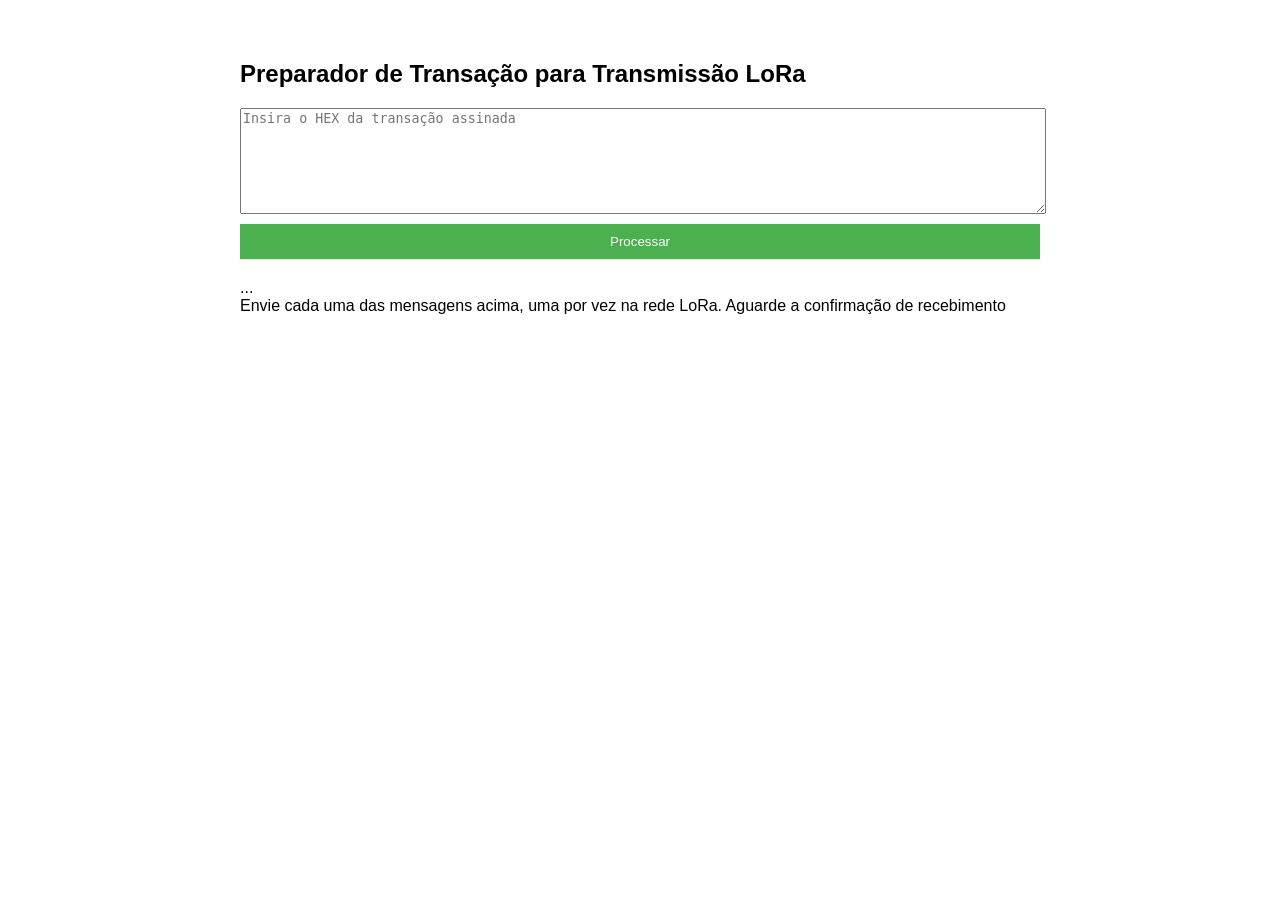
<file: Website/Dados/Web.Data/wwwroot/loratx.html>
﻿<!DOCTYPE html>
<html lang="pt-BR">
<head>
    <meta charset="UTF-8">
    <meta name="viewport" content="width=device-width, initial-scale=1.0">
    <title>Processador de Transação</title>

    <!-- ============================================================
         APARÊNCIA
         ============================================================ -->
    <style>
        /* --- Página --- */
        body {
            font-family: Arial, sans-serif;
            max-width: 800px;
            margin: 20px auto;
            padding: 20px;
        }

        /* --- Formulário --- */
        textarea, button {
            display: block;
            width: 100%;
            margin: 10px 0;
        }

        textarea {
            height: 100px;
        }

        button {
            padding: 10px;
            background-color: #4CAF50;
            color: white;
            border: none;
            cursor: pointer;
        }

            button:hover {
                background-color: #45a049;
            }

        /* --- Resultado --- */
        #output {
            margin-top: 20px;
        }

        .chunk {
            margin: 10px 0;
            word-break: break-all;
            border: 1px solid black;
            border-radius: 7px;
            padding: 3px;
        }

        .mensagem-erro {
            color: red;
        }
    </style>
</head>
<body>

    <!-- ============================================================
         ESTRUTURA
         ============================================================ -->
    <h2>Preparador de Transação para Transmissão LoRa</h2>
    <textarea id="inputTx" placeholder="Insira o HEX da transação assinada"></textarea>
    <button id="btnProcessar">Processar</button>
    <div id="output">...</div>
    <div>Envie cada uma das mensagens acima, uma por vez na rede LoRa. Aguarde a confirmação de recebimento</div>

    <!-- ============================================================
         COMPORTAMENTO
         ============================================================ -->
    <script>
        /* ============================================================
           CONSTANTES
           ============================================================ */
        const TAMANHO_ALVO_BASE64 = 200;  // Tamanho alvo em base64
        const HEX_POR_BASE64 = 3 / 4;     // 3 bytes HEX geram 4 caracteres base64
        const MAX_PARTES = 9;             // o cabeçalho BTX tem 1 dígito só para a parte

        /* ============================================================
           UTILITÁRIOS
           ============================================================ */
        // Função para converter HEX para string de bytes
        function hexToByteString(hex) {
            if (hex.length % 2 !== 0) {
                throw new Error('HEX inválido: comprimento deve ser par');
            }
            let byteString = '';
            for (let i = 0; i < hex.length; i += 2) {
                const byte = parseInt(hex.slice(i, i + 2), 16);
                if (isNaN(byte)) {
                    throw new Error('HEX inválido: contém caracteres não-hexadecimais');
                }
                byteString += String.fromCharCode(byte);
            }
            return byteString;
        }

        function tamanhoMaximoChunkHex() {
            return Math.floor(TAMANHO_ALVO_BASE64 * HEX_POR_BASE64 * 2); // ~300 caracteres HEX
        }

        /* ============================================================
           CÁLCULO
           ============================================================ */
        // Divide o HEX em partes de tamanho aproximadamente igual.
        // Devolve null quando a transação não cabe em MAX_PARTES mensagens.
        function dividirHex(input) {
            const totalHexLength = input.length;
            const numChunks = Math.max(1, Math.ceil(totalHexLength / tamanhoMaximoChunkHex()));

            if (numChunks > MAX_PARTES) return null;

            let hexChunkSize = Math.ceil(totalHexLength / numChunks);
            if (hexChunkSize % 2 === 1) {
                hexChunkSize += 1; // par, para nunca cortar um byte no meio
            }

            console.log(`CHUNKS: totalHexLength: ${totalHexLength}, numChunks: ${numChunks}, hexChunkSize: ${hexChunkSize}`);

            const chunks = [];
            for (let i = 0; i < totalHexLength; i += hexChunkSize) {
                chunks.push(input.slice(i, i + hexChunkSize));
            }
            return { chunks, numChunks };
        }

        /* ============================================================
           RENDER
           ============================================================ */
        function mostraErro(outputDiv, mensagem) {
            outputDiv.innerHTML = `<p class="mensagem-erro">${mensagem}</p>`;
        }

        function acrescentaErro(outputDiv, mensagem) {
            outputDiv.innerHTML += `<p class="mensagem-erro">${mensagem}</p>`;
        }

        function renderChunk(outputDiv, chunk, index, numChunks) {
            try {
                // Converter HEX para string de bytes
                const byteString = hexToByteString(chunk);
                // Codificar em base64
                const base64 = btoa(byteString);
                const chunkDiv = document.createElement('div');
                chunkDiv.className = 'chunk';
                // Formato BTXxy, onde x é a parte atual (index+1) e y é o total (numChunks)
                chunkDiv.textContent = `BTX${index + 1}${numChunks}${base64}`;
                outputDiv.appendChild(chunkDiv);

                console.log(`CHUNK: ${index + 1}/${numChunks} Len: ${chunk.length} Data: ${chunk}`);

            } catch (e) {
                acrescentaErro(outputDiv, `Erro ao processar chunk ${index + 1}: ${e.message}`);
            }
        }

        function processTransaction() {
            const input = document.getElementById('inputTx').value.trim();
            const outputDiv = document.getElementById('output');
            outputDiv.innerHTML = '';

            if (!input) {
                mostraErro(outputDiv, 'Por favor, insira uma transação válida.');
                return;
            }

            const divisao = dividirHex(input);
            if (divisao === null) {
                mostraErro(outputDiv, `Erro: A transação resulta em mais de ${MAX_PARTES} partes. Reduza o tamanho da transação.`);
                return;
            }

            // Codificar cada chunk em base64 individualmente
            divisao.chunks.forEach((chunk, index) => renderChunk(outputDiv, chunk, index, divisao.numChunks));
        }

        /* ============================================================
           EVENTOS / INIT
           ============================================================ */
        document.getElementById('btnProcessar').addEventListener('click', processTransaction);
    </script>
</body>
</html>
</file>
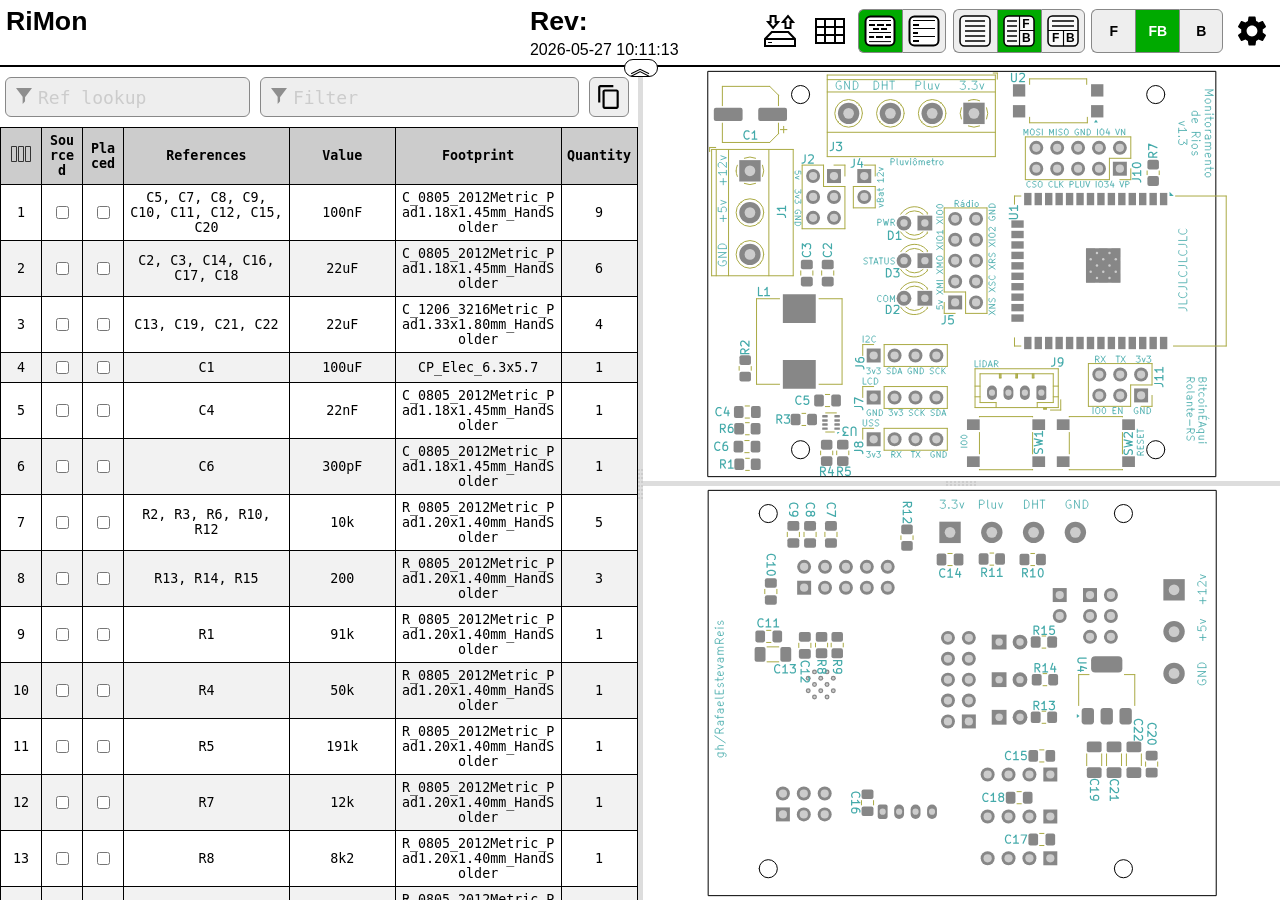
<file: Hardware/Estação/Placa Mãe/Dev_1.3/bom/ibom.html>
<!DOCTYPE html>
<html lang="en">

<head>
  <meta charset="UTF-8">
  <meta name="viewport" content="width=device-width, initial-scale=1.0">
  <title>Interactive BOM for KiCAD</title>
  <style type="text/css">
:root {
  --pcb-edge-color: black;
  --pad-color: #878787;
  --pad-hole-color: #CCCCCC;
  --pad-color-highlight: #D04040;
  --pad-color-highlight-both: #D0D040;
  --pad-color-highlight-marked: #44a344;
  --pin1-outline-color: #ffb629;
  --pin1-outline-color-highlight: #ffb629;
  --pin1-outline-color-highlight-both: #fcbb39;
  --pin1-outline-color-highlight-marked: #fdbe41;
  --silkscreen-edge-color: #aa4;
  --silkscreen-polygon-color: #4aa;
  --silkscreen-text-color: #4aa;
  --fabrication-edge-color: #907651;
  --fabrication-polygon-color: #907651;
  --fabrication-text-color: #a27c24;
  --track-color: #def5f1;
  --track-color-highlight: #D04040;
  --zone-color: #def5f1;
  --zone-color-highlight: #d0404080;
}

html,
body {
  margin: 0px;
  height: 100%;
  font-family: Verdana, sans-serif;
}

.dark.topmostdiv {
  --pcb-edge-color: #eee;
  --pad-color: #808080;
  --pin1-outline-color: #ffa800;
  --pin1-outline-color-highlight: #ccff00;
  --track-color: #42524f;
  --zone-color: #42524f;
  background-color: #252c30;
  color: #eee;
}

button {
  background-color: #eee;
  border: 1px solid #888;
  color: black;
  height: 44px;
  width: 44px;
  text-align: center;
  text-decoration: none;
  display: inline-block;
  font-size: 14px;
  font-weight: bolder;
}

.dark button {
  /* This will be inverted */
  background-color: #c3b7b5;
}

button.depressed {
  background-color: #0a0;
  color: white;
}

.dark button.depressed {
  /* This will be inverted */
  background-color: #b3b;
}

button:focus {
  outline: 0;
}

button#tb-btn {
  background-image: url("data:image/svg+xml,%3Csvg xmlns='http://www.w3.org/2000/svg' viewBox='0 0 8.47 8.47'%3E%3Crect transform='translate(0 -288.53)' ry='1.17' y='288.8' x='.27' height='7.94' width='7.94' fill='%23f9f9f9'/%3E%3Cg transform='translate(0 -288.53)'%3E%3Crect width='7.94' height='7.94' x='.27' y='288.8' ry='1.17' fill='none' stroke='%23000' stroke-width='.4' stroke-linejoin='round'/%3E%3Cpath d='M1.32 290.12h5.82M1.32 291.45h5.82' fill='none' stroke='%23000' stroke-width='.4'/%3E%3Cpath d='M4.37 292.5v4.23M.26 292.63H8.2' fill='none' stroke='%23000' stroke-width='.3'/%3E%3Ctext font-weight='700' font-size='3.17' font-family='sans-serif'%3E%3Ctspan x='1.35' y='295.73'%3EF%3C/tspan%3E%3Ctspan x='5.03' y='295.68'%3EB%3C/tspan%3E%3C/text%3E%3C/g%3E%3C/svg%3E%0A");
}

button#lr-btn {
  background-image: url("data:image/svg+xml,%3Csvg xmlns='http://www.w3.org/2000/svg' viewBox='0 0 8.47 8.47'%3E%3Crect transform='translate(0 -288.53)' ry='1.17' y='288.8' x='.27' height='7.94' width='7.94' fill='%23f9f9f9'/%3E%3Cg transform='translate(0 -288.53)'%3E%3Crect width='7.94' height='7.94' x='.27' y='288.8' ry='1.17' fill='none' stroke='%23000' stroke-width='.4' stroke-linejoin='round'/%3E%3Cpath d='M1.06 290.12H3.7m-2.64 1.33H3.7m-2.64 1.32H3.7m-2.64 1.3H3.7m-2.64 1.33H3.7' fill='none' stroke='%23000' stroke-width='.4'/%3E%3Cpath d='M4.37 288.8v7.94m0-4.11h3.96' fill='none' stroke='%23000' stroke-width='.3'/%3E%3Ctext font-weight='700' font-size='3.17' font-family='sans-serif'%3E%3Ctspan x='5.11' y='291.96'%3EF%3C/tspan%3E%3Ctspan x='5.03' y='295.68'%3EB%3C/tspan%3E%3C/text%3E%3C/g%3E%3C/svg%3E%0A");
}

button#bom-btn {
  background-image: url("data:image/svg+xml,%3Csvg xmlns='http://www.w3.org/2000/svg' viewBox='0 0 8.47 8.47'%3E%3Crect transform='translate(0 -288.53)' ry='1.17' y='288.8' x='.27' height='7.94' width='7.94' fill='%23f9f9f9'/%3E%3Cg transform='translate(0 -288.53)' fill='none' stroke='%23000' stroke-width='.4'%3E%3Crect width='7.94' height='7.94' x='.27' y='288.8' ry='1.17' stroke-linejoin='round'/%3E%3Cpath d='M1.59 290.12h5.29M1.59 291.45h5.33M1.59 292.75h5.33M1.59 294.09h5.33M1.59 295.41h5.33'/%3E%3C/g%3E%3C/svg%3E");
}

button#bom-grouped-btn {
  background-image: url("data:image/svg+xml,%3Csvg xmlns='http://www.w3.org/2000/svg' width='32' height='32'%3E%3Cg stroke='%23000' stroke-linejoin='round' class='layer'%3E%3Crect width='29' height='29' x='1.5' y='1.5' stroke-width='2' fill='%23fff' rx='5' ry='5'/%3E%3Cpath stroke-linecap='square' stroke-width='2' d='M6 10h4m4 0h5m4 0h3M6.1 22h3m3.9 0h5m4 0h4m-16-8h4m4 0h4'/%3E%3Cpath stroke-linecap='null' d='M5 17.5h22M5 26.6h22M5 5.5h22'/%3E%3C/g%3E%3C/svg%3E");
}

button#bom-ungrouped-btn {
  background-image: url("data:image/svg+xml,%3Csvg xmlns='http://www.w3.org/2000/svg' width='32' height='32'%3E%3Cg stroke='%23000' stroke-linejoin='round' class='layer'%3E%3Crect width='29' height='29' x='1.5' y='1.5' stroke-width='2' fill='%23fff' rx='5' ry='5'/%3E%3Cpath stroke-linecap='square' stroke-width='2' d='M6 10h4m-4 8h3m-3 8h4'/%3E%3Cpath stroke-linecap='null' d='M5 13.5h22m-22 8h22M5 5.5h22'/%3E%3C/g%3E%3C/svg%3E");
}

button#bom-netlist-btn {
  background-image: url("data:image/svg+xml,%3Csvg xmlns='http://www.w3.org/2000/svg' width='32' height='32'%3E%3Cg fill='none' stroke='%23000' class='layer'%3E%3Crect width='29' height='29' x='1.5' y='1.5' stroke-width='2' fill='%23fff' rx='5' ry='5'/%3E%3Cpath stroke-width='2' d='M6 26l6-6v-8m13.8-6.3l-6 6v8'/%3E%3Ccircle cx='11.8' cy='9.5' r='2.8' stroke-width='2'/%3E%3Ccircle cx='19.8' cy='22.8' r='2.8' stroke-width='2'/%3E%3C/g%3E%3C/svg%3E");
}

button#copy {
  background-image: url("data:image/svg+xml,%3Csvg height='48' viewBox='0 0 48 48' width='48' xmlns='http://www.w3.org/2000/svg'%3E%3Cpath d='M0 0h48v48h-48z' fill='none'/%3E%3Cpath d='M32 2h-24c-2.21 0-4 1.79-4 4v28h4v-28h24v-4zm6 8h-22c-2.21 0-4 1.79-4 4v28c0 2.21 1.79 4 4 4h22c2.21 0 4-1.79 4-4v-28c0-2.21-1.79-4-4-4zm0 32h-22v-28h22v28z'/%3E%3C/svg%3E");
  background-position: 6px 6px;
  background-repeat: no-repeat;
  background-size: 26px 26px;
  border-radius: 6px;
  height: 40px;
  width: 40px;
  margin: 10px 5px;
}

button#copy:active {
  box-shadow: inset 0px 0px 5px #6c6c6c;
}

textarea.clipboard-temp {
  position: fixed;
  top: 0;
  left: 0;
  width: 2em;
  height: 2em;
  padding: 0;
  border: None;
  outline: None;
  box-shadow: None;
  background: transparent;
}

.left-most-button {
  border-right: 0;
  border-top-left-radius: 6px;
  border-bottom-left-radius: 6px;
}

.middle-button {
  border-right: 0;
}

.right-most-button {
  border-top-right-radius: 6px;
  border-bottom-right-radius: 6px;
}

.button-container {
  font-size: 0;
  margin: 0.4rem 0.4rem 0.4rem 0;
}

.dark .button-container {
  filter: invert(1);
}

.button-container button {
  background-size: 32px 32px;
  background-position: 5px 5px;
  background-repeat: no-repeat;
}

@media print {
  .hideonprint {
    display: none;
  }
}

canvas {
  cursor: crosshair;
}

canvas:active {
  cursor: grabbing;
}

.fileinfo {
  width: 100%;
  max-width: 1000px;
  border: none;
  padding: 3px;
}

.fileinfo .title {
  font-size: 20pt;
  font-weight: bold;
}

.fileinfo td {
  overflow: hidden;
  white-space: nowrap;
  max-width: 1px;
  width: 50%;
  text-overflow: ellipsis;
}

.bom {
  border-collapse: collapse;
  font-family: Consolas, "DejaVu Sans Mono", Monaco, monospace;
  font-size: 10pt;
  table-layout: fixed;
  width: 100%;
  margin-top: 1px;
  position: relative;
}

.bom th,
.bom td {
  border: 1px solid black;
  padding: 5px;
  word-wrap: break-word;
  text-align: center;
  position: relative;
}

.dark .bom th,
.dark .bom td {
  border: 1px solid #777;
}

.bom th {
  background-color: #CCCCCC;
  background-clip: padding-box;
}

.dark .bom th {
  background-color: #3b4749;
}

.bom tr.highlighted:nth-child(n) {
  background-color: #cfc;
}

.dark .bom tr.highlighted:nth-child(n) {
  background-color: #226022;
}

.bom tr:nth-child(even) {
  background-color: #f2f2f2;
}

.dark .bom tr:nth-child(even) {
  background-color: #313b40;
}

.bom tr.checked {
  color: #1cb53d;
}

.dark .bom tr.checked {
  color: #2cce54;
}

.bom tr {
  transition: background-color 0.2s;
}

.bom .numCol {
  width: 30px;
}

.bom .value {
  width: 15%;
}

.bom .quantity {
  width: 65px;
}

.bom th .sortmark {
  position: absolute;
  right: 1px;
  top: 1px;
  margin-top: -5px;
  border-width: 5px;
  border-style: solid;
  border-color: transparent transparent #221 transparent;
  transform-origin: 50% 85%;
  transition: opacity 0.2s, transform 0.4s;
}

.dark .bom th .sortmark {
  filter: invert(1);
}

.bom th .sortmark.none {
  opacity: 0;
}

.bom th .sortmark.desc {
  transform: rotate(180deg);
}

.bom th:hover .sortmark.none {
  opacity: 0.5;
}

.bom .bom-checkbox {
  width: 30px;
  position: relative;
  user-select: none;
  -moz-user-select: none;
}

.bom .bom-checkbox:before {
  content: "";
  position: absolute;
  border-width: 15px;
  border-style: solid;
  border-color: #51829f transparent transparent transparent;
  visibility: hidden;
  top: -15px;
}

.bom .bom-checkbox:after {
  content: "Double click to set/unset all";
  position: absolute;
  color: white;
  top: -35px;
  left: -26px;
  background: #51829f;
  padding: 5px 15px;
  border-radius: 8px;
  white-space: nowrap;
  visibility: hidden;
}

.bom .bom-checkbox:hover:before,
.bom .bom-checkbox:hover:after {
  visibility: visible;
  transition: visibility 0.2s linear 1s;
}

.split {
  -webkit-box-sizing: border-box;
  -moz-box-sizing: border-box;
  box-sizing: border-box;
  overflow-y: auto;
  overflow-x: hidden;
  background-color: inherit;
}

.split.split-horizontal,
.gutter.gutter-horizontal {
  height: 100%;
  float: left;
}

.gutter {
  background-color: #ddd;
  background-repeat: no-repeat;
  background-position: 50%;
  transition: background-color 0.3s;
}

.dark .gutter {
  background-color: #777;
}

.gutter.gutter-horizontal {
  background-image: url('[data-uri]');
  cursor: ew-resize;
  width: 5px;
}

.gutter.gutter-vertical {
  background-image: url('[data-uri]');
  cursor: ns-resize;
  height: 5px;
}

.searchbox {
  float: left;
  height: 40px;
  margin: 10px 5px;
  padding: 12px 32px;
  font-family: Consolas, "DejaVu Sans Mono", Monaco, monospace;
  font-size: 18px;
  box-sizing: border-box;
  border: 1px solid #888;
  border-radius: 6px;
  outline: none;
  background-color: #eee;
  transition: background-color 0.2s, border 0.2s;
  background-image: url('[data-uri]');
  background-position: 10px 10px;
  background-repeat: no-repeat;
}

.dark .searchbox {
  background-color: #111;
  color: #eee;
}

.searchbox::placeholder {
  color: #ccc;
}

.dark .searchbox::placeholder {
  color: #666;
}

.filter {
  width: calc(60% - 64px);
}

.reflookup {
  width: calc(40% - 10px);
}

input[type=text]:focus {
  background-color: white;
  border: 1px solid #333;
}

.dark input[type=text]:focus {
  background-color: #333;
  border: 1px solid #ccc;
}

mark.highlight {
  background-color: #5050ff;
  color: #fff;
  padding: 2px;
  border-radius: 6px;
}

.dark mark.highlight {
  background-color: #76a6da;
  color: #111;
}

.menubtn {
  background-color: white;
  border: none;
  background-image: url("data:image/svg+xml,%3Csvg xmlns='http://www.w3.org/2000/svg' width='36' height='36' viewBox='0 0 20 20'%3E%3Cpath fill='none' d='M0 0h20v20H0V0z'/%3E%3Cpath d='M15.95 10.78c.03-.25.05-.51.05-.78s-.02-.53-.06-.78l1.69-1.32c.15-.12.19-.34.1-.51l-1.6-2.77c-.1-.18-.31-.24-.49-.18l-1.99.8c-.42-.32-.86-.58-1.35-.78L12 2.34c-.03-.2-.2-.34-.4-.34H8.4c-.2 0-.36.14-.39.34l-.3 2.12c-.49.2-.94.47-1.35.78l-1.99-.8c-.18-.07-.39 0-.49.18l-1.6 2.77c-.1.18-.06.39.1.51l1.69 1.32c-.04.25-.07.52-.07.78s.02.53.06.78L2.37 12.1c-.15.12-.19.34-.1.51l1.6 2.77c.1.18.31.24.49.18l1.99-.8c.42.32.86.58 1.35.78l.3 2.12c.04.2.2.34.4.34h3.2c.2 0 .37-.14.39-.34l.3-2.12c.49-.2.94-.47 1.35-.78l1.99.8c.18.07.39 0 .49-.18l1.6-2.77c.1-.18.06-.39-.1-.51l-1.67-1.32zM10 13c-1.65 0-3-1.35-3-3s1.35-3 3-3 3 1.35 3 3-1.35 3-3 3z'/%3E%3C/svg%3E%0A");
  background-position: center;
  background-repeat: no-repeat;
}

.statsbtn {
  background-color: white;
  border: none;
  background-image: url("data:image/svg+xml,%3Csvg width='36' height='36' xmlns='http://www.w3.org/2000/svg'%3E%3Cpath d='M4 6h28v24H4V6zm0 8h28v8H4m9-16v24h10V5.8' fill='none' stroke='%23000' stroke-width='2'/%3E%3C/svg%3E");
  background-position: center;
  background-repeat: no-repeat;
}

.iobtn {
  background-color: white;
  border: none;
  background-image: url("data:image/svg+xml,%3Csvg xmlns='http://www.w3.org/2000/svg' width='36' height='36'%3E%3Cpath fill='none' stroke='%23000' stroke-width='2' d='M3 33v-7l6.8-7h16.5l6.7 7v7H3zM3.2 26H33M21 9l5-5.9 5 6h-2.5V15h-5V9H21zm-4.9 0l-5 6-5-6h2.5V3h5v6h2.5z'/%3E%3Cpath fill='none' stroke='%23000' d='M6.1 29.5H10'/%3E%3C/svg%3E");
  background-position: center;
  background-repeat: no-repeat;
}

.visbtn {
  background-image: url("data:image/svg+xml,%3Csvg xmlns='http://www.w3.org/2000/svg' width='24' height='24'%3E%3Cpath fill='none' stroke='%23333' d='M2.5 4.5h5v15h-5zM9.5 4.5h5v15h-5zM16.5 4.5h5v15h-5z'/%3E%3C/svg%3E");
  background-position: center;
  background-repeat: no-repeat;
  padding: 15px;
}

#vismenu-content {
  left: 0px;
  font-family: Verdana, sans-serif;
}

.dark .statsbtn,
.dark .savebtn,
.dark .menubtn,
.dark .iobtn,
.dark .visbtn {
  filter: invert(1);
}

.flexbox {
  display: flex;
  align-items: center;
  justify-content: space-between;
  width: 100%;
}

.savebtn {
  background-color: #d6d6d6;
  width: auto;
  height: 30px;
  flex-grow: 1;
  margin: 5px;
  border-radius: 4px;
}

.savebtn:active {
  background-color: #0a0;
  color: white;
}

.dark .savebtn:active {
  /* This will be inverted */
  background-color: #b3b;
}

.stats {
  border-collapse: collapse;
  font-size: 12pt;
  table-layout: fixed;
  width: 100%;
  min-width: 450px;
}

.dark .stats td {
  border: 1px solid #bbb;
}

.stats td {
  border: 1px solid black;
  padding: 5px;
  word-wrap: break-word;
  text-align: center;
  position: relative;
}

#checkbox-stats div {
  position: absolute;
  left: 0;
  top: 0;
  height: 100%;
  width: 100%;
  display: flex;
  align-items: center;
  justify-content: center;
}

#checkbox-stats .bar {
  background-color: rgba(28, 251, 0, 0.6);
}

.menu {
  position: relative;
  display: inline-block;
  margin: 0.4rem 0.4rem 0.4rem 0;
}

.menu-content {
  font-size: 12pt !important;
  text-align: left !important;
  font-weight: normal !important;
  display: none;
  position: absolute;
  background-color: white;
  right: 0;
  min-width: 300px;
  box-shadow: 0px 8px 16px 0px rgba(0, 0, 0, 0.2);
  z-index: 100;
  padding: 8px;
}

.dark .menu-content {
  background-color: #111;
}

.menu:hover .menu-content {
  display: block;
}

.menu:hover .menubtn,
.menu:hover .iobtn,
.menu:hover .statsbtn {
  background-color: #eee;
}

.menu-label {
  display: inline-block;
  padding: 8px;
  border: 1px solid #ccc;
  border-top: 0;
  width: calc(100% - 18px);
}

.menu-label-top {
  border-top: 1px solid #ccc;
}

.menu-textbox {
  float: left;
  height: 24px;
  margin: 10px 5px;
  padding: 5px 5px;
  font-family: Consolas, "DejaVu Sans Mono", Monaco, monospace;
  font-size: 14px;
  box-sizing: border-box;
  border: 1px solid #888;
  border-radius: 4px;
  outline: none;
  background-color: #eee;
  transition: background-color 0.2s, border 0.2s;
  width: calc(100% - 10px);
}

.menu-textbox.invalid,
.dark .menu-textbox.invalid {
  color: red;
}

.dark .menu-textbox {
  background-color: #222;
  color: #eee;
}

.radio-container {
  margin: 4px;
}

.topmostdiv {
  display: flex;
  flex-direction: column;
  width: 100%;
  background-color: white;
  transition: background-color 0.3s;
  min-height: 100%;
}

#top {
  display: flex;
  flex-wrap: wrap;
  justify-content: flex-end;
  align-items: center;
}

#topdivider {
  border-bottom: 2px solid black;
  display: flex;
  justify-content: center;
  align-items: center;
}

.dark #topdivider {
  border-bottom: 2px solid #ccc;
}

#topdivider>div {
  position: relative;
}

#toptoggle {
  cursor: pointer;
  user-select: none;
  position: absolute;
  padding: 0.1rem 0.3rem;
  top: -0.4rem;
  left: -1rem;
  font-size: 1.4rem;
  line-height: 60%;
  border: 1px solid black;
  border-radius: 1rem;
  background-color: #fff;
  z-index: 100;
}

.flipped {
  transform: rotate(0.5turn);
}

.dark #toptoggle {
  border: 1px solid #fff;
  background-color: #222;
}

#fileinfodiv {
  flex: 20rem 1 0;
  overflow: auto;
}

#bomcontrols {
  display: flex;
  flex-direction: row-reverse;
}

#bomcontrols>* {
  flex-shrink: 0;
}

#dbg {
  display: block;
}

::-webkit-scrollbar {
  width: 8px;
}

::-webkit-scrollbar-track {
  background: #aaa;
}

::-webkit-scrollbar-thumb {
  background: #666;
  border-radius: 3px;
}

::-webkit-scrollbar-thumb:hover {
  background: #555;
}

.slider {
  -webkit-appearance: none;
  width: 100%;
  margin: 3px 0;
  padding: 0;
  outline: none;
  opacity: 0.7;
  -webkit-transition: .2s;
  transition: opacity .2s;
  border-radius: 3px;
}

.slider:hover {
  opacity: 1;
}

.slider:focus {
  outline: none;
}

.slider::-webkit-slider-runnable-track {
  -webkit-appearance: none;
  width: 100%;
  height: 8px;
  background: #d3d3d3;
  border-radius: 3px;
  border: none;
}

.slider::-webkit-slider-thumb {
  -webkit-appearance: none;
  width: 15px;
  height: 15px;
  border-radius: 50%;
  background: #0a0;
  cursor: pointer;
  margin-top: -4px;
}

.dark .slider::-webkit-slider-thumb {
  background: #3d3;
}

.slider::-moz-range-thumb {
  width: 15px;
  height: 15px;
  border-radius: 50%;
  background: #0a0;
  cursor: pointer;
}

.slider::-moz-range-track {
  height: 8px;
  background: #d3d3d3;
  border-radius: 3px;
}

.dark .slider::-moz-range-thumb {
  background: #3d3;
}

.slider::-ms-track {
  width: 100%;
  height: 8px;
  border-width: 3px 0;
  background: transparent;
  border-color: transparent;
  color: transparent;
  transition: opacity .2s;
}

.slider::-ms-fill-lower {
  background: #d3d3d3;
  border: none;
  border-radius: 3px;
}

.slider::-ms-fill-upper {
  background: #d3d3d3;
  border: none;
  border-radius: 3px;
}

.slider::-ms-thumb {
  width: 15px;
  height: 15px;
  border-radius: 50%;
  background: #0a0;
  cursor: pointer;
  margin: 0;
}

.shameless-plug {
  font-size: 0.8em;
  text-align: center;
  display: block;
}

a {
  color: #0278a4;
}

.dark a {
  color: #00b9fd;
}

#frontcanvas,
#backcanvas {
  touch-action: none;
}

.placeholder {
  border: 1px dashed #9f9fda !important;
  background-color: #edf2f7 !important;
}

.dragging {
  z-index: 999;
}

.dark .dragging>table>tbody>tr {
  background-color: #252c30;
}

.dark .placeholder {
  filter: invert(1);
}

.column-spacer {
  top: 0;
  left: 0;
  width: calc(100% - 4px);
  position: absolute;
  cursor: pointer;
  user-select: none;
  height: 100%;
}

.column-width-handle {
  top: 0;
  right: 0;
  width: 4px;
  position: absolute;
  cursor: col-resize;
  user-select: none;
  height: 100%;
}

.column-width-handle:hover {
  background-color: #4f99bd;
}

.help-link {
  border: 1px solid #0278a4;
  padding-inline: 0.3rem;
  border-radius: 3px;
  cursor: pointer;
}

.dark .help-link {
  border: 1px solid #00b9fd;
}

.bom-color {
  width: 20%;
}

.color-column input {
  width: 1.6rem;
  height: 1rem;
  border: 1px solid black;
  cursor: pointer;
  padding: 0;
}

/* removes default styling from input color element */
::-webkit-color-swatch {
  border: none;
}

::-webkit-color-swatch-wrapper {
  padding: 0;
}

::-moz-color-swatch,
::-moz-focus-inner {
  border: none;
}

::-moz-focus-inner {
  padding: 0;
}

  </style>
  <script type="text/javascript" >
///////////////////////////////////////////////
/*
  Split.js - v1.3.5
  MIT License
  https://github.com/nathancahill/Split.js
*/
!function(e,t){"object"==typeof exports&&"undefined"!=typeof module?module.exports=t():"function"==typeof define&&define.amd?define(t):e.Split=t()}(this,function(){"use strict";var e=window,t=e.document,n="addEventListener",i="removeEventListener",r="getBoundingClientRect",s=function(){return!1},o=e.attachEvent&&!e[n],a=["","-webkit-","-moz-","-o-"].filter(function(e){var n=t.createElement("div");return n.style.cssText="width:"+e+"calc(9px)",!!n.style.length}).shift()+"calc",l=function(e){return"string"==typeof e||e instanceof String?t.querySelector(e):e};return function(u,c){function z(e,t,n){var i=A(y,t,n);Object.keys(i).forEach(function(t){return e.style[t]=i[t]})}function h(e,t){var n=B(y,t);Object.keys(n).forEach(function(t){return e.style[t]=n[t]})}function f(e){var t=E[this.a],n=E[this.b],i=t.size+n.size;t.size=e/this.size*i,n.size=i-e/this.size*i,z(t.element,t.size,this.aGutterSize),z(n.element,n.size,this.bGutterSize)}function m(e){var t;this.dragging&&((t="touches"in e?e.touches[0][b]-this.start:e[b]-this.start)<=E[this.a].minSize+M+this.aGutterSize?t=E[this.a].minSize+this.aGutterSize:t>=this.size-(E[this.b].minSize+M+this.bGutterSize)&&(t=this.size-(E[this.b].minSize+this.bGutterSize)),f.call(this,t),c.onDrag&&c.onDrag())}function g(){var e=E[this.a].element,t=E[this.b].element;this.size=e[r]()[y]+t[r]()[y]+this.aGutterSize+this.bGutterSize,this.start=e[r]()[G]}function d(){var t=this,n=E[t.a].element,r=E[t.b].element;t.dragging&&c.onDragEnd&&c.onDragEnd(),t.dragging=!1,e[i]("mouseup",t.stop),e[i]("touchend",t.stop),e[i]("touchcancel",t.stop),t.parent[i]("mousemove",t.move),t.parent[i]("touchmove",t.move),delete t.stop,delete t.move,n[i]("selectstart",s),n[i]("dragstart",s),r[i]("selectstart",s),r[i]("dragstart",s),n.style.userSelect="",n.style.webkitUserSelect="",n.style.MozUserSelect="",n.style.pointerEvents="",r.style.userSelect="",r.style.webkitUserSelect="",r.style.MozUserSelect="",r.style.pointerEvents="",t.gutter.style.cursor="",t.parent.style.cursor=""}function S(t){var i=this,r=E[i.a].element,o=E[i.b].element;!i.dragging&&c.onDragStart&&c.onDragStart(),t.preventDefault(),i.dragging=!0,i.move=m.bind(i),i.stop=d.bind(i),e[n]("mouseup",i.stop),e[n]("touchend",i.stop),e[n]("touchcancel",i.stop),i.parent[n]("mousemove",i.move),i.parent[n]("touchmove",i.move),r[n]("selectstart",s),r[n]("dragstart",s),o[n]("selectstart",s),o[n]("dragstart",s),r.style.userSelect="none",r.style.webkitUserSelect="none",r.style.MozUserSelect="none",r.style.pointerEvents="none",o.style.userSelect="none",o.style.webkitUserSelect="none",o.style.MozUserSelect="none",o.style.pointerEvents="none",i.gutter.style.cursor=j,i.parent.style.cursor=j,g.call(i)}function v(e){e.forEach(function(t,n){if(n>0){var i=F[n-1],r=E[i.a],s=E[i.b];r.size=e[n-1],s.size=t,z(r.element,r.size,i.aGutterSize),z(s.element,s.size,i.bGutterSize)}})}function p(){F.forEach(function(e){e.parent.removeChild(e.gutter),E[e.a].element.style[y]="",E[e.b].element.style[y]=""})}void 0===c&&(c={});var y,b,G,E,w=l(u[0]).parentNode,D=e.getComputedStyle(w).flexDirection,U=c.sizes||u.map(function(){return 100/u.length}),k=void 0!==c.minSize?c.minSize:100,x=Array.isArray(k)?k:u.map(function(){return k}),L=void 0!==c.gutterSize?c.gutterSize:10,M=void 0!==c.snapOffset?c.snapOffset:30,O=c.direction||"horizontal",j=c.cursor||("horizontal"===O?"ew-resize":"ns-resize"),C=c.gutter||function(e,n){var i=t.createElement("div");return i.className="gutter gutter-"+n,i},A=c.elementStyle||function(e,t,n){var i={};return"string"==typeof t||t instanceof String?i[e]=t:i[e]=o?t+"%":a+"("+t+"% - "+n+"px)",i},B=c.gutterStyle||function(e,t){return n={},n[e]=t+"px",n;var n};"horizontal"===O?(y="width","clientWidth",b="clientX",G="left","paddingLeft"):"vertical"===O&&(y="height","clientHeight",b="clientY",G="top","paddingTop");var F=[];return E=u.map(function(e,t){var i,s={element:l(e),size:U[t],minSize:x[t]};if(t>0&&(i={a:t-1,b:t,dragging:!1,isFirst:1===t,isLast:t===u.length-1,direction:O,parent:w},i.aGutterSize=L,i.bGutterSize=L,i.isFirst&&(i.aGutterSize=L/2),i.isLast&&(i.bGutterSize=L/2),"row-reverse"===D||"column-reverse"===D)){var a=i.a;i.a=i.b,i.b=a}if(!o&&t>0){var c=C(t,O);h(c,L),c[n]("mousedown",S.bind(i)),c[n]("touchstart",S.bind(i)),w.insertBefore(c,s.element),i.gutter=c}0===t||t===u.length-1?z(s.element,s.size,L/2):z(s.element,s.size,L);var f=s.element[r]()[y];return f<s.minSize&&(s.minSize=f),t>0&&F.push(i),s}),o?{setSizes:v,destroy:p}:{setSizes:v,getSizes:function(){return E.map(function(e){return e.size})},collapse:function(e){if(e===F.length){var t=F[e-1];g.call(t),o||f.call(t,t.size-t.bGutterSize)}else{var n=F[e];g.call(n),o||f.call(n,n.aGutterSize)}},destroy:p}}});

///////////////////////////////////////////////

///////////////////////////////////////////////
// Copyright (c) 2013 Pieroxy <pieroxy@pieroxy.net>
// This work is free. You can redistribute it and/or modify it
// under the terms of the WTFPL, Version 2
// For more information see LICENSE.txt or http://www.wtfpl.net/
//
// For more information, the home page:
// http://pieroxy.net/blog/pages/lz-string/testing.html
//
// LZ-based compression algorithm, version 1.4.4
var LZString=function(){var o=String.fromCharCode,i={};var n={decompressFromBase64:function(o){return null==o?"":""==o?null:n._decompress(o.length,32,function(n){return function(o,n){if(!i[o]){i[o]={};for(var t=0;t<o.length;t++)i[o][o.charAt(t)]=t}return i[o][n]}("ABCDEFGHIJKLMNOPQRSTUVWXYZabcdefghijklmnopqrstuvwxyz0123456789+/=",o.charAt(n))})},_decompress:function(i,n,t){var r,e,a,s,p,u,l,f=[],c=4,d=4,h=3,v="",g=[],m={val:t(0),position:n,index:1};for(r=0;r<3;r+=1)f[r]=r;for(a=0,p=Math.pow(2,2),u=1;u!=p;)s=m.val&m.position,m.position>>=1,0==m.position&&(m.position=n,m.val=t(m.index++)),a|=(s>0?1:0)*u,u<<=1;switch(a){case 0:for(a=0,p=Math.pow(2,8),u=1;u!=p;)s=m.val&m.position,m.position>>=1,0==m.position&&(m.position=n,m.val=t(m.index++)),a|=(s>0?1:0)*u,u<<=1;l=o(a);break;case 1:for(a=0,p=Math.pow(2,16),u=1;u!=p;)s=m.val&m.position,m.position>>=1,0==m.position&&(m.position=n,m.val=t(m.index++)),a|=(s>0?1:0)*u,u<<=1;l=o(a);break;case 2:return""}for(f[3]=l,e=l,g.push(l);;){if(m.index>i)return"";for(a=0,p=Math.pow(2,h),u=1;u!=p;)s=m.val&m.position,m.position>>=1,0==m.position&&(m.position=n,m.val=t(m.index++)),a|=(s>0?1:0)*u,u<<=1;switch(l=a){case 0:for(a=0,p=Math.pow(2,8),u=1;u!=p;)s=m.val&m.position,m.position>>=1,0==m.position&&(m.position=n,m.val=t(m.index++)),a|=(s>0?1:0)*u,u<<=1;f[d++]=o(a),l=d-1,c--;break;case 1:for(a=0,p=Math.pow(2,16),u=1;u!=p;)s=m.val&m.position,m.position>>=1,0==m.position&&(m.position=n,m.val=t(m.index++)),a|=(s>0?1:0)*u,u<<=1;f[d++]=o(a),l=d-1,c--;break;case 2:return g.join("")}if(0==c&&(c=Math.pow(2,h),h++),f[l])v=f[l];else{if(l!==d)return null;v=e+e.charAt(0)}g.push(v),f[d++]=e+v.charAt(0),e=v,0==--c&&(c=Math.pow(2,h),h++)}}};return n}();"function"==typeof define&&define.amd?define(function(){return LZString}):"undefined"!=typeof module&&null!=module?module.exports=LZString:"undefined"!=typeof angular&&null!=angular&&angular.module("LZString",[]).factory("LZString",function(){return LZString});
///////////////////////////////////////////////

///////////////////////////////////////////////
/*!
 * PEP v0.4.3 | https://github.com/jquery/PEP
 * Copyright jQuery Foundation and other contributors | http://jquery.org/license
 */
!function(a,b){"object"==typeof exports&&"undefined"!=typeof module?module.exports=b():"function"==typeof define&&define.amd?define(b):a.PointerEventsPolyfill=b()}(this,function(){"use strict";function a(a,b){b=b||Object.create(null);var c=document.createEvent("Event");c.initEvent(a,b.bubbles||!1,b.cancelable||!1);
for(var d,e=2;e<m.length;e++)d=m[e],c[d]=b[d]||n[e];c.buttons=b.buttons||0;
var f=0;return f=b.pressure&&c.buttons?b.pressure:c.buttons?.5:0,c.x=c.clientX,c.y=c.clientY,c.pointerId=b.pointerId||0,c.width=b.width||0,c.height=b.height||0,c.pressure=f,c.tiltX=b.tiltX||0,c.tiltY=b.tiltY||0,c.twist=b.twist||0,c.tangentialPressure=b.tangentialPressure||0,c.pointerType=b.pointerType||"",c.hwTimestamp=b.hwTimestamp||0,c.isPrimary=b.isPrimary||!1,c}function b(){this.array=[],this.size=0}function c(a,b,c,d){this.addCallback=a.bind(d),this.removeCallback=b.bind(d),this.changedCallback=c.bind(d),A&&(this.observer=new A(this.mutationWatcher.bind(this)))}function d(a){return"body /shadow-deep/ "+e(a)}function e(a){return'[touch-action="'+a+'"]'}function f(a){return"{ -ms-touch-action: "+a+"; touch-action: "+a+"; }"}function g(){if(F){D.forEach(function(a){String(a)===a?(E+=e(a)+f(a)+"\n",G&&(E+=d(a)+f(a)+"\n")):(E+=a.selectors.map(e)+f(a.rule)+"\n",G&&(E+=a.selectors.map(d)+f(a.rule)+"\n"))});var a=document.createElement("style");a.textContent=E,document.head.appendChild(a)}}function h(){if(!window.PointerEvent){if(window.PointerEvent=a,window.navigator.msPointerEnabled){var b=window.navigator.msMaxTouchPoints;Object.defineProperty(window.navigator,"maxTouchPoints",{value:b,enumerable:!0}),u.registerSource("ms",_)}else Object.defineProperty(window.navigator,"maxTouchPoints",{value:0,enumerable:!0}),u.registerSource("mouse",N),void 0!==window.ontouchstart&&u.registerSource("touch",V);u.register(document)}}function i(a){if(!u.pointermap.has(a)){var b=new Error("InvalidPointerId");throw b.name="InvalidPointerId",b}}function j(a){for(var b=a.parentNode;b&&b!==a.ownerDocument;)b=b.parentNode;if(!b){var c=new Error("InvalidStateError");throw c.name="InvalidStateError",c}}function k(a){var b=u.pointermap.get(a);return 0!==b.buttons}function l(){window.Element&&!Element.prototype.setPointerCapture&&Object.defineProperties(Element.prototype,{setPointerCapture:{value:W},releasePointerCapture:{value:X},hasPointerCapture:{value:Y}})}
var m=["bubbles","cancelable","view","detail","screenX","screenY","clientX","clientY","ctrlKey","altKey","shiftKey","metaKey","button","relatedTarget","pageX","pageY"],n=[!1,!1,null,null,0,0,0,0,!1,!1,!1,!1,0,null,0,0],o=window.Map&&window.Map.prototype.forEach,p=o?Map:b;b.prototype={set:function(a,b){return void 0===b?this["delete"](a):(this.has(a)||this.size++,void(this.array[a]=b))},has:function(a){return void 0!==this.array[a]},"delete":function(a){this.has(a)&&(delete this.array[a],this.size--)},get:function(a){return this.array[a]},clear:function(){this.array.length=0,this.size=0},forEach:function(a,b){return this.array.forEach(function(c,d){a.call(b,c,d,this)},this)}};var q=["bubbles","cancelable","view","detail","screenX","screenY","clientX","clientY","ctrlKey","altKey","shiftKey","metaKey","button","relatedTarget","buttons","pointerId","width","height","pressure","tiltX","tiltY","pointerType","hwTimestamp","isPrimary","type","target","currentTarget","which","pageX","pageY","timeStamp"],r=[!1,!1,null,null,0,0,0,0,!1,!1,!1,!1,0,null,0,0,0,0,0,0,0,"",0,!1,"",null,null,0,0,0,0],s={pointerover:1,pointerout:1,pointerenter:1,pointerleave:1},t="undefined"!=typeof SVGElementInstance,u={pointermap:new p,eventMap:Object.create(null),captureInfo:Object.create(null),eventSources:Object.create(null),eventSourceList:[],registerSource:function(a,b){var c=b,d=c.events;d&&(d.forEach(function(a){c[a]&&(this.eventMap[a]=c[a].bind(c))},this),this.eventSources[a]=c,this.eventSourceList.push(c))},register:function(a){for(var b,c=this.eventSourceList.length,d=0;d<c&&(b=this.eventSourceList[d]);d++)
b.register.call(b,a)},unregister:function(a){for(var b,c=this.eventSourceList.length,d=0;d<c&&(b=this.eventSourceList[d]);d++)
b.unregister.call(b,a)},contains:function(a,b){try{return a.contains(b)}catch(c){return!1}},down:function(a){a.bubbles=!0,this.fireEvent("pointerdown",a)},move:function(a){a.bubbles=!0,this.fireEvent("pointermove",a)},up:function(a){a.bubbles=!0,this.fireEvent("pointerup",a)},enter:function(a){a.bubbles=!1,this.fireEvent("pointerenter",a)},leave:function(a){a.bubbles=!1,this.fireEvent("pointerleave",a)},over:function(a){a.bubbles=!0,this.fireEvent("pointerover",a)},out:function(a){a.bubbles=!0,this.fireEvent("pointerout",a)},cancel:function(a){a.bubbles=!0,this.fireEvent("pointercancel",a)},leaveOut:function(a){this.out(a),this.propagate(a,this.leave,!1)},enterOver:function(a){this.over(a),this.propagate(a,this.enter,!0)},eventHandler:function(a){if(!a._handledByPE){var b=a.type,c=this.eventMap&&this.eventMap[b];c&&c(a),a._handledByPE=!0}},listen:function(a,b){b.forEach(function(b){this.addEvent(a,b)},this)},unlisten:function(a,b){b.forEach(function(b){this.removeEvent(a,b)},this)},addEvent:function(a,b){a.addEventListener(b,this.boundHandler)},removeEvent:function(a,b){a.removeEventListener(b,this.boundHandler)},makeEvent:function(b,c){this.captureInfo[c.pointerId]&&(c.relatedTarget=null);var d=new a(b,c);return c.preventDefault&&(d.preventDefault=c.preventDefault),d._target=d._target||c.target,d},fireEvent:function(a,b){var c=this.makeEvent(a,b);return this.dispatchEvent(c)},cloneEvent:function(a){for(var b,c=Object.create(null),d=0;d<q.length;d++)b=q[d],c[b]=a[b]||r[d],!t||"target"!==b&&"relatedTarget"!==b||c[b]instanceof SVGElementInstance&&(c[b]=c[b].correspondingUseElement);return a.preventDefault&&(c.preventDefault=function(){a.preventDefault()}),c},getTarget:function(a){var b=this.captureInfo[a.pointerId];return b?a._target!==b&&a.type in s?void 0:b:a._target},propagate:function(a,b,c){for(var d=a.target,e=[];d!==document&&!d.contains(a.relatedTarget);) if(e.push(d),d=d.parentNode,!d)return;c&&e.reverse(),e.forEach(function(c){a.target=c,b.call(this,a)},this)},setCapture:function(b,c,d){this.captureInfo[b]&&this.releaseCapture(b,d),this.captureInfo[b]=c,this.implicitRelease=this.releaseCapture.bind(this,b,d),document.addEventListener("pointerup",this.implicitRelease),document.addEventListener("pointercancel",this.implicitRelease);var e=new a("gotpointercapture");e.pointerId=b,e._target=c,d||this.asyncDispatchEvent(e)},releaseCapture:function(b,c){var d=this.captureInfo[b];if(d){this.captureInfo[b]=void 0,document.removeEventListener("pointerup",this.implicitRelease),document.removeEventListener("pointercancel",this.implicitRelease);var e=new a("lostpointercapture");e.pointerId=b,e._target=d,c||this.asyncDispatchEvent(e)}},dispatchEvent:/*scope.external.dispatchEvent || */function(a){var b=this.getTarget(a);if(b)return b.dispatchEvent(a)},asyncDispatchEvent:function(a){requestAnimationFrame(this.dispatchEvent.bind(this,a))}};u.boundHandler=u.eventHandler.bind(u);var v={shadow:function(a){if(a)return a.shadowRoot||a.webkitShadowRoot},canTarget:function(a){return a&&Boolean(a.elementFromPoint)},targetingShadow:function(a){var b=this.shadow(a);if(this.canTarget(b))return b},olderShadow:function(a){var b=a.olderShadowRoot;if(!b){var c=a.querySelector("shadow");c&&(b=c.olderShadowRoot)}return b},allShadows:function(a){for(var b=[],c=this.shadow(a);c;)b.push(c),c=this.olderShadow(c);return b},searchRoot:function(a,b,c){if(a){var d,e,f=a.elementFromPoint(b,c);for(e=this.targetingShadow(f);e;){if(d=e.elementFromPoint(b,c)){var g=this.targetingShadow(d);return this.searchRoot(g,b,c)||d} e=this.olderShadow(e)} return f}},owner:function(a){
for(var b=a;b.parentNode;)b=b.parentNode;
return b.nodeType!==Node.DOCUMENT_NODE&&b.nodeType!==Node.DOCUMENT_FRAGMENT_NODE&&(b=document),b},findTarget:function(a){var b=a.clientX,c=a.clientY,d=this.owner(a.target);
return d.elementFromPoint(b,c)||(d=document),this.searchRoot(d,b,c)}},w=Array.prototype.forEach.call.bind(Array.prototype.forEach),x=Array.prototype.map.call.bind(Array.prototype.map),y=Array.prototype.slice.call.bind(Array.prototype.slice),z=Array.prototype.filter.call.bind(Array.prototype.filter),A=window.MutationObserver||window.WebKitMutationObserver,B="[touch-action]",C={subtree:!0,childList:!0,attributes:!0,attributeOldValue:!0,attributeFilter:["touch-action"]};c.prototype={watchSubtree:function(a){
//
this.observer&&v.canTarget(a)&&this.observer.observe(a,C)},enableOnSubtree:function(a){this.watchSubtree(a),a===document&&"complete"!==document.readyState?this.installOnLoad():this.installNewSubtree(a)},installNewSubtree:function(a){w(this.findElements(a),this.addElement,this)},findElements:function(a){return a.querySelectorAll?a.querySelectorAll(B):[]},removeElement:function(a){this.removeCallback(a)},addElement:function(a){this.addCallback(a)},elementChanged:function(a,b){this.changedCallback(a,b)},concatLists:function(a,b){return a.concat(y(b))},
installOnLoad:function(){document.addEventListener("readystatechange",function(){"complete"===document.readyState&&this.installNewSubtree(document)}.bind(this))},isElement:function(a){return a.nodeType===Node.ELEMENT_NODE},flattenMutationTree:function(a){
var b=x(a,this.findElements,this);
return b.push(z(a,this.isElement)),b.reduce(this.concatLists,[])},mutationWatcher:function(a){a.forEach(this.mutationHandler,this)},mutationHandler:function(a){if("childList"===a.type){var b=this.flattenMutationTree(a.addedNodes);b.forEach(this.addElement,this);var c=this.flattenMutationTree(a.removedNodes);c.forEach(this.removeElement,this)}else"attributes"===a.type&&this.elementChanged(a.target,a.oldValue)}};var D=["none","auto","pan-x","pan-y",{rule:"pan-x pan-y",selectors:["pan-x pan-y","pan-y pan-x"]}],E="",F=window.PointerEvent||window.MSPointerEvent,G=!window.ShadowDOMPolyfill&&document.head.createShadowRoot,H=u.pointermap,I=25,J=[1,4,2,8,16],K=!1;try{K=1===new MouseEvent("test",{buttons:1}).buttons}catch(L){}
var M,N={POINTER_ID:1,POINTER_TYPE:"mouse",events:["mousedown","mousemove","mouseup","mouseover","mouseout"],register:function(a){u.listen(a,this.events)},unregister:function(a){u.unlisten(a,this.events)},lastTouches:[],
isEventSimulatedFromTouch:function(a){for(var b,c=this.lastTouches,d=a.clientX,e=a.clientY,f=0,g=c.length;f<g&&(b=c[f]);f++){
var h=Math.abs(d-b.x),i=Math.abs(e-b.y);if(h<=I&&i<=I)return!0}},prepareEvent:function(a){var b=u.cloneEvent(a),c=b.preventDefault;return b.preventDefault=function(){a.preventDefault(),c()},b.pointerId=this.POINTER_ID,b.isPrimary=!0,b.pointerType=this.POINTER_TYPE,b},prepareButtonsForMove:function(a,b){var c=H.get(this.POINTER_ID);
0!==b.which&&c?a.buttons=c.buttons:a.buttons=0,b.buttons=a.buttons},mousedown:function(a){if(!this.isEventSimulatedFromTouch(a)){var b=H.get(this.POINTER_ID),c=this.prepareEvent(a);K||(c.buttons=J[c.button],b&&(c.buttons|=b.buttons),a.buttons=c.buttons),H.set(this.POINTER_ID,a),b&&0!==b.buttons?u.move(c):u.down(c)}},mousemove:function(a){if(!this.isEventSimulatedFromTouch(a)){var b=this.prepareEvent(a);K||this.prepareButtonsForMove(b,a),b.button=-1,H.set(this.POINTER_ID,a),u.move(b)}},mouseup:function(a){if(!this.isEventSimulatedFromTouch(a)){var b=H.get(this.POINTER_ID),c=this.prepareEvent(a);if(!K){var d=J[c.button];
c.buttons=b?b.buttons&~d:0,a.buttons=c.buttons}H.set(this.POINTER_ID,a),
c.buttons&=~J[c.button],0===c.buttons?u.up(c):u.move(c)}},mouseover:function(a){if(!this.isEventSimulatedFromTouch(a)){var b=this.prepareEvent(a);K||this.prepareButtonsForMove(b,a),b.button=-1,H.set(this.POINTER_ID,a),u.enterOver(b)}},mouseout:function(a){if(!this.isEventSimulatedFromTouch(a)){var b=this.prepareEvent(a);K||this.prepareButtonsForMove(b,a),b.button=-1,u.leaveOut(b)}},cancel:function(a){var b=this.prepareEvent(a);u.cancel(b),this.deactivateMouse()},deactivateMouse:function(){H["delete"](this.POINTER_ID)}},O=u.captureInfo,P=v.findTarget.bind(v),Q=v.allShadows.bind(v),R=u.pointermap,S=2500,T=200,U="touch-action",V={events:["touchstart","touchmove","touchend","touchcancel"],register:function(a){M.enableOnSubtree(a)},unregister:function(){},elementAdded:function(a){var b=a.getAttribute(U),c=this.touchActionToScrollType(b);c&&(a._scrollType=c,u.listen(a,this.events),
Q(a).forEach(function(a){a._scrollType=c,u.listen(a,this.events)},this))},elementRemoved:function(a){a._scrollType=void 0,u.unlisten(a,this.events),
Q(a).forEach(function(a){a._scrollType=void 0,u.unlisten(a,this.events)},this)},elementChanged:function(a,b){var c=a.getAttribute(U),d=this.touchActionToScrollType(c),e=this.touchActionToScrollType(b);
d&&e?(a._scrollType=d,Q(a).forEach(function(a){a._scrollType=d},this)):e?this.elementRemoved(a):d&&this.elementAdded(a)},scrollTypes:{EMITTER:"none",XSCROLLER:"pan-x",YSCROLLER:"pan-y",SCROLLER:/^(?:pan-x pan-y)|(?:pan-y pan-x)|auto$/},touchActionToScrollType:function(a){var b=a,c=this.scrollTypes;return"none"===b?"none":b===c.XSCROLLER?"X":b===c.YSCROLLER?"Y":c.SCROLLER.exec(b)?"XY":void 0},POINTER_TYPE:"touch",firstTouch:null,isPrimaryTouch:function(a){return this.firstTouch===a.identifier},setPrimaryTouch:function(a){
(0===R.size||1===R.size&&R.has(1))&&(this.firstTouch=a.identifier,this.firstXY={X:a.clientX,Y:a.clientY},this.scrolling=!1,this.cancelResetClickCount())},removePrimaryPointer:function(a){a.isPrimary&&(this.firstTouch=null,this.firstXY=null,this.resetClickCount())},clickCount:0,resetId:null,resetClickCount:function(){var a=function(){this.clickCount=0,this.resetId=null}.bind(this);this.resetId=setTimeout(a,T)},cancelResetClickCount:function(){this.resetId&&clearTimeout(this.resetId)},typeToButtons:function(a){var b=0;return"touchstart"!==a&&"touchmove"!==a||(b=1),b},touchToPointer:function(a){var b=this.currentTouchEvent,c=u.cloneEvent(a),d=c.pointerId=a.identifier+2;c.target=O[d]||P(c),c.bubbles=!0,c.cancelable=!0,c.detail=this.clickCount,c.button=0,c.buttons=this.typeToButtons(b.type),c.width=2*(a.radiusX||a.webkitRadiusX||0),c.height=2*(a.radiusY||a.webkitRadiusY||0),c.pressure=a.force||a.webkitForce||.5,c.isPrimary=this.isPrimaryTouch(a),c.pointerType=this.POINTER_TYPE,
c.altKey=b.altKey,c.ctrlKey=b.ctrlKey,c.metaKey=b.metaKey,c.shiftKey=b.shiftKey;
var e=this;return c.preventDefault=function(){e.scrolling=!1,e.firstXY=null,b.preventDefault()},c},processTouches:function(a,b){var c=a.changedTouches;this.currentTouchEvent=a;for(var d,e=0;e<c.length;e++)d=c[e],b.call(this,this.touchToPointer(d))},
shouldScroll:function(a){if(this.firstXY){var b,c=a.currentTarget._scrollType;if("none"===c)
b=!1;else if("XY"===c)
b=!0;else{var d=a.changedTouches[0],e=c,f="Y"===c?"X":"Y",g=Math.abs(d["client"+e]-this.firstXY[e]),h=Math.abs(d["client"+f]-this.firstXY[f]);
b=g>=h}return this.firstXY=null,b}},findTouch:function(a,b){for(var c,d=0,e=a.length;d<e&&(c=a[d]);d++)if(c.identifier===b)return!0},
vacuumTouches:function(a){var b=a.touches;
if(R.size>=b.length){var c=[];R.forEach(function(a,d){
if(1!==d&&!this.findTouch(b,d-2)){var e=a.out;c.push(e)}},this),c.forEach(this.cancelOut,this)}},touchstart:function(a){this.vacuumTouches(a),this.setPrimaryTouch(a.changedTouches[0]),this.dedupSynthMouse(a),this.scrolling||(this.clickCount++,this.processTouches(a,this.overDown))},overDown:function(a){R.set(a.pointerId,{target:a.target,out:a,outTarget:a.target}),u.enterOver(a),u.down(a)},touchmove:function(a){this.scrolling||(this.shouldScroll(a)?(this.scrolling=!0,this.touchcancel(a)):(a.preventDefault(),this.processTouches(a,this.moveOverOut)))},moveOverOut:function(a){var b=a,c=R.get(b.pointerId);
if(c){var d=c.out,e=c.outTarget;u.move(b),d&&e!==b.target&&(d.relatedTarget=b.target,b.relatedTarget=e,
d.target=e,b.target?(u.leaveOut(d),u.enterOver(b)):(
b.target=e,b.relatedTarget=null,this.cancelOut(b))),c.out=b,c.outTarget=b.target}},touchend:function(a){this.dedupSynthMouse(a),this.processTouches(a,this.upOut)},upOut:function(a){this.scrolling||(u.up(a),u.leaveOut(a)),this.cleanUpPointer(a)},touchcancel:function(a){this.processTouches(a,this.cancelOut)},cancelOut:function(a){u.cancel(a),u.leaveOut(a),this.cleanUpPointer(a)},cleanUpPointer:function(a){R["delete"](a.pointerId),this.removePrimaryPointer(a)},
dedupSynthMouse:function(a){var b=N.lastTouches,c=a.changedTouches[0];
if(this.isPrimaryTouch(c)){
var d={x:c.clientX,y:c.clientY};b.push(d);var e=function(a,b){var c=a.indexOf(b);c>-1&&a.splice(c,1)}.bind(null,b,d);setTimeout(e,S)}}};M=new c(V.elementAdded,V.elementRemoved,V.elementChanged,V);var W,X,Y,Z=u.pointermap,$=window.MSPointerEvent&&"number"==typeof window.MSPointerEvent.MSPOINTER_TYPE_MOUSE,_={events:["MSPointerDown","MSPointerMove","MSPointerUp","MSPointerOut","MSPointerOver","MSPointerCancel","MSGotPointerCapture","MSLostPointerCapture"],register:function(a){u.listen(a,this.events)},unregister:function(a){u.unlisten(a,this.events)},POINTER_TYPES:["","unavailable","touch","pen","mouse"],prepareEvent:function(a){var b=a;return $&&(b=u.cloneEvent(a),b.pointerType=this.POINTER_TYPES[a.pointerType]),b},cleanup:function(a){Z["delete"](a)},MSPointerDown:function(a){Z.set(a.pointerId,a);var b=this.prepareEvent(a);u.down(b)},MSPointerMove:function(a){var b=this.prepareEvent(a);u.move(b)},MSPointerUp:function(a){var b=this.prepareEvent(a);u.up(b),this.cleanup(a.pointerId)},MSPointerOut:function(a){var b=this.prepareEvent(a);u.leaveOut(b)},MSPointerOver:function(a){var b=this.prepareEvent(a);u.enterOver(b)},MSPointerCancel:function(a){var b=this.prepareEvent(a);u.cancel(b),this.cleanup(a.pointerId)},MSLostPointerCapture:function(a){var b=u.makeEvent("lostpointercapture",a);u.dispatchEvent(b)},MSGotPointerCapture:function(a){var b=u.makeEvent("gotpointercapture",a);u.dispatchEvent(b)}},aa=window.navigator;aa.msPointerEnabled?(W=function(a){i(a),j(this),k(a)&&(u.setCapture(a,this,!0),this.msSetPointerCapture(a))},X=function(a){i(a),u.releaseCapture(a,!0),this.msReleasePointerCapture(a)}):(W=function(a){i(a),j(this),k(a)&&u.setCapture(a,this)},X=function(a){i(a),u.releaseCapture(a)}),Y=function(a){return!!u.captureInfo[a]},g(),h(),l();var ba={dispatcher:u,Installer:c,PointerEvent:a,PointerMap:p,targetFinding:v};return ba});

///////////////////////////////////////////////

///////////////////////////////////////////////
var config = {"dark_mode": false, "show_pads": true, "show_fabrication": false, "show_silkscreen": true, "highlight_pin1": "none", "redraw_on_drag": true, "board_rotation": 0, "checkboxes": "Sourced,Placed", "bom_view": "left-right", "layer_view": "FB", "offset_back_rotation": false, "kicad_text_formatting": true, "mark_when_checked": "", "fields": ["Value", "Footprint"]}
///////////////////////////////////////////////

///////////////////////////////////////////////
var pcbdata = JSON.parse(LZString.decompressFromBase64("[base64]/MJbE+JJ+ZP07wgSTyw2moFgQIA1rBHC4wGA2jhQAAxcxWQoERzmohwaZlbL0gBuUBsEm1bAAskE6DEhLxWcxNL9nhQggAZSPR2MRBiKKgiZRBCP0J4xuPZkJ55M0NNF/i8MhkBi8eM5iup9OUBhCRbN8sUMh0WLVoTlAe8Xg0HvCVlrIdk/g0fhkSdrfNVoLDirzxeT/h0Vezkqj8eTshhMIxhjVqMdrtZui/GP8K+hOsNpsJ8pJttF56Z+P3z993TM8KHPOh/wfARnz7egSiEE8zwvaDdAXJcy1CPdK2Qrc0JzFcsPTGD73g9CaCEadeGfECwMnZR+0HdNf1LFtMILdcqAoI8J3Q1s1zIjiyFgkiWKA/jqKEbIeL7Acn3Y2NO27HjBMEuhZyYrMc0Wc9eEvOTeC0Y90LCEp6Nk/ixwM7icwEKC5JLDSQiUCi1JKBS71+Q8Sj0WdxMkgC4Ns/iiLgiDAIIoKuNCkovz44cDjcqLH1nGgmHPPyPPvbz2JjetGxPcilko7K7mIycbLM4cuyEydjNM2ccrfSctKQ9iUtAiTaOU+hkuTW9aOkhiIss2jWJoQtMXE8CjP4ZygkxBt2qmnMdgowtqEPAyWA/aLRImpYaO2mLqz2xaRtE9ajy2kTKzW3MSpCw7zru6qeNG6tqAssduP8o6gg+/SvrOm6gnkSb+rqkGBNgqzyzeyGF0zSTru/eQGoYfhwZk6tUa81CmoKmdIa0Tbl08rKaHkPdEZqu4VOxjNWSRkIdEyih6eJscrpCRdgm6yHyJwhDtN0inc1fdHEsC+QEcZqLftFigUO3R7wtB/aRElsztFcvrtrJtnIfk3XrM4ryDYVpXcOZ029ELQQNs5uXRPty6ge/QR4t1n7ndWBLXtXO3Qlx5XvfCwQZsF/2w6oMha2Y2HRJCEyXpbAazJCU5TtIgmipRe8/bw/XqxCKn4/ZWm+bz+yypt82S51xScx5umggz9WlscxCdOL8oVIe/ykqCQRY7/FX3aDyPQ6CEBRUhN0PS9WAfQ1EBYEDYNQxACMrlCIQGwHZhwgUN8wlUzth34PfNHAvRaBm0Cz67T8wnRpdb9jvRT7TJ+JJERXD+oAuCoX8FK5k7KIFgR9FCNlPtvTENkhDblvkAh+395oyX/sg++ICn71k3G/aglZ6BkG/utXQIgb6EN3KcR+61+yvwAU8GBdASGdjoYwJB1BKCLFPKQucFDD5shMq5HB80yD4MEQoNYi4whoJjhgyBbJoG8FEU8WsiC35KJPo/eBigliKKkQIXhoCliKAPkfYRNC5Ev3vpArhFAeGyJMejCodimEqJYdY5M9FGG6EYKonSp5MGELmp40BCDOF32AXQbe1AhBpXMUo6RxjlBYgpok4+zC+HnhoMAyRyicEfVckY/JySnGpKTPtfJGJDysIqWESgGTokpI+g0zilCY78E/rQ4soFQKMP7F5MJFTimRK6Q0wp7Iux5NvnociLTaCx10AQ0IZjhmAIFv02+AgKDxJ6XvBpkSdCt3KXEhJHSdgxkmfEiS5jqAv2Mus3Mp5Y4rIcbuBZZEzYRFvkQp5wQ9CRJQZMs8dY7lRNQWwp4bTwV/LINvIR44BFQO0d/RFZFwXApiZ2Nk3DP75NRTimO7ytmAOwY/eQ0D+zwXfl0yFMZaCxFeYwrF39pZMqQVo5h29tBhBUVsrlHi2XQv5T8sl0Tt7230gcH5SSjHlMEI2XJArMlCs7IILsVxNGqpwR7bMmgaVypkd/D2tNtWaFycMj2Ah8UWIfik61dKxWdO6SahYwQVmDI+W6lK2Y9yMPGaeR+GqyJ7wDbskyCqYjRWpQGtZdTFW5MUIwnZey3XyjzCmysDrPwYlJeyS+arEG5plYwh5tT02skzb8hcLCo1BFcm80JCbo1gppeK+lGqLL5tZeq2gNr81wslTHaB/qsHRO/knBxyyWXksnQoAc1aQklTqRncRMyqH+MfiXPcsbtnMNXTEXdY77GOPnYoEoMyhHiKsZ2DOi6x1GpSVOg4nKdXBpHfvQ1763V6HVeaspbqBDxJVZY3VTxgglPfg4iZQHINHIPUBy+VTfnUPA3+jRvjm1uobF+2dEqG0LFue2ji2HCMxl2Ss3tuSYi/io3OwjjZGBNpXdWX0JQ7hrF8Whs+NHooVBWWEAFxi+PxP0iR1NIDRN8pPaEcIQa2OfgE5IjaxDFMsk402CxN6pO+n0smqBgHCNaBygSrJ5G2qPp/YRu4xHSnysUxTBp5qalhJo05+sAb5O6bukwWTgbYGEYEI2c1hKaPBbrPhyFKUFBdIM4KqTWQ4v0YIzFziZwtMJd49EdLegtMdsS+yU8BmCvZaeGQMcLG1NBGiOERWGJuNburLV+sYbb5CdeU4mLSg/75bUbswrPXRB9YC2VxcShtWqbc7V/RDXtMiLK3WSr9njU1aKy/UL5m0t0Ay2ZjxhYoyVf7BOFFW3Duvjm6Vwsw5RDKoxuO6LlVFycRO6Vnq+ldBYdY+xF7uVGu3qCroQFKbEM/aB596DZ6fsYj+/NgHcU1iiHu0+rrT3Gknay7OW7m49tSeHOjMCGPDGrf4tmPQDYVM6d4xuec0qBkwZEzT9Jr33Gn1YaT9GfZsioaa+xAnIgWdwqxw4nHD3At3G2POCHH1QcS9OFL5H77rsx1yqIFlWlGcYQqxTyHsG5q0cvdL4ljjxqdM0Eb6j1AOF/1x7xwBisr5RfF/c47EPMd/SK3m+7b2gjXrpYrgpvG/fA7F3QGeVQ57uk9N6UkfpV7rxDN8cM2Z4GMEwyn0jogQFMG2JnK6mJkxZ7PkEeRr7cLwMvsEJxOfDw2PL2orsxia8TYPhnqIzxs/UAuCUtvhewk59OHn5s81X6d9z/o5s60ul1rTAPgyysB+gQrdmOhe9W8D8XKtmvO2GEr6PVc4vmJdwsIX1bqm2f4H1f/nv1+W/U//sn1Ix58K9971rOv+BVf++EJWtfnPi61Uc9fxEEMYM9xwg0X8c9BIJEM9C9IVThcwI4/8C9zds8lEyIe8S9gMq9Z82Q8108sDK8m82Rf5r5h9VkO9i8SCeEF8j8+9WEEDEEzZ88R0ZEqDEDmDH8vIPlq9qDDlcIu8l9+8SDOwyCb9N9iCYgDgCCz8D9cDyh6Bd9/9z9i8uFxwDgrou8JDq8uE7sBCn9akIxGxj4QNNDYtOtZ9KZGk/[base64]/[base64]/yoh6tAKDChyox5wlBnTuCZ9nz4KZDKSJy4KmBOJhJ5pOJvVgKohQKS8Mz8zDs71/U289A8jnzpEjziiBx4zPyWRxMciqiML+0zgNIK9G9LyowV0EidI1h2L+L68hMBiPyOL8VYCBjeLSMfScKRjBzGKOIBA6LM9IU/zxwxwEi2y4LghhiViWF+Thwl9vz/Dl89wOIdt+ywLIy4pRAyy/SJzKoVxHzfybtFZMDPC7LYtsEPSkTnKpETj9CYTqtLKExpziKrTRT8diI0jlyYqgr1yC1viDVfK8kxyXj8yPLkkBywqXLngdLOTLL6AqzYDiqTLrKiyVTLLTKdKZLjLURdk3L/SL4lgDLDj+TMQtBGwWrArTx+DWLKCuraNerWyKqmrhiSLw8KR55o8l5Y9vAE9N5A54ljIgh/wJoVFWQzJ7ZuCdJNr5FjIdhVqzxXJvou8ONzx2dQZThzr/xLrFg956Zy0NqLVVlFxRAXrkx9JQCMQINwCutQZawSpDqdJereNtAgcDr3q+VjqtZUR1rvotr4b6YlB1Cpp/rwaBBIaY5ng5AwaKYcCh5yh9q/JKjPrzY9qukYbRAFArq95Cx1j8auN3rlAnqbq8aJJWb/qNNrrTqkb/xhx6xAbqwNUzq3r/r2brqXq7rJbMRpbnrIZXrvphaKsq9VryISJLLsbdwxbcwJbVagisj9a1r7q0r6BUaSarh+4XKTaSaWFX0tpLKJJKb9bF0Ca0rYgRBsx9amAmM/qbtL5GARZ7YZptbKpX4vqSaOMnahbcwVj9bL0aa/J7KrbRYKtub3xaqdh+xzZ1iYxQa0qhM4IHE0bilYh464adr6ZL5bamEIb6YdAU747dbcadgMaq7tqdhvqA6q7cl2bZbBa0rQI3bla5aja95S6+JQYfrK6vbg7swmaubPa/zisca0aWbs6yKIaBbza/zjIObTbDb/xrwX4N7x7h617z69bL796oxD7+a77Jaowp7B7n7vpoh17L496X6FBu6EaVbT7/[base64]/[base64]/[base64]/XxxA24I7yn5Fwp2WADWzqpWY5R3TWfWC35p+39X3Xqt22CjvXd5nWrcNp6XatbXrki2z3UQV1YkIMUpD2676VqAwWeSnXn2Y4KZrXd3hkhEmBHWv6facEhFUI63WQPE6kQPPrTXX6rqUk/[base64]/W9Gd3tXTP5FBILPAOjXDOdIBWRPhUdOSl32cFKVuGJOn34uYgvjH2hM92ZOK2N3TweVP3p0Ig8OUvjrYvY2tOgi+VIvJPAti10ZRAiP2XFVdwCXz2CNi0gcfEiuP1YhxOXOVXvPsV2uulOvWvO1Yt6uNP5WauOnlA7Oyui0Zu/OXPRucFmZpxH2L3t0nhxws9lub293uY6HH3Y4C3uYUpsu+2Ai71QhzuB2uPhlDulONPVXVvtvSrCuVWGkGL51MwCWoxiI23Fu5vo15kwhCwyhNjS0uv1NFhSvNO1UaNfdYuVvsVwsBwWvqveMyhZS/vaB82RNsf2o5PM23NsfxFZWk2sOaM8sK35ufNWtZjoe1tGZjPKeSdogTJEOaOiXl8YtNBoO+u8e2cussgmUNvUtogQMLvkuytjIL3Bf9PCt5wxWkvNuDt2QL0LO6feMH7NfCuUflcTIJJ/OZesdYgqk4vqcYgpyTeMu3NKprn/UDWgOre95XxBf7v2dKptd03cw4PUcDaH34JLPhX2I60w0TPNcZILfteDwlBk0mf+JDwCuFeVOixwWWKQ+Adrw9x8VmP/fnxqU8+oxPfC+1hM/Qv4cRwU+zW7evfe5je9uZfldzxEOmxLfjpPw3Dg+UfZxL5mv2+VXx2A+Js8tBeWQTlO/L0dBfeXveMkWUoDhB/tge2p+dBM1XOG21/u/Bfclhep/F+uNBWSf2ckXoo+xU+qfha38j/Y+7IQJl/FerezxPrg+2fNdW+Khl/5OjL9cdhggneJfOGm5j1IAC3+8PcXCgUVj+c6wZ4ETArUWC7d8+UOCXAIEkbgCWOEyW6JBgr6Y93oxYCmL7yf74CjOefA3r7mjSv8FexHCgZlFjQd8KBhAsgXgIoEOIZ+TfOvtWDZC6A/o+vf1jwS4Ea8d+S7K7osCEEb8gBEHQQTwKh79cBsQeEYuwMJbdtvujAusMXxB7UUxBdAwAZoNPCosigEDDFtgF9BLVYGK1WIi/y2TcwL0bYYwlYJ+RJwGk51QItwk+aHwnBN6NcFiWGwhRFw9NdJLJCxKaktMGcXJCVB+ImQdIHUfwSHVrC6QsSRnGIeWFsHeD7YIQjwc8ljpHFq+/DfwZbTkCuCHE7g/ITYjeb2DOKmQxYOjB0gMlOIawPwTYK8E/EDg9AY8P4OAxCAWhnORwQ3XiHdDbUng86kYQzgiB9G/g43i4PQjgJxhTQ4YVySiA1ZQhYCZoQsJTx5QOhZOcoeHApiiFMhnQn4mCWsGrJVhOYZPnkLmF2Ck4SQ7nMzEvhdDphYw7sB0Ipi6AKAIw2gJzgv4TDUhUpASNENuEnCph1kK4oeEyGTD6GvwDIf4KiCrD/I0IlIV4P5JQilhmQ1kHCN+C+CaUGcDjL9QrKMwAmmQhtBEO2g3CiRuInhiiMJH+D0RUw+EaiP8HEjVGH4eoRcKBE4MIexQ9oXcKuAVkTixwrSm8IrKIIeuvQuGoUI/AijZhWIGoekwh49DwRGxEJpyLaEnZewgQisqyMaErC6R4zJ4b0IhFoNseHGEoeqLxEfhoyzKCYUqPzLY9QR2ImUf0ItH2jMh4otxtjz3hWjmYrwrKABFjCqj9h9wismBGlGwjdRVlBoQ6LDGQjVgAYxkeEOVH/C9hNIq4A8L9GeikEYQ7IbWV7gAjMh0YtBhzzJE/CkRW5KIcmPLA2ieyg7HrpAjNE8MuQJo7kTqJwaS91hyww0dWKlEHBwRbAhsZ8MGGMoX4bjXsgqJhGpCcx/I3oQUJHGxjTRCdDUVuS1E3xERdI1ck8LrEtjCxgjOMfWLsbRBLRpxfITvlnGHj7slwqpn+W7GbiDhz5CSAyIvESV5cxwgsRJXLHJCG8aYoAQ+L6FvM/yBIjYR0xPFFR/xxYvcU+MqEli6Rr9dseCN+F3jdwUuXsYuL/[base64]/BbokCQlPnGCjfRwtCiVZLTHhS8x44uEcFKykXiDBc1SBotQDDmCcWRhIpqcEUiuQbul8WfMqBprKwOpXSJNN4L2gd54w/U5XnYPgSIIe8/UhcA8KwJTsHo/U83FlBNIshOWo0g8b6kJirTDwYjDqXAPNHzSDgi0nLLHDmmTTdOaEDqQ/Fwkl5QU8SDaVZQ7oJCC8eaE6YshXxFQS80hbEo9I0IkjvpbFP6YoEOmtShMWYDqV2C6kbM2pEMrkCoidGAyRpE/aNPaUPyrByIhkDqd21BlWVjpJEbGdMgmmCNMZ3EQmYNO6mrJdp74bGQ0l+pGELo+Mx6QpGBH25MZW0cmfMP/xTS+ptWcad4Ktw8yrpWQImVUxzz3SX4j0g6QxAQKHhjpZM1cnTNiAMyBIfYDWCjIGmsybuasqaJzLsHXodZj0zWWxAQK59ppIsimdmAVB8p4kkkPWWLLZA/SdARs/mfISdkcyLZXM3FGxTtmez9ZI6DvL7IgyfT5ClAdmUbOWkGwECH8SLBrNmmBFWQu00AmNMtnGEAezsjWa7JqILSFZnUuaajDWkSwNZkc/IgcENaPTxwIc2Ijk3LkoyWZJstWIHKNnxzYiX0SlrnONneD1iEaDOSnOBEux5Zzc6GcEKTkRykcUc+2JQFrkdTK5EoxIYbJRnSygh6Q0eSjL7DDyB57cx6TdJWndzw5a8nbIjPkBRBV5HU2lnPMuCXS/pisAGdrH3lnyQZMsxubbMelQz85NjJuSjK0DPTAiTDc/o9PvBozf5Qs5mUrKCHHzC5ycv2V3JdTmzB2qcyeQvNpkVZYgtUowQtUxZmCN4zU08EwkvSIJt5mqVkCmFwVngMQyaReSwntIkLrZ5C4WdtxqSXhcFOkfBVApHT1CnwuC++N/[base64]/KfFaTJjgiseVWLjl8wdJbirKXIqmAdK25QnziQNgKVMqsxbcFyVoq4ifi+YAcveGCLwWnEEVacu4T0qgVCfBWhqoXD5L6whwU1tK12RDtAVsQX3B9ykLk4vlnqvbhMp2BPLFVCfGbEJwdUQqOBQnQFY0v1bFLA1qq/zukrGiZLgVdojEA0tSXiIGFcimzn0pUQucyg4QMNeCoqBjKygQaWsMMs/ZRArge3JNbCqeBCUj+7GFcG4raVFKCFWapNRmqyX+CK1KiHtTYo6EfKog+S9pQQuylnK21ja/lARNhHpquFeFSgJkKNUOqFw58FdTiqmWSKhJPA47AmoLVSIXgqkFNQZhCBGqG1jqlmJkPvDliD1XSPtvyqrVXqzVD66VMFjQXosMFJgleDA2wXwMsKKld/M2CER7hsSaYRWAc10DngQNUiWGRBsARORmIWifGQhrx76QKcVsjMPEjQ1aBgNWGqmDhsA2KByIyG4+KhuI2UtW4sG/[base64]/[base64]/[base64]/3UPv72FqVdNu5QPNoAgNJR9R6CnQBD6T17IN8SJ3e2Uzjy7ANa+unUuMM1VM49/ejnprt+1j6/IkvE/X3vP0Fok5keqbVeIy06aj89+1+o/uh19a0ID+tWTtvppd7/ul+mvf3qH5gt6NH+4Bk5tF3Ebjt/4L+gAZx34b2y6NW2WLo00wHV2gc4ze7q3Kxwk5Je3ff+JV3s7h9wBusEQaAMxA4D9yHnV/p6x36u9+OTXa7sur0HxtzGOg8QfKzyy2tqB4CvvtAMz64KVO87cwY4OVaB1gB1OmSDanp61dn+/HEIYV2lhwqjBzvcPoIZyamDgjFg1RzrA27A9/e9QyAZS3r6TKj+hLUVsso6HND0WtLcXRa3p6z9VdDQ+Yde3F0NDnmghuQnoCwbCN1OpFvJjepQEqdHh9kF4bc3Z6C8YRx/CLqE2RHK8S0ZjWdog1QDNiZmpbcqH0h/KDN/uopoqVi2+HkjMQKIwRqp2FGmMWRrDX7r11MBpWLCFxWka901HygAR2LdOHW0OJmjeR6IyVuVWhH4jsG45EtqUZit0tSR3o+oS/5Jb8tF8OozDQQIx7+d/[base64]/gqOrapdvRygIqdFNgmOjl6VUwtoFPmmITcp/PeaaBNC6GT7czzXyyRPC7CDCp2Ux6fZmun/6O2TYz6fP7snmT9OuXTqfOPendG0h3k+6c6S4HBToZ9CG0YjO1GKscxnEUYehNonZTmZ3Q4KeOMdNnDBZpE9bGkN+m9GuZg5hgfGOam8ICh8E5adT0JnszhZmxt/vxMwnvD6EU4wCsbOY0ygze9uZ2ZzPdmm9xZ1sxcYFJU7htKpgc1IaEzp6CTyx/yBObTO/HVzWZm4ySiij2HYznJ6c5QX3NjnBza5hxjuclHWn1ztNCHjObeOOnQoxJkBNCeNMHmPIYLP0xafnM97oofh0mpaeHIaH6tk5g83xRa2/aljHx58p7v4AhHRzmNQDkeaaOVmxziF6oh0ZQuY1/9u013SkbuM0GuwhR9JBUdQlAXCjGKqC6hPAvHmsLvsMSmUaeN/U+KZF2k+mb8iv61ZsRzo5RewvMY3jmpxAzOfFMQnNKhmnrTKbHM59MZS5rs5jXkNIWsTIlm7FxpksTGeaN2DLdKZ+O01KoLFl80mZdp6Wz+AFjS5xfvPKps6yl6S/[base64]/q51bwKRolaszcPhtfVQh14WxkN4VdblkpJfQGDVmqyHokrX9m3hX6htdZAfWTmDNB6zDnKR1LNwHMpRCKN9rVN1a8Qja/eBt6DMr4r1kgr9kvKOQ4IRdN68yzzo9Mi131+UKsHhvVNYBBMx2WHMmv2NpUMN/G8EC2s9N2qGNx2X2BlrVNz6eNzG8emialXaryNoGyNd3Dc3/6a+Tm6zfnpvXfrONEq4tdGlW4Jr21wc8dbJmf4trkt/m51aVtDt2rCt6W4NbdUnNLrGmTa48U1vTWDbIBRgMbdqvdUzrskC6+tYNvXXDrqzO63cY4z00YcBsWZq/E9qu3xbo6k5l9dFtItQUft2ZgDftuPWPbIN+6/[base64]/Y1zre2z7rdv++3dFssN+b8Zc9arbJnb337/d2q2vaAddKQHyclysvYbs53v7YCCeyrYHt8UybDzXMFrZRmOrHiOD2q1/[base64]/7eQduOwntkUO09TccBPBIt9uli7e8dH2ob8dix8aIEcI207bjvQDDgsbZ2Mb5a0RzjY+bJzy1TNmMKXYXvlqyb6TZmIo/uV2OGnoRjB806qeCORbFT+RGY6atQO8nRj/pwPceZ9PgHEj+5dE8asLWBnVyia47fof3UBl+BZMGQ7GUxMhrCzzh3M82ccOtbscYlFOQ/tS2DnU888GD2GdLOPYVT457M41RzXSDI976wc5Wd03gnLnS4omRxv7PFUIo6KLfbueDt+bELVZoo4OdD2Bwnj4PogyGuuODnEkCZnUk3tXPi7RG22zBoOe7J5Qkdo9Kw4OcJO5bzR6a/i7+eCPVHYywQIff+cs33n+Lx62I414SPMXPVzmyc+udHOSrMj01sfN+wMvunLnCBYi7gdjLtA8z4V5Cp8JCunnldeRTTfzB03L7Ar1Fx/cpukr2UXzom+tdlfHoq7RT7w7K5udwvj5zjje4s5FeMpEynLyJ7guuvUuZnxL060c/FdvKsH2lOm9a8dnHpWn/9o/qTdhdE3p7LrrF6yEKdaOg3oKGJ1Hd2C4Lonkbo9aDRjc9W1wF1sF36+UBQuXXWN82w47GUiEJmpr7Z3gQmsZubXpL3x/dZtf0uknX9ytzDkJd33o3Rboa3s+JcfQmH3d2Z22/lDJvkXYyuJLy+ddkreXLbpZ2In9f2vR3Kucd7w8neEVKs7rpl/AjOsf2fXvKqZMC9LuBvBIQROt8/YwfbvY3SLh5RW4LwRuj3yqhNxNCrd62wXE0Mt3ra1dLunXObyFZUSldHXiXY75QHlfqmYLGp/64q17SIdvXTwotIDwPdRgYhmbtVd58xQNql1SpHERV3B4FzQeTKkTuD6IB9rpN0PEzuq9iTQ9If2n+HjtpDZg+5P8boH4mpYcDeUeJI81i+IjZpm4p6Pt9Syg63vu4o+U1H4WnE7g/4Kbr0UgZ/x/HCEeTuA1rD4J/Y98e6rqHpWux+ScczUYcvXZI1VrQC2viDHzpAPe4GkfEq6nk67mCg+M1wPtV7FZ9TQagsB760DRBiEaruEzP3VizxlOE8VADmFnxquJ7VuNr+r8ZG7MB8vy+fEqKiPDwXg7YuPTP3nyTxF/Y+ue+Wvnzz654vingn7kX6B/62OoXO1JwHjcLZ8Q9efqH7n6lPZ+A+fk8vLnre05+K9CfcHRR/q/FOjC1fovDXkL2zZL7heGvDn4Rz58ygVe1H6/TKCV74fNfEqXX3OdmFLo4fUueHjnrZ+yqEOKPtj7j4k4tqufy19Hx5zrWA/rf27fnl8Kw+afLfLPn7fe7N+g59fuvE3+VzV7UcjfopMnyXsZ9yn7eTHzyY6g5OLB8OyIu3/T6597Ibe9vWqAx29+nCjfynr8p76N+A9cg3CXkIb444UAshrvsX4l0g8m/w/1nGvSbxd7Jm+gkfqzm75j7k+Xl/PqPoz09Sy+k+UXu4Cn1D+JeUv28m3jS0y8pf4/EqQPo/iI3O+rf6fQbfq89/Q4ovtN94Z7yDRhvMvuf0njF6z9Lo4+PnKVed4T8hXhxjPJPk79C4y+g+0qYv0lcPGW+IfBfmPgT3a7iizOk44X57xz/b56/wCiH6ys8/DgpelgdP6n6r8S/EvtAw3SF0r/l+ct9K7vlF8b868/PSa9X9n0x/l8EeiNJVRT/L99xa+SqcTl50qiUAY/IVXH233L9wWw9/faXzN/r6z8Z/c/KPpZ0okZ/B+HXsWdu9M6p99uFfuj2v5CvM/0IwfTLwBMt/m9W+OVByEN799bfwfG8wX/Z2cnRt7edfNKkH0JgylJ/2/4BebwV45XNUW/Pv+YJp4b/q+OVA3k3y99JUvtjPH3w3039RCj++/Szl9nL2CDh/cn8wGn631b/POPosP572N45Vr+a/jX2d07+O8v/t3t/9N17XB9t3Lf0t8w3IAJT9EPQunF89Sav0SofqZ5wmhFgXv2LpH3cuGOpjvS+Gv9oAt12ilY/MAMz97vDF0C8RfLPyPx9/EgM18p/AgOD4t2fAIU8a3daAt9EqDAIJo5VWzym8JkYPnWhRPf/1qprXLgKeoPvSAN38qvbN0Mt93BgP597/GVxoD9KF3zGUj8L/x/djBUwX/cirZPCwI08EOC2puyG/AeRr8f6hkx4CdBGyJ3qQSB4pZ8C6DrxDqMwOJpm8RMmsD3iMfG7wQ4BFRKILA8fH0CuAzcgHw9A52hlsBBREm0pP9OJDupv8BvhjI6aRvC3xLA3fEiDC0C/AwgOGc3EQI7yLAivw/Au6ExJ78dPEiDQgyAnVUcyawMjQwg0eiFI4g1II+gsdU4lMDig/IM/[base64]/[base64]/knIkdIC0MEYlKbiX0o9Q4UNIoAaWOU5CNKB+mqE9QhENgogNJfjBpK5dii/I9Q+cFSo/[base64]/qHqjLCbguckeNG0asMBCLw0mnXCoIg/CUDv1FQPjwmpADTppm4DqF/88EHBnuRaYTCOVJZRfknb9znc1XGw6RYiIelt3VuHIjG1EX1fdLGOET39p9agNiwUJF9mkg8obd1FZVJF9mUh8I63nSlkgjCL2VbVRiN0Z6ENdwphfJISMwgQoA90Zg3GR/zojzVCNjYkKIwrgIj4hfkm4EYwWLgUC4RHSKCCVIhSJAldPZSO3cYtLSUdkCobsG3dPROkTwJ/lAVlEiHIhxhIiLIrsHplNAQyL0jUQayR2wsQdyP0jXI/lV8iyInBjwJXFDSL8i0xMvxDdoousEEiAolxHBlzVfSGkiAo/xEoiEAgyIoMjI7d3KJYowKOyiNefyJ8jnIlSnsltIqcFSiqI8+FFISCWSJYjuI5kUeAso6KPCi0GSmCijzVaiPoZuooKJijRSSlDwiRI/1jhEXjcyOCiIo1dhDdF2I/HPAio4SNIitAXCQCjycdaSADdlNxhs4OItd1Ui/xGzj4ixoqSNUkWPOaPNVLInhkmjfpOyOwiuoyxn0oxo+yJwYBokqKujpnVwiTAwRLCImiVKafWdVnkIiS+iAY3qOCA6RFIm0omOaVlpxro/[base64]/8qYk2LmgpY36LpERYkmPGjzqRCIKtVAiwQQIq8KWPxtFFW6UdkX4daWptiIeQnZpfpamyXx/ZJIlSiQ4pGnkJUSbTQ2shIaOI4xg4t6yhlEZZjWQxYbL6D5hZZEQAji3rBSG9jurHbHalQNDGnkIdqB6TpY5MJ2gTjckLGRfZRCbaSUQdAWOMrjK5Q6Ucii4iGSKQo4wYJFw64p0OBEfYpshpkCOAOjdkXkDqFbjM47FGjlfYvaW7jgRSlETj+4zMEXj/6RWEWlR4w6XGs/gu2Xris6QInDj2pexB7i05XcFzjTrU+J3iPY5OIXAj5deJbj2bMnWMINMJOMZtT4rj2Hi440OO8EbOedj6lPXZ+Nmt04z2LvjyhNpXPji46NA/[base64]/1hkTQoVNjvwVccUlCgtaQAnWhjIMoNPMLgwfGaJrE/[base64]/eVIPsITA/xORSpwFig/BQk3/hRIyQzpO5g60KkNoxCqT/[base64]/VPjJTzJkP9TwU71L9440gUilDbRWjFRSB4JIhjSpCTOAcgVcTcgTJ2UnMCCRqKVMmlT4+VQWLSAtBVJlS/hJQEqEnk4VI9Tzk5mHBYuU8nhbTldcSh+SG05aGfxq8b0jFSulfhOzSi2I8gkSdA6xOihMCCdI0pY0ggmHSlKHMTpJNUt1IrJY4QpIcSAkislLJpktxInJC1Kok1T90tNMEoHUsNMjJxmYFAcTdpA9I15gqUKAUgwqUJ3DomU/[base64]/JW0oSg9Cvyf9NiALKLMKlw80zDNkpfYzND4Sjwg+iMzpUvlJdC40i5NrD5MmqBHTBwjENtT5vCBHAyQsi2gco30pLNqoqqWRJQyhyRyU4wvM7pPm8/lDJIAy5yLhlOD3k+MNKylCKJILSCGb2mmSn07LKhhRyKdJPJKqTdKEzwKeyjKo4s0b08pcMg/E88rgMxPYwlM7qh0hz0opSk5LKOrF2TsU/[base64]/3HbIsFINEGk5zD4bHkbBOeLLS9yOQGaHcR/chrTlpL4Q+A5525BiGE1A8+7Av0rkYQ329vcqICOCX4WbTjzD4drzczrDUViPEv6c/jeYCtOmWihI88SMaQstEN2C4y8pTlTEstafRY0a8g1GslhNTjHnYa8vsAryGtfShU0y88RCuJztbgV9RlALPNJoc8rLQjY2EUfN4FmHbvKUBe83cCkJhEITUdky8LTH/18nHTWRs2jUfKNJIwSvI6xDJEtmeIEdPtgqxS8xfNiBN8hTUyh7sf7lyQNiNDUzzF8mfPN1k8oPOzzvGG3UnyR8xfJURdhITRfZ1CD/OhQACm3TbyKsUfP/ydIFfMWR8wH5EworWLfM04p8xfP7y1gQfJQLf8jcGjzT9OAoXz8cGVFnzhNN/Dw1D4fHENYsoT3OAL7sCgrGF3hNTRoLyCmxjQ5qdIfPEZIELhlYKbdZ/K4KnMAPMPl+tS+FOVOcBw22490PgvENY8wQrfglGP3MoAA8pguEK4Bfgoa1KsMdEkKLnYTR/zIEM/nHyGtHQsPgimRPJ4KlC6ViIK2CypXQ4fkcwrCc38+iG4IjCkwliBVdd/PuxuqOlD3An8swrTzgLIAruAg8ugkdVT8hwqPF4ERczbBi88/K0xdEM5J61mNXmF0KWC1QpILKWRvPnBkiqQtXzlkGIpDyFCufPgKnC6AsiL2C1AqCKu87QuHy3ES9H0LW8+fNOBGEHTlxEstCAr6xX8+vLSLvhcJPoKD8xIsYQSNFwu91oi/oosKb8xwtvgmiimG8KAi73DHzvGaYpTzyiziAzylC+5A4RCYSoo4Ky0dYr7NUinfPawdilorXyy0OfSyL8Chov3Q4iifKqK40JAuuKti9+ELy/CtwskQVCs4tIKBAV4tOLLCnvIuLfNUQvuLUC7gR2wNsQEt/ySCW2TIgWi+otlQl8sNlm1QixXDeK385/[base64]/Uu1LLNPLC1K5S8bNDzNi1Ap5dgi6EsKK5SiJOgQTSo2Puw9qD1UxKIyuYueK8Sh9XJwKi/wpTzJdAAujLD4UkltKxio8WtRXdP9msKMynUsQRMCj4pjLvvYssDKF83Ms9LMy50prLQCmAsrKLi0pgDKGtUssLL0CovJIIBSjsqeLaSqljBEH1csqiBv8m4omFISn/WfzywCcplKci8EQnKmyg0WgiDCsco6ZHnX0t/zh0gEsVKLi5mHkL4i55HDL9hCIsAKXijoRPLRyrYq7UcDe1RXKryiHnzNY8pgqzUCSpkoa1ikHOMPVXy1wrxKXyzwtPLM8rNRXD0yrNUIFhS73KzUQyhsGzKmOQtU7zJrKIplJD1WvJSsA9Q/MXZseCIoPKG8wWMwrdhA8taLkK5vNgLXSrNUTKEK0opHzIKxWFDK7yqfK1ZJil0phK9uakp+LjirVm/KOinfI4r/y3ouryeK/J1PKXkJCo4rGSn8rzymOLIBVKQKosRmhby6gpFLqK7xGAtuqBwjmwCTa/MA0i408OEKB0PcD9NbkOaGYK9Kp/[base64]/TbSrmxGbbxA2ra4pgGqRRCi6oqrZkZcou1nql9leqrcZ6rwITy3DW7Y/gI+GmrT8lQXCBJERKqTzsSPYjBqaK3C1XYUq6GpurwquiF2QwavsqaNNqtLUBroq26uih7qo+FarIiz/Fxq3EZav5Ddjb6rkw7yDozmrucP+IGytKimtJrnzK3H+qDEZDHXB6NL7lBqj4JmtPz/EMNkkR4+CsoZrzKonF5rOa/sG5q6asmtGqdK1wnsqIvRquKrtS8GvcqKsGDTlKgaoiz8rucAuTCqOjYKrxq9auvKRq+wFGs1rsaoasRwVatGupr7xHXHlr0quGsmrQYUYqtr4q0V2XzCjCKvNrPfTSoNq7qyUt3gT87WqSTda4Ov3zfLDyo1q/a7CnItlar0sZKuLS6pOxXasqusrRa7UoRiv8xyozCTse4n3LyqzOofViMFvNlq5sUkgVrYapqvzqBIOSvT0XwzqofUHCdavaqdawspbriChat3RCy9eWaLkLDBIhxK6p2o8qQ8DVEtqOjBwgpgtMe4l+r0awOsLLuq/IoNrlqzGoLrBqjo2Wrrah9QJquLGmsLKta8avtrucYeocrN6vKt7qby3YsqhGAD5Uqro813Qfpp0dwrURBKzsx9o76iYqNKX8TiFCNX0AZF/g/bX+qWB/[base64]/RqIbYRERsCrGGu5m1Ld6rhuEa5S7thSLaGxXHFq/[base64]/mk7lOaBm2izW0vmkZTHB3m1djExsWwlrSoLTFKFSacWiFsspS6AyDRbZSWFo3A8jIqMRbWW/HFbZTmmFtmakfexSibwWypvREOa7JqUpZm9lteacmgVv/MmWqJpubaLHrAmZ/G5CL/Vds9XnPzvvARma4U8Z8HSjDW5xlh4jOdXlUjrGY1u/[base64]/[base64]/YQCi6sNUqljjs/ALSCEh4zaN087eceN3ig3bSnATFkbLtIVQu3+JlF0uxtUy6EuiBDki2lQrS+lkbFhK4VLtBITTjKImzka6jCARoK7IuxBLzokukLvi6QTILpdcOsd+RDpNovrrXiNEWLi66TZZhNujxuihN0Z6u1rpsh6tewWbi5I+bpgUdSJLum6YFYrFK6jO/uULjaox2RS7IhQbpjcQ3LONm7jwGN1y6EhG7ti6zgI7vC6XXHQHK6sSHONsjqul7VcE549vmW7747bqq70O+IV87AmrhL2zTsx3O714JfbNJytyGcS+kFaeXM/[base64]/anLLFZenPqD6yhcfvKwYewtQj6c8GfsMgY+5fu+z+4Q9NOFEUMPq57EE+Pr17M+36nB7CrV2IQDjet2OkTiZA7Iri3+onut5HcoAinoTZc3rD63Y1EhWkrcBHrdjXVOPvb6Eu9/sl79UTAkdk4B5HLByNIRmxp6R2BPsYJ9ScoQUDX+kQnn6FolXIQI5rW6SIHEB2JIxzT+6CjfAyBmlr9iD+6oW2kGA1fqAItKGWS7wB+vfGjItZW/vCZKgtPt/6v+/6BP6c44OIP6NMZkXFlBe2AcEH6c6hgEGtZQ/[base64]/of0Q6HmCDIenTICyCpaH8bWOg0wIhuof6G1pGofKGl/SYcWYmh5yTusDYMWzCYyhoImDp6hxFCWxUh9QkVgIwTG3nAahrkBCxvfMWymH2+C/Q+xlhpAfCGtWRWDRNGrGIYzCahvSkeIHhJ4fXB2+IOhbIShxDgKGNwRlPeHGbfIchVCC4OiBHMh7SBc4bsO6lAhWhxoehGpCMRNaH/2Goe+GwTPOKX5/higx+GRhyrC+GkR6lH6HVh0EbcjgEOYaphERoeDzAKRl4fy4DUYkZSgChuCneJFwfofxHBeQ4cKrqbQ4YJHa4JxDOH5hxEYYk2RnkduGL4M2oHB9h95U+HzVfNnEwMh2If2jakUUcxs/h+iPxYiRvIa3k7InUi8LqbaockjHiOEc9iERiyMVJ9R5ONRHlR18i6GsR+iIRjXkdke2HzRr9EZGxhjyPqEBRv9iFHdRlmAhGjFSkaoiQWy0ZA4mR+iMjRlkZ0cGGg7YmAgb8bDuiP4BNU4MVHnh9vnuQvyb0eV1ZRw1TwoTRt60TH0x32CzwMhjbELRu/dTVDGkPRgAKHdgoJCzGXiKEbJU5AVUZEJtNIsazpWx/+nBZu/KvHzH+++Po7HKxgMZJGOVeKBLGRh84cX88xrMcDGahtYvwR3R2seV0UxvEZdHH/O6yzG2h+cbK7yRz2OtHX/dDJfxBRoMbMHP4VMZzGzx/sYeVTxrECaCLx24Z9img6UZvGah3NWkgIRpUZdd74LUY+HHxvGi9HSx2sCP5tOBGWvGyxmoZGiy5DIfqwPRylGsyShw0aVdb6mkf3H2x5CfMyIRkLBAn/6TzK6GycSCcei+wJcYldn4c8cnHfR3FBZhrxucYB6g4D8aCH3ckIdKS/[base64]/[base64]/[base64]/8/[base64]/Z9uavnH5gDs9mWAb2cGQo5kykdmlACOfjnq8AhhI1VTFOeNbvBCRiljg89jQYJYFmIVWZ55r6XAWT5iHirR9RmhgwKnZ4PKo1dlWfB6aHCSBBHmcZkTrbn7sPufO4iF3uA3j75zuZVkZ5zsC3mv5+5AgX4IT+ZoW98PLFyQMYLhZDneNWvF/nlE4iFS66F2ObuEAYfYPXAyCKBYcpiuhue5xEwFhG+mlFueZQh9B2RfMRMF+VLLjn5/BdrnJJ4Inzn8F0efcDeFryFYXuF8WQ4XrFxQGEnmFhhe3nFpuxYEXICBUDsXg8hMFqhAidRe8X7wWqDWJj4bEmUWH5mxeVLQll+evnrtGpGdl3FyIWfn3F4Je8YoMahZDn4UjBKXBklnUI0Ib4dJezSYC+rGiXH5v3qrn958Jd9mN9fvO8M/5sRerFc+F+Tjnv2kCUYcA5lOahl8i/XvJx+F6Uk5gVyaMHZqs5hBerEG5/JYXRE5eMiLEqqrOZkzKRJhDyXZl8FOVktySxbfgCl6sQ8RRMpufMWtyIpdfUa51KHSYDxP6DNUclg+jgFa1F2fTMWYfMMuXnF/[base64]/FqQm1AhWRlk2KJX5VnxZi9E0W5ClWhVnRiDXRV5vXzJEFRDkRX0YHRhRWnV3ZceBGkMSm9XqYrlcxrVVr6O7Zy1wFcNLlV4temdrUBwl6W8adFZNiRV0+ZcWTYqtbMV8VziFtn/[base64]/XY4MDd/royYbG1sAN3QEIaMuATddt4N4Td6NF1o9oNsNNndfQ2DFdTcjDoKn9aQ2DbFDbQbH1tTfQRo+GDbU2EVFmAP0rNpxQIZjNtddU2nFaVjl4gG/jc83tgItmAsTKBGGTlzsFSFd1HJITBEUjYvYjs2nFM+ho3Ytq6R5bKwHTQi30vXrx/Wpgwzd0s8wQ9bx4PxzByU2ZLYjZplveWnGp1+O0QCS3QNqQro2U8QrcpYPS5jY7oIZHLb5KJN1xRQdKBETdg3F7acBlap13rfi3CSjrak3DwdDpi3PGoWxplQt1Yk43b1oARS3368hB03xt/rY5K0NrLbtkVWC4AfXd1kRQy2b1obZEmmto7bU3aOWqAYKztpxSyBdtndY836FK9ZoaH5tTZyxhuZYp/Xgttx0O20t77fuHfZ67aulBzGTakLnNoHdPXIi37f8chNtdYM27ZD0RcRwt/Lbw27RFSDy2StvJy0B+6ijY+xwd6LYXnf66fHq37lCzd+1DsFjfzUSd12kVqH6STYIVodwqDfWXtpxQh50aSIt83wdt/[base64]/uYmbsTnIoUcwQBVx7haF+DGH0IXQ4wH6aA5Dt16uLvJLxFAfsFoh11Bgm6otD6pNpZ+6/bMcPlwcIBcKb5qQi+JcIFX2hVaFqD1MauTcvg/[base64]/AYts2PBb2J15PDEEgkTGhs9gD+mDFYgj/6i6RacfOkqUPVN0O00zILjzNV3qRWGX2KBIwcOpMOOOooFj8A818qN9wQQBhDD/6jLlH8igTSgAlWk/P59RsQRQg76ik5orK4HSLIU/qCaBJPBBHwfZUbw75BlOoNvUPrS59igWvINzeaC+SHhbQSWRa1T4N/gdTbQQ7Zl1fU8xOKBWEMmNTArU8EFE5aFWsDYUtzr/YiTw6mV5yJsQWxO5wndxckbTw+np2OTzvI4xt2wk5xPajQqCxP+eQsIvgBpSAx1O5kCOiKxXwTmg9PKmuk4FOnTnE40s0doM4tOeaANr/2fT8Nsis8T14RtOIzz/QCtYD0s+dOaKUU4UFbTv07AsWT80/JTt6T4Vv3aBY0+dpX9CA9oFdT7Wm7PW6sQTCZrw1CWvhyYbTjLOkra08hhkz4BjX0LmKI5iONAX4/6Oqju45SPtj67iHYMjrMhEBXjyg/3idz28zoAvj7o5XP1jzg/XOHjuUD3gE6eCHRAIeU+H3Obz3sHvOPwDFFPPlj885uPLzgE5GPNgW8+3P0QV/RPPwT5kEAuUapUEfVPzgJrhPIQNY5/Ohjng//OtzyC6ibPqZ84AvXznc485QL4o6WPYL784GPfzrY8CAILt8/Wj+wTC49wa1HC/9Y8Lj4C6Ovzq44qPiLpC/uPATzYB7baLh8+EAGLnI4PPVkCi8fOGLhQ7POWLv45IvkLzc+4uWF4C4Np+L6Y8EueL0wKfOYT8S9WPrjti82PpL5EEPP0QI6MUvjj2S4ovcLmC6UO4jlQ6Qi1D4IYC7UYQJD+ADnMFlhF8iBy8XZTk4hr+TJZd3fUEMl2iLH4S9z5ijnj5IBGXV/dgcDhpgU8FjT3vCDVVcFQ0WtXhcchv5LMDUxeX3HGF51bWivlfcuGQbgU0K8XZhdNzjrnjCFmACvw4XIfsE9lcfc8vXLzXnl9nLhxYWFsrhq98u7icn3N5Wrzy9ZTqrl8FqvedPZQ8uXL8I5Bhim8K+spTU87lPDwXELCYSOr0GuD2HcIQEXOwAJA+XOJL1c/+PSL5kH/EI8og738mjsC6BOS+Pa9X8lgcy8uPNL1i7XO/zzc92v7z8FxjBqL+6+kP1iKIAuufjja8GA3AW65mPQnf1CIORlQ64QPeQfEA0AVcLY6GARgKkAABaSGAlg2Acg6hvRgHABhvi0AhXwuLjz66uuHAPwEcBfrna/+uHroG9VA+QAkBb2ZQZG9hvz4YlCOOqbngBhv3TlQDEvmLnG7qA8bgm6BOib6Q5JvEgUG/VAKbxkHpucAJm7pvhgFG9kAd4ZdUxvYT7845vtrrm6spib3YmBvoj/m4JBPMaS+FvsAdG4xhEbsQ+1v4bvW8YuCLiy9mp0FKBiROgm5PDqs1ST7HuVir2fNtuABNxwCYcq229HmWduInOp6h1mJ8P4nB3Fkhnbmw5J2Tuapzg91+YrDyc/25Ydnp38AmWaGWQFbzqtOc4U9scU6d4cg9KMNxxjlOwaIfRVaWXH0/Yk7tcHw8DkSnYqVAcks8o80p+nYqV/m8O7esZEII4qV9ES0qbvPb8HZ/jNhz9lswenN26ygQPQZFetBzFFoucO7/2/uVDsllgyHm7ppU+FfqWO5pT6jK5TPag7ymDeXSVLpTGbdIWTyw9Td9SktH7L0jQPusiLk5TvwU2PY6YA6Je8zAyTcZRvv87oOEMmTlM++f24PeClNZz1c3CPuMvUxtV2d7p+7nuD7qu8gNg7r+9gU87j+9Emenae5EAVrta9kAiLm64VvNgGIdLzZARe1hYWYai/QemwTB7Ip6ABcA+u4L+I82upLji5QuurduwyOsHsTE4hcHy4nwfpFGAo8YSH5Q4tvET9Q4A1RYeyv/ucezStFgkUD0YEf6T0WDpQo7u4YL7K4N69VMtWL4ktL3Ovh5DUMIZllzgXYZLFpm/dHQEDhlH2NXc8xHjR/4f6aR1Xq0lHq/IT4J9NR6xOLH/R5p8qYemFEy4acYbQ4CTkEo+NiDiKXphUp11RYrGVAn14fbHzIVwxq7wJ80eYRe5nDveH//[base64]/RXhBB9iO2bi8/YuNzsi6RY/QI+DaFqLp+H8qiD1ci0B2Hr68QudLyh5kvuqe85pFPno664uAX6Q4+feAL5+uefnq884v9cAG/kfgX/W+OPXnv0ERfIX9S9ZuxQa662vdLyg5s5AXz1wxfkX+58qVIgIl6hfsXyS9ufrzri4JfyXuZmouxBPa6BfiXk26xvSHhC+0vYXlC+ZfAXyVLZeBLuUAlwAb1l8pf4LrS5Qe8X4V/peiDta0FelLmV93hwX05TZeWbwi++fuXzm7pflX959VemXwhBVfT4NV6YuNX824RPMWK28h7CwRp0SjcIR2TJCLdiHnoACY7wcdedNF9LPbvB+4b5h29laH8GN4w7X/ZldO16C0kDdPWx4tAXDAGNhuHR+DeAYaN/V73XyA5DfE3qAl42CfdvYTftDl3Cx0DO1N5zfLK38B7g44KluiNY3uuEu5zaA/vnA08FN51hFowwYzfgLSN9DeM8DQkHIU37N5Cosd3Ytbe03z/DYRL97t/qIoNk0ZRBS3ynZNIpeTfarfAjZKuDp63nFD1Pt8GUkuf1r6F61fUHtbBkwGj0FgYOSXyg9XIHNUE4JxxXsh5uffnu5/xe1cqE+g0mX2axBPphcIHPeuXqV7+fkQR94+Oz3kF53eT3594Pf2X2W81f3369+Ffr7p95oYN0pl+PfIP/d9ffJX3F4/fKDiD73fOkQD6FeuL1D/mP73zF7NeqX8h5pe4XlEAfY73l99/fmX1Uxw/yPmW40uCPy955eZL7D61NQIJl+Y/fdGj6A+6PiV5xeKHsD6w+2z7984/MPmOl3AhPwD/Vezb+E/ysuH2y8A8cclxQ3ULVngWGuccjAj+ol4h+DempK8/OdpXCfUhDmdP53P/B2k9GEM+4tQqBM/+iMz4HnrBk04Ci2cfw+lzxMYRU5WxwL/lznFPvU4Cj0W/IoU/wabz+9lrU4vAPFRof8AnO4IWz+bp7P5rSMyB5mPUs+LVulj+Vc56w+M+kv6JDemH6aL+dpTP1T5VYRaP4CiaVPkOZVYbYO8Fi/L0HeePhdP8L4eVNJ/7i6htaLjwMgEhMrxzYrPoNBcVz5v5R4ULVoxQa/nJZZD0+5wKr/PmXPyWkpQ3CTK8Owwvi1avhYTHr5y+6viZV0AevpIkp3fVxb79QDmDr+U+DP6r8dozAur5K/qvtL6K+tvrOLK/MoCr5RVdAdd6QeQPpD/4/pc8/j1vYaO9DkPf36OebodzjxJmhSDvD6k+eP6l6vfaXnb+EaoL8onrTqLzQBGJPsdEH++Q3c96svLb7h+Kt5FU2B6w5zh5GNL5FGoTvA+ZYoVgtBFGmwu/X9QfBIRSf5sOdpJeXH6p/UYFjh5o6fyn8FUs8ez97ITIPktlcrwyWl7JR6GcEx+4bbz5ywsfhVSsojeKnqKwabE9WlheftHrrBG0Nn8IlafovXmL5FG2mDDVlvQGqq11Gn7QM6UaqriUu0GaE2+Wf0EvBdWNrcltkLfyeVhYELPHiL4SFakKJopfmVA9KS9sn9V/O8xspL3FyR1vbJFfvH/WJ/fu8BVZwabqE9/9fj5cQhKVFXAdDvoGCTkU7fvZBx/Wfl50QkGzg2nT+Tf38znPUwA53e57P/7lj/nf/tCGzE//+hTwT1a1Ar+0DHrGaLC/9n9V/C0dX9z+zfnfrx/1Y72md6IMYbCYUU/8Zs2l+/3RRFoLUNAyD+Gfz9mj/2yVv5cc/f8kkJ+aW3EQe+GAZB+e/wfipWhUTNHc6yAIuTC4GUZNgbF3+q/oo64+sXkH8I+wfuF63+MVSLfkvrmM/8w/D/qXAekH/k4hR/OHy1/R/[base64]/4EA0u7CA/+5ncN4QCjPQHz3FnJZPPgH+MTtTf3erjkAg5gqA1+5LtXQGqvdJ4P3Re4cAnHiJXa+6uAjQEzZU+4OAxAH8A8HZwPGAHCAf24uAyI6JAVa5XPej4wvbV4aAu+oEPBZZsPX95MA+IFI+etg4PIH6XXaIFbvaV6tHX3LMPcbasPYh7fffIG0Pfzx6jT/[base64]/UbYFZxaVhGhckFrAjPD1AypoLApnreHDM7K6HAz2HGr5tNTEG4DLkF/A6DSWHVkEHmbeztA2hZ1YRkGQgjUG3MTMDz0GDygg25hgaOU6WGHJjlCO5o4gz4HSg1f7r/Pj7g/No6rLDD6KvVo6t6E/6cfST5ZAy/4MfWIGOg8KhkAWH71HdEAzYBD68fIj4oXMY6nHWf7Og447And0ESfU17A/C94xA7d6Rgnc6vSWH5PHYMGogUMGg/Rj65HLMEUnIy4QnOY5Fg3MFX/fME7Xd45QXBh6/vOMHZgj0GJgr0GbZGT7f/[base64]/QcsE+g7d5YQulANHWrDToAiEFoHCGq5HX5HATIHY3bIGgfcH47wTnI0HPCFMQw943nQiFcQ+9I8Q8/74fb0Epg3IE03TiFUQxbpCQkT4UQ+iE45RiGkQsSHIfCQ4ewFwrSHbiHUXX+qHyASHPEISGegliGiQnIEqQzYC6ARlBEQzSG/vMyHVVc4AKQmiHMQzl6IfDCEoXayHqQgo7UQ/CFWQvhQj5dyHSQpSENAJoAtANoDjAaYA9AcoB9AcoDvAbW69ANgABQyYBEAUKGzAf2gjEHyFzTS7bHAZMApQgSFJ3HiGmQjeapQ9QyUADKE5YIzoaQoIhFQt4AcPKoErPH/5bwPFSOMbz4wpfw6CKdqiS0VZh60Brp5obOiDmOtB4/d5T6YBTIFEC35zJVP7EpDqFIDfeDfQZ6ziifJRhMItakiPzDTqa8jjIE8BGKKYogqBCiOtE2AuXbPxtQIr54QCZgF/CaHj/UiDvqKtQoQUaEtgCyAYlZhTEwbQ6wwYrBU/VrpdQkaCPQh1StQmGBiwcTBx/MVjY/UiAeMNYCAqOOB5/IyDdKWX7/JEGFN6XqHwoB3bgQycBJEXRTLQraFRJP5S4qe2ANQmtL1gVGFoQzd5sQm/6PnJMCQfUYSxwA/6OQClRmKU95v4JSHGQl75b/G2Slg2fQ6cUmG93LcBHncqFn/AyGkPVH6yfJiYAaLf4BbXCD/cbyLMOQ/7fyTYyxsTvLHjTBbFlQWFqIB/JyKIswyw5sDk7eWEkKRWFBHOH4D0ffLjKFLbokWDiK/BWGLIMNimMEv7TAtWFQwE4Fw/W+rrVK5QXgck5Ww4WHVKbmB5gWWGS5QYoDKK4xVfZWF+8A2Hmw/sAeIPWF48OkF+wsWGBw1SjJwOJQy7Y2Fk5S+CiZNxQdMXWFk5cOGJOcZQCwsnLYQ88apwpWGLzTDiotHWHrgdEiGONYHi7aOF+zGNDP7fZRhbK6BcgR5DeQVXbPYFd41ws2Eewl2E05cuGl3aWEaw2rB1gfZ78w7OE45N2F6AHGGsQjf6cXZZwbUAo7wIc/KA/XiFmAceGnHTHrEIL760fC/7JgmmGb/cZjjHSeHlYBEK4PTeELwhAQsIZeHCQpMHcwtsG8wwDxb/Koi1qI+DFJIO6j3IziClS1DRDUFy7YI+Ad0Ya4VKUQgbYV4q6cPH5qAytRuNcuCHgc2GA5HSpD5KvBMKAwEC1J56QYLwpXKE7hS1IozHYcJStpRCSwlK2TPUD2FlyAGpcIKrYF/bmDz5S7BHsSK4v/QBEpodmjt3X0AIuErAFoYLCVDV+Fj8drB/whhEKAmAoUIhxBUIhe5pXbZBPsPsyQyOmQbUd+EsIl+HlYdBG/w+hH7DY/SClEREoyXGBloWRHp3chGzIAqDiGSu5EIlnB50OK6h3cRHvwJMBXAYeFGQvGH/nfH7HgbAArzS+AH/eCZ7HRfKLRamHGI7Y6mImxFLxIQBWI/+g2IwLz2I0eFUPHPj6KQF7tQ1xEgvJxGRAAJFeI5yGbncbaCTdqCRAFxFuIpVAxI0w5hI8MERItWg2InnJIoBV7HHSJFUKGDTmI0JEOQu0HJIwICL2esBpIu6AZI3B6pIyIAP0K4BJI6/[base64]/[base64]/ACKH9AIwDRQ8YCBQqYDmAJKFFgNWTuo2EzHAGsC1qctEyYPtGv0SC4ZFIdGsALi6fkYBblo3tGVQyy5f/[base64]/aHi0MsBP3DxjrgenS/wAEEp3Dw707IEhCYt5h1WGQRTvHjEXoqjGSKN9HsYiLx1WOGgEYoEjtyfuoqYkLyBGYXSKEPmAqY6jFvo9dHr3az5OYNdGD3XEzBadEhnoujGYeddRkQenSHouTFxNRjE3o+jFfopXTGYw1H5o8JHFI5RLHYd76lXaqqw/UFzm7Bo6iubkCVooxEFo6ZH+YjxgfHW+pP/[base64]/B+fH7EEYzjHNcGnrvYprEoefe6RCCK58oE9bAPH4jXMIHEbYg1ERAxB5r/SZFJomY4nXN86u2IJDPXLHG0PZ/[base64]/F7hZZZ13Q/GGTbzFOQqZFAncwpogSuLe0Z67/[base64]/Awzf0LqoE0ZscEjQRhaZTeE/tDt2cmi6MNJjbWOJD8obz54hXXopsJTj2fPIn7PVJAE4S064nXxRQPUomKKe4GhrVU7tsYwmxE0th8IPQmenV4RZPaomHDWwkuEqpgNEuhiigq9RmE1okXNOdoe2bIntUeM4NCZp5EoYYnx0Own6jPomSgyMBG/GYmNE4Bjn4BCHXofoluWZIkIoblI4nT8imEqFCzEsFaLKFNgvNMP4a8Avo22c3oYMSv7RCcibZsHIn9nOomCQb/FMEyQkewDqC8XD86/vOdgU4H4l7ncQkVgz4k6lNmGICZ65fEv0DvnIEma4pME+Y3/EsEqEk7nEC6QksElQXINC8Eu67Ikgy70XNEmGtXEkeHLEkzHHEnoXKi5/EhQLQkyi45ojl6FIjHFWo/1hUk485RojBjgktS5wkvNE/[base64]/Mk9k/3Ftk30H9k+AmJkpLFZI6ki1kz9FDkzMkjk1MFjku971ktpEKfVMmzklskik6T6/[base64]/KJgCY4ui0Ur5T/ktKguKOK4RKECmzNINBYI8axQUtmihoSP6U4oSkcnKJg8UijD/hDk4eHQVScUx8nsUqjG5bbSk7Q7QDoxTb49SL+D0Us6hFElDFrfd3Znk1oGaoRb7WUsinhNe9FbKaFCXbckHBEKf4MUzb76HXdBWKdwh+nJSbdfDiliw+YEgwbuAa/VSlG0SSlT/OCkXfB54eUoJTiUpyngU6Mkgk2MkQ8YbAMwlqaHHWeGH/[base64]/U1r4/EUU4V3OKyRfMGl4IWbE58OL7w4+anpeRZgfKBGlbozBxDEa7qTU+/EuUNExg0ysAV3OKAmiFoQPwOu6dUj6l+5L8mL2d6khzKVAAYzBzhCHITkY0FANbNEypUsiGM4k67vfCpTXkPHHNGLmkwpE17lkhNExkjml802h4UNInHCEzmni0ojz04n67bvJnFc0j2boEmXEu4ihwm4j3Go3I25i3TWnYANG4aoP3Hzk6F524ign/XJWnl/Z3EC3DWkS3JXFBMHWk2083HDk42ny0xnFm02h7K0y2nk3a2lUgc3Gq43Wk6o5m5G06IEm0vglu0zB4e0vm7s48G6a3P57a3L3EW4n3EhdJQkLo5qnInPbLPZC/balYOAhzDOkXMbUriwd+6/ZP3JKKYMrncEq7/XRHaFlAKDBAlsivqMOh2HRAHe0dhEPqbOmQEDngyoMA7NGBunS5EzR50yRpbgcz5DZHhH2EEI65zImid0+4Dj4nHKESaqpZ1c+C2fYulaYHwhFKWz7gyV5RylGJqZXRWSZ0uUo8wbb445c+gco4MrPYMeYz0n/bdWTTZqfSuRj7LumqfJLDlbKukD0geZG8YGkt044HFzDunKNTpDGmNmnKQ2mFNMEE4JlJF5VUtB4AMvYDDwVkDFU0Y5cgJRSDo64DffLkADI8tHLIKBmtHfn6AMo/ApQWH69kWsDuo++CoM5xj3DapFGeTJG5HRySPPRr7Ck7j4k4xEm3MfrTmI2NhEE5LFKMA6oMM9HoEMxghaAd1Gt8TMFiwDxH9ESWnykislck7MnzGDWDloyMK8M3xR4Ms5Eck4RkfE1MGUuN/6L5YZqw/SlwHUNhmdsDhkq+TnGL5ThFqMl8BogRfKQYAhmnkDB5jo+BnCE/n78MlBnAk9mkQE1chUfDIqSMusGrkWBnOM2RlCM4WlpUxnFyFIxnWk0hk7XJRjJgYhlaMuxl/[base64]/4N56x003HvlEE4J003EExEcDhMkOl3XC5mRAK5me08G6KgB5m60uG4RMe2mw3LtQfMl2kQEi5kWmH5lxETxKq3G5kEgO5nQMSm6m4mG6QVY25+0m2lLATpAQss5mM46FlvPYQphOafh/M13ErQXmDe0ngBngd5ne4x5kRMZ5lO04OmQs3XGEs/B7EsljT1gMlmrkOSpIMwFk202LygsngA8gxllB00SGSgOkDi4uH51EcxG/MyOmy48lmG03JnfPCVm+giIiXMuFncsgtDhM1VkK0wzIassJxasgFlMstFiB4vZHKk02wdaEX7Rgfqk+2FGoWibdaPDC+DURVX57gW1nOs8GLO0GFK2s/kFvCbqE2sz+GnZHKEOJXjbt3ZwnxCKaEkMjz6WsxaKBpRlAMUZYa5GailQA4L7RDcNkEY2fRy8SoZBs8HF+iOdbZsoJLXkwnhafaIYes+CnFsv5T7DXRADUf1lusz+FxIKaRtQgNkXohgLNUdKAa8UGmVxIeDA0j8C+xcfFueB4iMUzNlQ0wAkOsez7GieGn/rRtmRs19ILzNzyLKDNnt0hSD1DcAbBsrcg4oNb6AEyyJL/dGIrsyxg96Xv51si9ELRerho9I9kFskLysYs0L6Y6tnM09dkgYfgC/0pJlUPcA4huNmEmiXB67HVrAAE/yDpoppliktB6vs+/5LiTQCfsm7jfsk/6F4RqmqHc1ktU9QKKSHemZ4srGRtY/b5ie8SF0/HANCEunSkFPFOtGxDsqLtRfcc+bJkM1QTPeXClfDCCOUsjml4voHJwCRoJw0SboyEu4yuPHw0cqdrRCG+GeCekGLRV+k8iTYiUyCbi7ADoSV4IeEo4qIHRY2ZmtHW+b4PQVisfb77Sc0AlypDhkKcog5gWZZlpHR/wyctTnKc3MSKc4BCw/[base64]/A5Hmc8nuqAg0nlkdaeottZXnfA4JmO82nmLAm3nXhKXkuFbBYSjDynwdAwn0g43mTtQXkuSJ9nNM0Y5BgnunrAb75ug3yE6kDhlR8mhiG4QMFSEKSEJ8/9nnctMHx8mPnCE6sHR89ZHKsmZm0M7PnZMSxnWc0vkH03PleM0zk+cwsGY9cvnEE/[base64]/U8AEMpu5mIuzlECgblUCwgUUCkgV7HMgU0CuH6/SIg6uEcgWZ82hl8AugWucjJlEsaQ7acrgVOcngVMCoQWrkkvikC8QU187zlSs7HjOVcxH0C776SCmxFKCrznF8pzmsC3gWfwWH4qCjzmNgovnt8zQV6C1TnEJXQUfc167bkaDnWXYHnW3PbJxQJO46bTSjQIIIQOC5fL1/SMZoLA2j0FA35zQEOaR0OwoT/F/gBHAmIGgk5bmrZPmqLck6B/FwXEcwNoK/YIU7fGmi5s2rB+C6r4YBIdkF5IJBfSQQysFP5ouC9earATfL5CiIXnsPIXAUWIU7fAOimgktjH4IIQl8KIW0WRZRYwaXJ/tP+gHZXxbS5ZIXF/KQiqLXOYZCzb4qsaeq68soWZC3YjZC/oUgpFv5pC3OZtChIXkLBoXBFCf6VCuH7c0POl7LFYV8URwXzC+oVFCm1KpC/uY4C87lMApMAfHGTaTk3I6zeWyFqA4oHqCowXtkw0gPAWDi3CivnY8eiFXiPYj+QiYA1okKH1o8KE/[base64]/MHMVRoIBAyQNMX91M0WqURMWRgB0XEi8PHe8jbBHCjvmsxN853SQybPXJsUfHGp6mM9sXzHD7AXCna6V1ZsXvKXQBdi/[base64]/8VISzcWOcn8VYSmCW9iw5l/iwiXXi5CXkQuCgfigCW0QkiVOEMiW4SiCXi4vFFUS2CUYSjFEsSoiXkSyCU4FNCX0S6zlPgjiV8Ss8UKM7iVkgRCWcStpGdg2iWcaU8WhcxiU7MugjiSviWyQxSXYS9CUVM3Ci8SuCVLI3BCCS2SWGCrcVOc9tgsS9SV/EshBKS/SVt8wyU/i8yXYSiSX8S1SWkSyyUD8+SXsQtmR3i+yWyQxZ6vi+yXCSkWlMS9yWgnTsVmSjGQeSoSVyS88XkQvAgfi9cVsS9QlYeD45DWMCXwkyKWQS6KVriuLpxS7gQxSzKUVM9KWJSr8WSS7KUZSpKV5SojwFS7SUovYqUdiwqUyCjQU/i7Ti5IoyC1S2SH3ODKVLTCpneStSXKSpZGHikKAwS0yUMS1KVMSrqXHinCX8S0aV0S5yVzi4aU7M1cUNHCaCtiusGLilsXTSx8WzS9iHzSnsU9SlF6TSk4zhSgyV4Sh1FbSsjE7Ssi57SmcUVMk6WfiyqVkXa6WLStaXgSjaWYQtqUfHDqV/E16VjS5SnWCtH45YtIFbgf+4vsLHQwC09yVWI/zrokGWCMZfkcqAaRd5X0kjGeYA4GY9mdSf+5KIHJq8AzBmaPOcF1cCjq+ku+IvgiGXvDTGWAyvHiVqerR4yrGVd4dGWlslGWfgg1CaYtWhzWH5QOMRCSJs7ix1+ITGWjaVg5MRK6AIOTQvwBsVVk1fz5zcxGGU1W7P/NYqZzcxEF1VW5+SnxkmQm/wgQBJEdgA/7n+KWVpA+8SoMkFRKy0WUN0VWVyJMQBelbMBayz1xSy4MrJgA/6my84CL2TWVcShWXrEEWXmy8WUugwK7qym2XGyu2X8fZZzATaQ6ksfplzwnjpq4Ig6nuKhnrSkSUKykuA+yog60A/[base64]/Ntx7yp2X6ygJSGy7uSHyw6WuSm/6nyq+XEoReXTIh+VlA34gUC1+X7y9+VBItWXWyg+WnM2IEVKdLBUaaQ6hOb4Jcs+Vlq0m/QgK93ES3ELC0sl5m60t5kLMuqXMs/Fni4oBUiy2g7bytnEKsnllUsjQAB6IVkaAeBZ4swBX/[base64]/NziBfT3AGUkHh3gSKISnS9T6IC74KgSWp3koJDzQumhc1YP53QBwhvhbxXRKsJhtIa4KZsZqG4mePgXUV+oefDxV/BJMKU1BrnZKv6EBRWvBzc2Vws9b6Boyu9CCqF4j2fKwbroKf63gLX6ZRepiDgFqEbxXL5uRStmF/MpVWfKJVT/N8ArQzlahKmGER7X3ohK1lEvOGHou4cZV0JZDDonXeC+KapSrik6F00faoF/dYhO9FUJ40OM6Cy9skqiHf6I/Pnx7w2CLH/A5XaaCgV7K4DkhNZ4BHKyIhv/[base64]/yL4rxV5quno7awdV2uEOmZixbWequzAoqrFglNH9V49I1qsK2piSqq+Whq2K+c+n8qo63zIEJT+V9KuvQ2HgjmNyw+2vNAGkZigHWpSxhi/jG7W2K055gNBKWlKzkK6Epfm/8wa8QKuyWhpAmFxdD9y4EA6WqEA+8h9PrVfS3eWNHg5oJqr6FwlOvgEOGRVnQumy2JAOq3i2WWdjBzVFKiWWdQuRWGhB1wqq0IKQyHWWCq0So5JHHVhiyOWS6ozVeapiWvy1hSMONjVElC1VKqwVVz5CBV3a1TVHoRPVTcyMW+YT9yIK0XVYK16oWK0HWV4gJVUq2xW/+niQ3NVDVHyx3Vh6t5VOYn2I9Wz3VW5EPpt6uxWkvBfVKareWH2yBIDoV24WapsWwuh7V/ytfmQJGDV2QBJW4mOxVwa3LVEJB3V/[base64]/mUi2/ktCxA1xGrkwCi3814Mgek8C1NVIWop8tGsyu4C3kgh6vLmvvLiIo/[base64]/iCytfumyjHUGxEsBgym8UpCm35qu2+1Uut++2usYUwerV1nKly4eKhcKiVxIxnymj1cZ03BfyjHASupD11BBFEU/[base64]/1iCE/1RzwDUu+op1IeqjyiwmTUYBq11aah+1wuvlm0qB8U4OuQqcNBuhizz/1GFUfUlakRhNiFmeEBrY6mP2wo+rhbUV4UB1eur6e2ijgNn2r7Uyer1U8BuHU2ZCYUuuqjuk6jP1hBr3A3hjye86h+1S/[base64]//1+yONE3Zq+i+4iOXeIxNEg0LxA1hE+n1QrhULwlpw+yFO1QqJOXRBiOWKNAFSQ0uEFyNYiii0e/E2MdogGCRhrXx+uWSNv2i4QxhtMYOSm0oIRXqN6JEiNB+nN6//[base64]/mhuWm636I8JqZ0NJpPWUJrCNEJp0iIuCTyr/2fWGxvnWxxoqMCBLroIRQJNBYzaNkmiFNHnHUQQlT6NL2Ouo+kDCNaRvxsQ1k2NMxuTkCoAKgStGVNG1gqNaGnCN0prd4p+SyIdp348K+BM2FeiZsFdwnOTABNNGY1hBlHhlNp+WUYvjzwFZxtPKDpt6xqpqrQmhj00/OrZNSaARKYpsWSLM32NJGwOuK+BZNwxqEQHESy0FhrwBEZuX8qJsRNdsj/[base64]/NZZqLsz5usMQprvN45vrN5dgFF15tWNfJtPNgZsLN35oZFmqiZ0BC1zsQVEQtNOiXN4Ft2NgBtzNf2pModdBfNCgKvszkgH4aGknNXW17F7xQhNnwOkmWhTgt1W3iYqXk9yFJukUxRumNA5pEUFFrfymZq62DFuIKMJtwtAZr4tF5pC2/htothFpEUVUC1GPZvG2QNioK7FsMU0kEVqI5u51oJqTyZFtJ1rfFPyBRtesqM00txmnY0Hsj7YbvCTyIDSgssOsGQmhlMtX1N4tb+TXNB20zo79100jJukUklot2dFokttMDct9QT5NjXweN+JurNMltrN9hSFNWigstzZpONHUlUtfpoCt64irQ55t8NJGxgZo8yu2/FrYUbZtItqWjStTkW1N8prPkdHAfNEJp5yYAhvNwxqStZwGPNuslCcQ7Cj28ltbuapvPN3Fsx2+qB/0j5tsc1xrUtmVpzuMpoWNRZoaZbvHCtfJvLU7VqrNJAIwgzVpGtJGz1EcVoGtotiqtlGE0MnJtdu2VqQtB5qkBy1vQtNpqW8bvGito1t3NXFpiNh/2GtWxpaNqu2SNYlsatTlzONp+UWtl1vUQvRrWNpziOtYFut2K+FFGz1vrggSx/KUpuWcDlrYt4ltut6HBKtWur18/VpwtTHA+tWvg7NEDzqMWtAytXAIGUrlq0tc5pOUiNsXNsIJ+tDxp/[base64]/[base64]/2jkE8oFDp/uHrw72JDTgErdXb2+Ck72aJWV5PcAiSmWB1KAIInej9FpqhDljZPcH5Qi6HxKKdFne7HBLpRbhyhd+1do2qHIUoeTzgi/CERjkQjZPcF9wEEMBqNyGskKIHyGCFDBqWdBFgoB21QaQ2k6DDu1QTDp72U6CN4TjTodgnSWQ1/I84Pt2H25ju1KSnHpOLDoX2X9IUdlABcdrDs7puWAi8ujq8dWdUPkQTrCE59ANKPDreYSjpqwqdUEdJtTzg0iRvh41hyhNr1cdQ5UMd8+2n2D6kCd7OGsd+jubq3EXzeOnBodzdUABVnQP2y6jfUYAJRAiih6oZ/L8BVnVPgsLFAFoBS5OE7354nBsQ1XgJRAopisW5TsUBnDrKdlLmKd9bxCduTrCdruigOi+2idRjuJQ1/Mx0Qjqs6/TpjKV+TaqnTp64N8EQYMjuadi6HXpiqD/al+3qduT0OdnkUv2VTsgQOzsUdW+xGdFBjUdVnT0da+wSdOjuMd7+0MdOytiBVB0IOxB1PgtYLaR3ztShrO0gCBDMkOqUKEOfzr9RpkICR/CtPWLwoc5ipLcVT2uR0ejEWdXNA+p/9hvpkGErZXJH9h6kIfUmdA+peLqE5zNGYp4RyeoKTvRdNNN9gTWJbpzw2XkQcLMxLdIZ532ITofrMLKbUga5KLvZdXe0EoOQgHoTLo9gXPOJpwbKHKFvPauMGB4RlDADhhwmJgQnOldOLuMIArvzUBLqJ5KV3AIR7VVdMsOCWmLo7KaroGxGDC/phLr8uqlFnpD6itks1I8u4/[base64]/d4FpfdfyUzgQ2MHssKL+MMRI5kLqgFRbbo+UEMn5B98H0G0Nlesp2WlRocnjsKHpCBc3Ng9jFNdsWLnWpSmHvxmOTqVfiwmJBMg/dI3P/dqMMwtIJUm5oGjg9z7vA98xgmwq21/dy3MYI2xK7ZTHu7KLdwWyf7odesJjHsg1lmppNgCU8HrugJkH9kvrtW2RTDjOTCzuJKFqA9yOUg9gHqY9fMsE94FtmkU9K+qX/Frsd8F0i2/RA9vWILwv8AYInA1Jm4FutC/XJrwKnt02O3EyuXASq+UHpHQHBpiSX1k6sDAWbocfTI9h5qRR/[base64]/[base64]/+Dag1klvOEgKLS3RW0Rt50dodwFMYAvW6U56GtSb5EQEpor18+qBF9iRJmY4cDRMU7xls7eqAwd9wpIKvsOsQZkLe8vuTF3vv0IUvtzF23F/[base64]/v0cybiT92hwUp2HvT9cfqJMsAmTFtAI3912mb9M/tVe/PqoxAMPnQbhDn9lgnkgrhJLgr2NMYGtrWh56CNClvJv9u3NvOE/qb9AanPQkXzmMcvwrUQAeMtY2iZQ+/qt0F/Dk1W/s/9FlpX9qfvnQRvsnaEimn9BPp2ZjUqhOzCBeFXkvokUJ0OQGQK4V/krmlBzBwDHiDwDOkpEYhAZHg/ztQVbyuIdHyqm5NhLiY/[base64]/IvkDMAulIExLmImgZmBQQY1huETIpvAdcDQMpsWnAd3IogZlkI8z0YTb39EaANWASgdZmspBWkagZN5/fSbOTALiwlsM6D5918DhRsRQ7Zw8Dhpp8m7gfsDRQaC4YgZcDwQdXxcMsNIngb3wILTaqJwrZUwJkIQ+QY4BPQZoxkG3K2iALLAXvN2DqhRSxq/opITNlDyKWJadk7WKDbVQ+y8yBcNlQWewNdJ04tYrwRWu1VyAZg6DAgdbqJwfCJjmlaD2AMR8OgcqM1hw4wmAc3+sMDzJX9A+U9Adu5kIYaONcxUYHPq2ZETLp9LvShDpeGIDFfPRDCIe7JSQNwlXPo+V/EFb+892jIiTod4NCHBtQvGVwJIYPuc1hG2/aPoRJynpDb5UZD+gJGIS2PTaOvx91qm3yK6fBtoR/GUS42IPAWaUXY1avJDVf2Ht4oZ0dGlmuoJykVIGzsjoYZAPuvIfNgFIdb156jviQHXVDMrjbg22OVwIJW/Ng5mZBVvA4QfxoxVmpT5w4NFzxYKW2xB4Bn49AImWhG3Yg9lROBX8NeBXWADatrGF2LIfNgcVk4RPTkU0lobZDXt0qsCPEEMTIcmcYrEUe/ocNNQCqk04hn5D3oficQrD5DG4FFD8TjrCsUC74Zlvb0woatDK+EqtL2zTDLMvNDu60TDsoaND663a2/[base64]/[base64]/O1aNaAtaJQAoUIbRAIqihwItbR8UMShrRwaFekd4icIp2+jxEdxQLgxFI6MSjfRgyjI4Cyjm+BxFRDt+lFrPb22dTEmlwRSNYCvW9cqgHAw2nb0cPoUJ/[base64]/Vz6ddIM1i1sKkKmIl6jjk0SiQmg+js0bsilJyuAgcD7qYVw8SoMbbgWoq+j3VxJoy1XTxb0d9mVB374BHKDsoMe3x6YvNUkMcv2Q0ejchUzhj6jphQLEVm4rqm0jLkKhEqlMU566jY+mnHix7BO5jnsvB+LDu0gcx0EUOCt/DmoYtQn4fNVWXoH5iEYtZXaMdUqmsPkOjt9C8VVCcYKC9ac+m8asAOGqVED/[base64]/ktYqjyy/PXSZVyugDTPko1Yg2gs0adyyjAXmfvXapVkHGYJmGzSOEla99hrc4HInkQL1JhysENax3el3j/Ru8OTn1n0z2DmMOAPf5LIhWpiOS3ja8d9gjFJSxWREtKWZCvYXRoZMX/A+EfIqnedce3juUdvjK8aP5PZgvAouWPgUCesgJCdgTq8YYIzsPuYwCf/[base64]/[base64]/qHkG0oXWD2gX4XgW06Q9j4Vn9jvwCdj5sEvCIcdmWtsZVTFBgeIMa1k4cqfheUMglT+qFP40YCLjusaA6HhQdTTcwFTnfBtoSTxfjVcdNwiEDawdcedTEuGZiuT2sTcsk74o9E2BqeQ1TrIdNTQiI54xqf1TCIvSeyaczTgadI01/JPjmqfheNPgnUcadbDxyIrjsqakwlaYMwF+nUQZkF9TkcZwZbvCzTQacLT9VjNqnfFKoOaYdmmce7TomhOwfaYPB+uETTr6hx6lpstTQgnqMqeVmk6tU744abfg9acKoC6cWiS6erT8/AboYhvLTdqeboWRmTTFqa1TzVHXpGab1T8qek0N8FPTaAnwEnKfjyXYOLTHKeA0qeTDjgqddT66adTUmEFktcf2sK6d5TT6ZbT86d5TJ4TvTWLi7THuFjoZJlTy1oRHTEuDmQvJygzAaf1we6YkaE6bAzqAgm87KlnTGAUTDBqYjTP6cQQDceRAC/GbjzRlbjFH2IzsLL0Y8dm7jISBIzR3FhDSyJ7a1qUoz0k3hdWSdcVbKYsE3WDGEpIahB2p35+Ep1furIALj/[base64]/MZWH6zvYcOWNYa6z2ho3DGqLLjRBQ7DaWeaziWZgKhGcoO8goeusEYZ9TL1Wzlgv0oyP0FjxHyFha2cAjNAqLAaeG2z34cqpCLtZT48dxYqCf3RlvSWms8dGuHfT9QmohgT1vyBw8CdzooKPezUCcATdCeezPiY/AnZPDxo/VPjQOfPjdvRF8+o0fjXhNCgTkGMTMOdvjfonUQb8Yhz0CbyMh8eYTLIhEQ8KZ3j/2ffOIbhQT68e+zTeg+z2aSXjjUITov2c5ET2YJzILTsYk8f9ZrQkwTpEDnjHfTJz+Iifj7OaITFCcCQ3Of4TLjELCg5g5zqpCAToUCo0s1KYT6wqX0LyG/jN8acFfcydd0wjM+J5ipzH1OwTCyXa0H1M9hUSivIZOeWzox3FNaWPjSySeSxCSbqpYKUyThispTh7qNzDMPXEpufPd5uZP+11HK958Mq9HuDbkVIY0Yn+z38rLDQRYj3P8nl3lD9wx72QefZDS+DED3Fxqjr92eCIsAE0EyH11RnjCqPbTSgmfBLgWlG/[base64]/[base64]/[base64]/2WL/[base64]/AaKfWZGBu2a4FLadKhVE5MxdRx2Kd1xLsD/ggDN3dbYqDY2JCdRNpb2zfBMtL9XASRcvFtLSSXjsbpe6Ro8fxFHyoPsyTlJN3kX0xiJl1kyngRi7w2GMlycw8AVAFGUZZbubVK5qNMrRMuslxQyvEkxphl6hmprxOMAvza10M1ND7AgxN2GuUtWJ7hYGcXsCkG/N1XWRq0Q2vAzusM8kYRHT42y3AZgabuOZfeGh2C8UKps6Qd1VrLUMoTLC6CTLLDySUM6yPQ/iAFGnZdBUJ6xAwizD7LapEtOKd2DL2KGbLd9mWx5WBrLLDy7LsOMLLoZP7LTigLoalT7LzuRbulxFaEvAMnLcYdnqg9TnLq5a3xYCBSVc5YgI/eINoEZb7LuUG3N4tFfLaQMrLV0nucD5bSBx5f3LEGGjqNMsArv5ZfLizBVJe5fArMm1xqR5ZHL6xpjQ8yCPLW5dG5U7DnZcFFvLcQNjLj5e6U6xtTYU4LSBvHD+NKQn/[base64]/gzw0BeIWA+RYI0NqCKTdJtnpJRkBzEzUGLlRjogPy0+BoXtlktcWhzLzDiLPCwRiD8cqrBCbK08nhKrH8ZCQwRfyrcicAQ/iHhTeFo09cuWkLFtAss/Glowv2btFy8atwmVb288TEQTQA1ATmHKfdr+EzYgMI+WcVbQGQ1ajx52CqrtUw5LfFE0eGVd+z21cmDKVaqWn5HiMFJEUIACey+BVbR9rVfWr9VbiIEReA1YMpN9Whnk8oX1KrGYzYsmyx4GIvrniYydqwGhegoKmm0Rs/3+rj+B4QXLsD+X1eV9C1daWyujerovVAT64hhTRJHGr5GQGryNd+zPORELvVYRrAorUx2RPkL95D0TZhDBrXSxh8rSb3wgNZRTdJm+rTZF+rd0Cxr4sg8qf4l7IaNe4GO0CmWUyCRrbNd0LgfwisZhHW6MXgPEkNZ4WteH7E1CEeSB/QwSs+WBrkXtZmy1RCYQtY2rTfRirr1Y/jeBFuQ1YjSgFeM2rVSxZr6VZ1rHNZ5ltfoSrDSzYssWmir+4iKM5Ndlk8tYGWYwPBxktaKeptYs9ItbML1vySr0Rj8qHNcdMg1bMmZADsrRkBBkMSanwjudyO1wkps2Eq8gVuey9NcsPdSDnfjd7z7AsP3Dr4SfmMSdd9LQ/[base64]/jgrrP0fhSdyngBd9ZfrJgKfrtdCXr3ubkmQNCVMAPsIRXOEc6zRg32G3uUm8Y19xhexDzd9e4E5lMnre9aJjR0TR2jXqmkMTraUfSEycTnnHxYgh3rR3t44StFwbNlLccLMiCdcDbcpM+dWmucHIb9+IJh23yIbjlNzrlim5Oh5PicTdbEE69awbiDaTOE9Zrr+9fRU/ozYbICKNu0DaYb0xeiOsxdfD9wtiBnjrKpAEdW+TL1JIwdAphpSvOuTpc3OsjbSxCNunAijbpNfMe0bajYJDYVb+lsAqRwcTAGw+mPQF64f2yicktGbxEjDETDSgTt3sbGsP0OYKF/5ZzQN5zXDgrleJ4oFnWgL7wwqsPdb06SJFLuK2JN5LDDLkt9w9NBjCibT9wt97oqbxTZfZQXHHg6ATafuf8FGD9bR8bo/PvNmnVA8ktT4xeTYWYTjYFGWd1GDVtkeQmdyqahRvi8g5GP5NTeBMd7jibEOIDDnxGPwEGI3uDjcQdU7F9uNKUmDoky4rrTdGDnAypYS9yx0hRpPx1FeGxCaWZItjeqb7UEdN/+HmbT9zvub5BQg792AFxTekodMgFGLjcLevK30qEePnwmfqkQyvFLu+zYD98mBUQ+w0ubj+D1MlQy6bkwYebT91ggZgbYGvTfibyZu+rHTbCbcRCHYANeubYQADrIHjkurQphDULso8YLam5qmECjGBc3+RV2bF0IdeEkLa6sV4VxDCMQ8r9BbHj/pa+q4ZqOokdSsjyAJIFmlXnZiaa5NlSCdu/[base64]/WG/NgbfPu1LYHLVW39JibaArRraOb/rYXLrJlYKabKVbddw1Q/GAMr7rcErePDCqTrbgBzqTpbBtgTE+bd1bTtxNbWbYbw7t2VIGGmfLddHPuEbY/LR7A7bsbfArwGHduqbfArcQiAFg7bEr8yDQLppfE5XlYwVBeF8rELaORHEAxbsLdMj4jPBbKLbA5q7ZhbuBYzrTAb+lvOKPxHcxVj2pxt1/Kf7TRMEfxycdb4Cz30zwqfjjnNDSesy3NjuNANQiqdMO8adOe3LYDjD6YJeLRqNTZ6e5OYcm9jeadYExiiER5qcDjMp0jQKrqVT77bEEqU0jjkCajTP1X9uweTvbgghBKwqfoOoqbg7c0HTjzAJgzvYLsBp8yPby9Aw7dabfbrYbKIKHcQZ//lFgD7dTyIBF/T+7Zfus6ZTj17bZmY6FQzfIZ/bn9WHTa7VWArbbLy0Gf47eyCSeXHfNgqs2bT+nsAz2ggvbDHZpoij2Q7VaY/TCgng7ZaYo7fEEI7YnfvTrIYOmvaZE016YA72d1zT/7Y4bKyhQzOnYk7ZT147GncEE/uBPTG6bs7gKAc7jHcU71nZLpAGcTD+Ov3T4ncEEbSDwzwnZoAAdfdOr2nLR9GchbIXfZZw8eoz6jeRA+HXZZfcf8rcXcUELGZHjRjYYLHyo4hAAlvVEgJ24gEIctCmvYDJkBJRnluTQ1y3PgMzFo49CCrVI6Ar+fyOy7C6qcDCELwc0bCzmGiGHMyKL7N1/NvMDoW2sNSJeQ8q1y7uKPJ2ECHGWQ3cfgLI2WwweRUDCxJz4IuDjjz2FcJg8e8NMaya75SGW79lRTVFXd6JcUAa7ZeRm721l271XazmdWDaQJXb27z6crAEXk7BpXffTV3YhRmSTz+B6fPoh1kMy+NClWmge19NEn0o981O7p+c7BXXa0wqQtN+63fy6/fBry+0FNFVXeYwfeVqgX3YWAx3ZfyeCGTFLXfB7l+RUgzXdYywYRUZOJDPBUyAG7u+UW7o4MLtN8NfoRPbhRbyzfgr9Fx7i4Nu7ZeXc+S/Fp7F3bJ7zYSC76BZCTkEv+4MEHdRGBCyItEOTbsLLOkRpAqZ1oP4ZvPZ/DskNF7gvdq5JxcIuuIoBAEgEQALgHdAIYAIAIUYdAIAGdA3QG3JmdcMNn+en2WrDQblpUyhExJUeU8nqYnmn17y4OPeOTFqjbTmt7zklt7Xb3XofAgRkoEODedxLGUM2DXwd0dTsyEINYXOD128b02IR/[base64]/oAkA7gCnbOXpku1JB8hHQjzoWkL0we/dbSogA+u5pdAju/cEOr4O75+B16chspP7/fNjw5/bhe7eyqI9/ev7h/cFsV/bBQj/cxYz/fZjX/ZVeP/d0b1KG/7B/eYhhUeFAxtw9zKIE5gHWGQqzdFed1ZhvkdaiIe9YHSdcA/60WrEHwQzbzg73SwHHMxqM+b1Wi8A8gqLChidL/uC4+j2pQ24Ks6qRA5AZFSxhCnTFg+1AQH8/bv2zLAaKZFUQHvdYCG8+WQqTA5AOpGELoy/d6ctA972FGA39ZA+Yo8ztBVKA+wHw4jXmVnRIHWA6ycC4OUH+A/0eQWaQHmA/0efYCmCj7MgH7uZB5UTUX4GsPDgKOXhTjshQj1SVcTl5EAQNg/hhv8ay8IhDwjWpmyuYLVkjR7sO92zUcHZGNQxvg4kjKJBWauqzEw16PmuvjFXteiHpMU12hzTcTVT9OkRp+ZA6Nrsfp0c8fSYugy/[base64]/7W04LQ4Cikw8n9T8YWazw6JMW6LDwRgHX7m/bmL07Ze+mPXCx/aBv7aRxHYtkN2OZ/fhbdPoVoHYp8jMI4KOcv1/7ATX/7h7rBHUJ3nAsBKoJkYMhHHPYgJyoC7JGI7rB+I9hHOI+kbCtOJHQUrhHuYBJHEA/nRGXaQjScAv2J2jurAueP2Suijec/NxdG+ydMihAGjIqSLYlvNJITGFZIl23CHlJQxdjOwfR4o72xQEkFFb2m7p/kDR2V0B8I3dL7SfQ7SHYlANRRg93JJg5iw/jHgporkXxnsZxofp0NHVX3V4PtFzZs9TKxeo9pgF32tH+9cpmnrLq+ZHfZw1pLXZbUUfx6vEBor1IYYro9NaVeF9HVHf3rN9Q9HDo6JjoY9zZwY+RxbAB+HW/djrZF0gcwlwKULzyTHdFzIUpI/mL5ELTHuJIzHFHyoQplxTHtI9xHmBYLHbMLzHkkpzHvbLlJBkJRHelzpN6Y7lJInyYze12rHzKeCT0QOMV4uK7RrY5o8DF0RZ4Nz007CLkZ2o9TpyLpiwQNl9HdSgvxMWCFsalKhENo9itz3vhEi4/vFPNGnHi2FUUU72lIhk18zNYxox3MB3xY2H3HuiWCwnI5iwGRu3HBaGg0vsd7FwJi6UIogXmMWF2N90IEg1IJmzg0hrSnCP65s47tHuiTlc7OEQZv1DzSxvpwbZVtepqcEjbZccnHpjB46rbegnduTzSNCGjZv4+dHyub7uH4/[base64]/MPIcYcxyO0F4BmZTgBGRjNWlQ2hnvHozA0zYBn4Rbru5hVYrEeMBnmHuTgQzbRbMmFmxC/CHL0lb+dxnoUIRM/N8RZqRYwXDnZ56gRkfmxAgOEkK5dM/fdZM8lqtza1CC5a4YHlWWGozrfN4C3U0ezZUocAMqo94g8bQlBbuQdC/LKM75n5hEIrAM/Sir1kIKGM7xngnaIr1M6hnqIEjbmDhxnNM9JoRZqVn6g6YB4s5c2/5BggTM+FnvcDPL7M4dY/Ov+4hdE2btM7gBds5SV1s4n46OvbMjM4G5WqEGpHs7Ae56hs60ihsQIM40Bxs6ukhxNFn5s5buZPeKVhXIDnMlqooPgbvgwxudn34N4rEaDlOZ8hSrHAMe5lxsnlTZHjGRs+ZnFcjnigTaFnbOuhQ+c4/5oc6UcEZbX7a07+H2/eKRs1gKBX9GbijD3okLc4AmSI99AdY+mRzc7flOEhBHfSP7n4dK7nmY/+HCLY7nA8sHn7c/A4A87bnxY7JHJip2n888VgYHPbwq8+7nCgF+nVixMbVGOVU2s6BwMArTqthnUr/CSfucAiR0FZb7iK/JYKV88Uk3bAvn0hHS2+NGJVUmPTMRFv58jd1cIVGn8qGss4wc7Olg7yH3suDWDnsnkrwI+Q1llyHzGlONhEF1KqguM/GsX/C62X894BypSoU9FtfnJmO7Y98+jQj89pxeRmq2NRhyb6C6nk2s8gSfTc6rHICIrR84LnCXA1UYc/ouhs/oXV8+Or585Q8TNjVwLDx2zjzdIafzpEU+bhMx5wVKhgc+8NdcxTuPpGcqgc7mifTdaEnHXG2fiE7el62jIfqukUii/0x+8/[base64]/KXCZUjC9ADrnvw6kbWY8glSLHZZ5tofe23AZeCMHHnjc4ZJGDzuG3TOlJ5jPWXi8+WX3Y/+gKr18UUaP2XZfSrlT/ahHvLzaUay+WNGy9C7MhzuXf/YeXMlyeXKisOXALouXeryuXpy8H5u7YtZvPphTbTvXU3KLR8TLrXQL8Gf9ZkaYR05RkQh1iKZco/yEHyNhgTmE4kUK6eRO6HRwVQgO+4PCx8sK6Tn+9YfABJEJXNn2JXAuDCa+QnS55GDg9aS9xX7OFBcBK6KdsPC6w1COqqbTsCQ09YpXUNTBL6/EgbdZHZX1ov6ps46ZX7+wZXoaLSX409XrKaPRXmZSq5UWcWhA+y5aqma0+aLo8OYE8RX1/JxEvHF9jwX1ieAkXobiq5/hEwi1BM2ZxXZq/J8dK42UEq9FXOlQdXuE+XZ3NRm4lcGP0FzA7EVq+Z4KkjokjGnobdTkjAQkiKU0vpkzGql+aCZT59IsFm8lK+bqGq8qzYnp325fBQnFsk6ukztK5a2ATZFdTJXNk4uRfpb3bm8Mnu4mK1L21mi5Ja7o6QoN59LG1PRxzwBB4vqqg8w9wwJtXF9/Nn79L4HzDt53+UlsIr2dyMUwnkCRBq2gJK5sDx8lANW042W/AYKTJBC2hI0OjpQWJxqxI3QxFgC6/1MVa+5Gja8kBlbq7XFa41hXHiNBNa5LXS8WlBP3CbX6JC3WLevnQPBCneqMEIECK+Owhga+NQoMR4yqkn9tmE/2qzD8QaAaIwH64WA3LerkZa8UwnCMR5t699hhGGuoOJmVig52LXgw5Me6+Zg3Uw/OovDr1EId23XGzpHmiRta6/a+MwX6/cGNPkUdn6+rNIJmXXxK8DUe6+in9hN3XpzZPCYj0wWLQMc0U4XnQZG8Lev1HszCG/0IrG8Wrba8uBfOU+LHtkNIW6/Hal6+u4zG/WbrOqY3ta/rwLa+19Am4qbqj0jFdwh43iDumz13B7XNGNTwnIeu4KCiWbGm7Y3iPnHXym+yz7G+V9d674gxm7AIGpTgOq08WXHY7OXmBYPEm7cJnPMdSj28KuoOy4THR70+837x2wGaPQ4C0rJn7m42nwrxv23m+OzDm6Jhg5cC3IEeI++k/83bm4o+sW7Gl3kSi38sswLiW65MPm4o+IW9PemW+enOvdBXMA8mkDHtZmfCyJjRW8QTGDZjCdqf/42GKOisAhFgBeBRX8ftawm6YCKr5JBMpW49T+YC/JHW/6Jt0HQ4iCapUg3o5T8K9I6vW+W5PbTa3kvKG3+9ezzwAkc0nW/wE3W+gxTfVaxUBa0+K1bw009Z4SUNUGC+LC+TuDaO5b/ohC+9f765s0+MnW6DOnoj4p426QbQMRu3IHGG33ZSnoV0FW3XncoEd7Nqm09bO3uTT23ExJcXSEfGYRy3WCk0JqDQgmXHSA1LYUQeHEEO7IThLaQcuFOSixDX0x1sELrmUR6wQgOAlFXP2sNiH0DOsC8Vs0k/g0O+B31wSdJ4dyLpiO5lsQlASEUAL+ou2keB/1w6UE+NqQhdMHM/S1yV0/B+Dz1gaD1gU8Sus4B+ubK3Ylg7cBsIRzCImj1bXSnlSdO67B7twR3y4/p3ic5h3hYV2CjKi65NjD0prQ72Qjdz3KOdYmH/fHzGh3AobdNCxc1dyIB/c2uCJu8gMH2TvQOVb13zRNVyNQgrxEw613jQY4N0uZV30xJSxt4BBzCu7mk3O6d3ZCDzG+wfzW0u853s+TN3dyhGCfO77MFO+XHZ/F/jvAZJ3FJ0V+gkGJ3iO9Q97dzl3npzVJmO+boQ7Nk9uO+8BUKtaBhO4N3Kt2opxHojhe3KT3tVBT3jgKV3KZzr3UQbd3IOdN89u9j3kZzh3FrbJhTwfjo4EI4DRnjAbI9Dr3Cy/Wn0W4jBSWAR+2viwZygsylO53CkssfuXJY4dBk+7qpug2fl0DNiwU++myM+7y3dm4dBfFHa08+5u4G+/ijc+4OVLjL33E87p9h++336++wZW+7X3J+/HniLt3nFrNYFOUHV0IwQeINPWzjSyAyV+KkgIJfE/36wRrGLhxx6vG1APRSi3p1ZmUgzIR2U5QjL6qJGVOgSBGF/RHuGNIINjWcXXErtGCJx2Fx6WM2qEfhPwPv+9oimEC6CKzU8+S/daBRnEsOf+51+8B+iunnyGYZ/rpoYB6UH09JAPh1CFUaB9BVcB/hC0B6+kQtcPorQKvC5EwU+7SEgXWNEEPnny2dztD2gdCdkPtb3kPKUKjm4BcXQKh5pshwOEPsdG4PqB5C+lHMQg3B/sxBh5Ug4NGMPlB9aF2diPJqRMsOfCkX43B7bSbXwvp/[base64]/0xD5Wn0kbIeQXCLaPXrJsYHcMIcGR/iPLR5nzQcQUyqR9ERDaCKPmbM2PXP2KWvbM62oiNjohSvmPJ6iiS73dcSBUBFhDx9SmYx5H+U9zwigx7hsyw1+APXVkSvR6AFkoSKPJsE6P1R/2PzR8p++wzqcjx51CrP2acmdFUnWR9NJvMwuPTemePAo3A158QWSqR6kRAapBKUUFpgrXJhPbx/fOVWwnbIADjHDc4831VKSYT0/vI+pCblIdB/ZjDnRgKW47lY8LpPP7LK8bJ6CRXJ5P+Hqg59vc76Rxw3pP3S15PyZNFP3J/qsQp6+XS8ptd0p6xcGEvHhYp55Psp4LXqhzf3HufdD2J+AY89Mv8h/weQBv2NMDiEjhN3FG7ep61QBp7O4Fp4erzelYRM7E27dp+Ug1x4B+uuc/znMFYRkg2Z+KVFHoRx/DiS/1E0eSgazAZ4N+QnQFG7GE0wBv1rQ//gqUZISaPqyzNaZx5toYQt84Ov1ARiXQd+J9NNPkzlHofpxwPLp6kBRp+dPl/[base64]/IovvWOUvuM6a4+s9wvhs9YvJs+iEZs4jxjF5Nn9F/ZnliHdnVMGRnel8YXll8DOEePMvusnhW3M9Bnd6B9nzF55n/Dkcv/F/zG1l+mpbrLfnvl5ctXRHEXDyOQB/+iln6zOTnSM7svwAqDT9CjaEQb1ivM65nkJc/Znxl5QLJc9EvcALzndb0Qv2V4oMtc+s3Y+9S3EIYTonc5nnJQKCI5V4XnV+92XAzLKvm89qZw1WnnNV6EZwp7yBVV5ava88qvLOUavwK7qvHV96vX8oqvyZN7ABQOForV9rHtk/C5Wp5MH1u+HEBMhwKq9X2DcyCRpFC8bpKJaIXN842v5i7SB+cHd71u9Wv6NKwXwe4sghW0sXiAMsQf85tlAC+q5SpnkXoC7L3NA8gXNsugXRgIwgcC8K2t17cBiHpQXF140B6HDIXe15OvAN82v6NJEQau7OSuC+IXkmMNIGC/IX7C5OFCyq62m4HzjAN+RvUWzevbgOlRjC/8YuM7W4u18KBLyGcDBN9YXzkhtQ2N/hvoi5jn6N7hoIlp0X9Q0O40Khm2pViUX3QdNgpYAUX6140Bz196pFXFoHKWLBvOlYxngt8JvbC8HI4F5MHEw78HHJxzyzTRUYTJ3MhqpypWOylsJ9dUiHdw9iaLLHImTw5lvALwAygQ8mBuInGHvYKu07Hm8Q79xVvbg/Y8i1Q1vCt7HMEo16jIw8lBn8AuY1UTCHeTTlvht873PvPDuut4kjbLQAKtw49vTYQtvzTWN43INxTNkNSa9t7JadhUvIaModYlf1dv0teaRd/ySstt9yHG6WFOcmQmjWd4xUrFIUIww6EiDrFNB/ngNvQkR2HcxPoK9g/KwIRzmJ6t9yHMM0dNJVC9vyQTusEIPso3jDQYISENwllg4I1dwmHcw7+B2t5NG0t4Dv5d8L3494OJ2rHpOQ979TKFHjv7t9kjqEgHyRUXeHd4hrv3t/LOls6yeVKxXvFDjKHErVVv9fzDvMd84jHgujvarUY0TgoLyV96KViyhBzX9DPvyQWzv7p9nv0OfmRHh0isycD3vvERXp6xM3y6+Ju4WQ6BWuIhqHdd43MfFDbvdNGbv3nwzYGBTTE9yD6UPQvaJUD2N3k2VbO1VWVv7fgXvYD8HvtQ5nvvt+AfG9//EQd9mHeD7vv4QNjH9c6WX1+4jB8I5rOQ89aOaI+zB5JNqvNJ5Yf1I6guKoG++jD+jC3V44fQW64f/A7YfkLY5OLJ/kQ7J9RDfBIpH2BnEfcj4kf0j4PdEJyoJSj74f3D7fJsvZ7n019177+8ZHMMePVFKmETZM+lzLlCTvhwm5HcIMbQJVwgZTBBTOKChFHNw/7oqo/WZ6o+Loxj/dS7ZgzZ/HS1Qfwiw53lNyE5Qn9nS3qbCwWF15a5XtFblg+QVwmBHPbO8s406jkIT+vJbDT7v/j4aDlxK+49WMl37j4Ponj7+En8ELC76wFzHYFt3tOwdTdaSsfwFDDI7olMfIOcEMiT/xETI+if+Q8qflMbCfqS7rShez+B5wmCfGRM73O0E0mOT58fgECGfNTCHZsVBXp/j4wQ/d/lwlHsif8T40sd/xcn/oz+BrQn3pyT6IpNNiCEtM6u9bkkvpwz8loj6wFzhT8qaGXBKf3T7hBjj4qP7T9qo2z6afhj5KonCMTEbI/jo29ul9xaSqf4VEDUMsmodVYr73YB48Tpz/jogz/9rv084zbezbEeifWNiA68XmULaGGc6AkkGCu257B2rKQIOsv2lRfLd1R3AsBTe/fGxfjajrovvfxfTikjlcQiH7iUV1kEDKtkPWixfJbdhfmL7KeJ5Yl+uV8yhlL7vLaA8gMbL6M6LeK+hwc5N7s0ibsVQ8zo1faI8OJuFfCF8yhS/BPDXaEqQEGlHEcVY5fMOC5fdPwisd5dNgrL6hflxsQ1O1AWj03m/NFg+kgor+YwfxtKY0tHlfC6C4Td5ZvQmcAtftSDdD1L9tfwbyTajbbmQMGDxf5rFrbP4z5tHvZAI9L4as0zqZfJbfSQhl8L7nr95fBRF/AQ/ZJfo5Ztfe9sL7fr9jfWWwj7Qb9HLGr6geYb/pzpJuVfKb5df1rb5fJozWjnbFDbg+8lfe/w0L05Zhtxr5tko5d0i/L61fGc/UUns/hfrSVFshpV2kC/YUufJpD+NL5cdMb5exUmjJ0Cb7RfJBHeIhb+OGbFk/WAb4tfJr4sccDf7bM75rfccVx2QmgbfXJs5ftL8+Eir89iY7+p0bjIuMycV3fFr6RQf2s9cyL+Pf+8GXfybYtf/b4VNlXAjMdL65Nbr7OM2cctMIHmC2q77Bmp75VwJdGn7q7Ass8CUHf9DvGQcYd0IunHhjqb8w2iptj7kH7g2NRnscmb9A/LL4zf63gA/rZpXfdr+LfP7sZQ57+ShFqG3NHVdw/mUOso35qHa17+Sht75WGlqG6jsH7c8G76H70r97DqqYHoFr8Y/4no4NHqD7fib8wcz773ftH/AW06HO0ovCtfaQI3fN7+4/e18ktgb8o/14EHfB+kffhOqFYY0a7fotglYlSGjfEn+0X8H/O0O8bRfuvEE/eL80/ds7NQHr6zfSOrXwdczL7aH7W2km19eaGSiRin8tQnb6Ywts7KPEl+I/S78MUtn5o/CL8YX5FEs/qr58tnqY9QFr72QQX8UHmb10/5c7E/vr7RfXICk/pn5vzg7DJYOn7NwrZfbpTn4tfLn5EjTA5b7TcZh1dThLon77aQXQI6ksdHc/r7+51/n6E/tH/i/Jn4o/mn5EcRH8q/28hsSnb5K/wOoi/NX8Q4MOsVkmMiy/+mFzxfX+pc7UbnccMiEE8UES/H+eQ/wH8a/OH5wkXH7RfbO7lfsX9XzBOCDeiH8yzvcE5d20bG/G3rk/A34rf2gKNbFr56/luurUhFZN7ZziTzuX8/f7L7kjO34a/S39iw2EPE/z37rf47486RYZDfRdsTj0MtzrC7+ShZ340jE34Q/5b/51QO4M/zr72/AP8XeHvfDfrtww/q39DDu740/WMv9nHb8M/6P5m/p3+Dc0uxe/G36i/qEeAlQzcyh/b6cuipt2K/PyKe8vg+/fH7Y/je3g/2KGHf/90pgCX+R/PYNB/NH9nfeym29J3+ShPP+/GYe0ZfJH85/LCnd78L//YBHOtkmMhq/TI25tni2nQNH7Eo990V/tA+5fR+5SUsv4vfcj3bU6Ije/qMvom1F7J/3H7xU3n51/3LgJ/jL5PfRtuC/6A+df0yF9cdv+k/CP5tcLG2Jfpv+vQj35Z/n4OffEbzkwWb/mAsL8Dfeb6LG4v71f9r8kLiEB8bmUPw/vMvV3Mf5rh0ZE388oD1f5P47iIl6e/JMuj/OkFH31J+EfyKKQIZUNUUzD8L/ZsCkhJf+UfJBbL/8kIc3rOOs5ZkM2QFf5yYVf9wFmUPBwxf5b/fxMwrFkIIEW89s39D40bb217/lf68hfNJzlnqf7/7V5ca3BAn/HBtL/v9Q7/uEL7/rf/O5jf/L/y/9H/bSMX/lEM3/Xf6Ef4+40bBbZH/+/4b/x/9shdf6n/uj4K3uo4aF0+1E/B39daTwiItVeGmb6fDcyXWwpUhFZ7jXF6TQ6g6T4VrAmzln2g0Dphvf+FZZM/jG0XF6eQDBmcNJWLO0iuOx+hrvAWzoiKA+uiYZ3/[base64]/EKOI5D06B1g2R76AfSYNgGJHt/cVgGtyBSogvznqLwBigHfQubCaJjrqMIBkCJpHhl4QlB+AXIBqKaoMJ4B7Wxxns3oK7yiuFNMrp6qAVqYyoY9niYB9sIF0EYBU9xRARLo/4L/wpmihuDWAf4BcQGmAbzo/gHQnjFYh5CIYlQo9QyhOKlA0GLOpI9CJQHWpGUBZGJb1kAqHgFkYt6GR54+ARWeIpgfIMSez9yLKOUBcMp79IVASuitsMJizQxTXPToy0jKYuMBOyh5AXUBq8pQqr4cC6Ax6JUMIjhFsEroUwHHjGsBGKhzAUei2wFbQhIBewGBATeusgH1ikVe+f6H/uYAONqSyOliAKBMnrLAtwEkwv1enD7XAUySRsLKnvXANwFGHHcBzwEF/h1IgSzQkjocPwGSntAkbwEeoOqeS84YKo2IXwFZkEMwzMIAgeCScIHArq/u0A4mDu6GR8a7mKGg1x6vIOuOWQFnHtxGf1DsYH7oAQE+8KaCRIEunnlSA9JywNowHsJUcOM0D4B9KKAiJYD2wmoCB2RQIkJcDxA7gJWojhoewuAgRpJNwDQg6bgtwvEB1kBw2ITatIG8cJlkV4RQQJSBvgF8JIcAJIGvgJby29zEgdceBIE1QI2gpZ5xnjiBmR5/OjPw/p4YgUZANNi9WEAqpEbokNqQBfQRnkh458CEgfTQxIElAVm0vKTBYJseo7D8gYqkeFCVAacohoHFpI8Qu4BcAQ+6sOr9wlGw9op9lo9ykwYd4G7eClpBgasANw5akmJKkwbHSHDKUlRoUo/gMGAXoogytrqP4Ncw0watzE8W0Rgx4uPcqEr8BmmBqwHxgeDyMYFJgXaBcm6zcCsGLvSlwpj0ZIQGVjAyxCAsEJLk/pL/eG7ywoL88EAKsHwuGptGfR7e9rKYqlQTenGBJp7okIVM3jDLDO14kvIZ2H0OoYFtsvXgiYGtcloo/cLKkFaSUhZ9ENmBzgbP3lrytPQzDhrIi0TdmFgQBYFxgTJgfYFywu7cHYG/GIQQV97/[base64]/Tq6MRQKkioIosMwnQjsDMOp1oiQWAQU0zsgc5gQN5YEE569x7K6Fcg44Hk3trCzSjqoBqKZHriQafiDRQakGJBoCLe6iwQh0KR/F08RDz8ipB6+kEIUJJBGkGHRn7CdhL8ig4WdFKx+gjI5BDfuk7CRWCOqIuBCkHeAQYS9eDkqC0qtALqQftkXgGq7DryrIpweuyB4mBBQcKCekHmwi4oU0heBqTM+kFhiMxAjxjDDh7C9kFxMNlBDWbRQcFBYnpWgfb0ckElQZGA/oF6tNbsNyDdrEtgO0Jw6DL8ICwYJIkeVqS/WPhqvUEWAfuaedIiorXW+LgslPwsw8B78JoapJDrUDV2pdCiUl1B2/IuzDkMTrpd5sT8nKIdQdkB6XqvKGNBO0LQIsKiOwgBhnZBbwyconTabgHF3I5O8qJhELioACIuSBHMFhrhUvdBkshlMnM+oUEqJNdB29z7hqdBWKJaolZSh0EVLHpo+kG7QYNB40GAoptBccxDQebCocQ1dsDBMMHm4AdQMKKg6kUy3UE/Ij9BLgJpXG9BgaihQQEwWMEZwDZAz0FpICtBQlY9AQjB/fznQU5Al0GwwedB6z7KAaEYkMEUopIi/jgDlNksTMGfwsaIULRbQdDBOiIIosdBTnyV3DgiycxSohfybAJYoqTBXLr4AtX8j0GEwUeen0G1LNfcOMGiImAiBKLfQdt8gsH6DkDByfCNnv80fKLWwMI29dwClIFq20GsIizk6eJQwc0BVQEUwXHMCMStHh1gZyz/[base64]/cD3BeKzswV6SoMHcwfQief50PgNezyg2IoZwZ7pXAZTiNiLA7De6P04cQX0icVhrwR2QbiI9cCEie8G0QRyePiJVxAy8rWD7wVvCR8AXwcfBMj4RIst24Pb7IosouDwPwRjczqLM+rfBKj7TIkHQ+MaRABdAy8HTIicmj8Ff1BvBWNzT/ovYpczmIpLwSgAvwWfB5qI80p/B1f4QIVfBRPoAIdvBcCHXwTAhiCG4CsghJyIq4GghaDxRnGUiCCEH/hKA1ipSgBgqL6Q2IgQwWCG4Ki7imHLIgcY2FrJXwleENKDiTMw23sHN0gtkBsGMItfy5hSWwYOwlPxOFCDAB0GwKMU0GRRFKIVBGiJOFCjkp1LYIvoOnBTjCkBSaCIZrnIUKCI5QYgiPyCALDLQ8iEwIk9gwDa/QRZUHQoFHmIh+VRBJALB1CJCIcIUIiEXorwhWmCEFAIhbnDN0hQUJ0FlnqwhzBRPTItWAiI+wRIhjBqsIrrBNhTd9MtyZX7jHL4hlcFd0swUNiGsIjHI4iG3AgvWNkbSIcIUUTDaIigCuiIqdAC2zUEWCG4S/JzCwTdifCCm/[base64]/5L7AJfcELBPIQLUKwB/wOdY2mqFIb84hdznIaKcfSEtYteCrqonIdUhTny7IYaw+yHlIZsh0Zx4rDChqyG9Ic7M4KEMovZcHSENISzmDKDHIX9SnyGQ4qpwFyF9IcsCqvr38r8hZzT7+lDQzyF/IQb6FKEfIWHQ8E74oTMhRSFf+lSi/KoCYkyhtdw22GKqYKE7IYmgcERFIYchxaChJK8iKKEOipUhycwYoVaKhDjnwECh/2Ie2L8qWMFUoQ76OIy0olY2+/osak1inSGb3F76n/Jj8LihAyFcoTihVQ76obowKWycoiMhPIpBwChSEyHvjqpwM/[base64]/4DXiYgFMJlMuw+v4Y85FmiAAir/rQyT8D/hhkU0kBRov+Gq6HtjtP+u6EUwvuha6HNjuqEgaKZJNuhTnI0YFDI7qIHoaWid0BOoitMd6HZkr+Om6GXoYxmG6GUZmuhU14anjf+yLrsitGh+3bjoaBhblIqMqmhwqBioaPkSaDeoYz80qHwYWchqnCkqrk8qPbkiiOhJdKYYRahsGpCctD2wqDOoSdgzFgrIT6h/Jw0oLBwbILCoLchNKAM9DRygqFgYVBmX2ISivGhUGYcoUmhzSGXpmD2cYrYYUD2PGEd+mOckCAlQjUhVqRgNsxhjSEWDoI2qeQd0Gv6UmF9hKnkyRra+mJh7ybQhgMhf/JMurhh3aHSYbhhmSEhDF1Y7IS2gb7EzGIn7uZUoUDGYaaSiqA9UCDmQO62YtQ81mFeZN5EF6IVWGYg5oGNqGwIZTarsHAIeR641Fheh/[base64]/kISQIuOHuEaQ1FHGyFWED7nVhCuakYL+m1u5aUPhYKbKXXq4wuua2YUeiJ2FkgR2yKOFyYANhDWEyAqZho2FQ4Qlhk2GU5mDhjN5zNBmE02FO3N6IlmifQj9hsN7rlnNhjpA9clsG/[base64]/AKe8K5LWch2Sd1hAjtV6H6G+gpHh6eF4UF9yoeHfvMnhgGGQgQCO2eFJ4T2St3IJ4dcKpZIv7tkms17Iut0GMShK6IVA2QbASs1eGugutKsGHWEwagwqkN5EKEsB/oiFnm1yfyhdAQz4HeEI7qjyvOgyGiHOGqj2wko2+g4FYQsq/IGUML9YNgKL4ZkB53CYQIVyM+HhDi7CbZ5tcn5gkvJvENpAmO4SnCPhR6DATL3h1uGSmD3hP15d4RHsvMBq7nGcwJj3EPyo1Z4N4c1hkphejG9MPUKXYSToN+ERJtvh1+EP4ZdecNBL4URg154AEX9A4Q4b4f/41u5T0HMYVa6lUI3S2ihLASeESBErcl/wYmKlDpvhK3JnKDyOXyB9NHcGK+o8jisojhorcsQR1gHliDTug+5sCNYBraifYZgR1mIpUKoGRRiLCP3h/+FwEVjhsugcEX8eUBHWAZAaIBExPHQRV4R6YQF0JGo+3Jg4/[base64]/gQY2OLdRGWAe06S4kfgmVbSPqdOLBLvTizihuJOKl/[base64]/fB7KA8RfmARkWdIf1JzTAqRs9BDZlSMt2AoJrGRUZH44OcRLMR2kXNM5uCgJjmRKZH8dDGRRWBxkWcRl9YmxPR4hJHakWSWcpFkkcSRp5Yb1haRNxaDlvMRcmA/QZbEAZGmsH8RSsScVhFMrxEIlk2RHpGIkX+WUpFYkTowiARdegmRYyakkJScTvBhkRORp7qOTi6R0HiUuLnC8ZHAkf8RW5G/mDuRNpEFrGuR6UwncDFWi5FVhOqRwja8MLXCy0YKkZOR0gQNkXOhVJ5zwcHhwERxgOwSBqCyEhQYaIBt6nuAmeHkjtAkaUY96LASgSyKcl+R2CHncmweH5Ef3P+RRI5AUSWSIFGQUR3ykcq/kVTKBCHVMJ1c0BJIUaQhJ8F3XKhR2BKUcs9ce+KEUThRbV7X/kVG5xanWJx6/UhVoGVE7Cg4msPKyzqPAF/[base64]/+iVRNiD/gFZh1yGOMv0BJsRpPFlRBdaOTl1RSVHpUXeA4Y51IPF++OZ+jlni+VFnkp/[base64]/[base64]/rKNoAQ4UkRfkiuO3KITssuOC44B0a8kRbKVKP6hcFS05lWkZGF79FNSqpBHjvswZEQHjgvKnI6/imzm00A3jonRaCY1QI+OILiCMA16HKTmdqa4h9Y3bpqGRaFjYfxOhthHuOdRIE7T1Kr6PUIvUpkezE6EuLmSEE5wTmv6bO500tMIv3JUohXR+0KKThChVQGoMNhOSVGE8FZik4A8TonRpiboTtCo28CjUb9uBE4hoR7M96LmTtyidtH9QAZOc1F/[base64]/5QPHQxhSjAMTgYWDGDKIHCIDEcrLsCfig7fM3ExKoEMX7oS0AUNO90CQiYcjyo3sIykGdqS16YqHwx/Wa0LEYo8oqYVlG81XxTkBeA3sKb4AFAxHKLRHMYNOAYYAoxODHUMRRgYjFzgLIx5DHsMcqoISh1AngxkBCkMYHCxDH4glCw9jG/[base64]/oieMcAmtTELMcsaZDH4sbTgXhzVMTzeMqAmjNKyrzEjGkKx6LEyMYi++XD7QHCxbKhLGoXQMkD8saKxEaLNMRD8yrF8MjJAYtFx4bXKczAFeq8CTcptCF2SlqAQgYbROrGGsVCcxrEP7sa8RrGF4VbRCtEH0uuSp1jl4Usimc4zkk6xJrGD/pcKqrw2sc6x57oQvHqxtrGx4flubtH14WmWLDGosXUxlHivMTjkwXAysZXEJ3CPMdKxoEAvjAmx2hy2YahMIHjRsUlgxjEpsdGxe/Th0LwCHRp4sfwIWjFpkvVwU7x1OFAxGQyisFmKx+j6MfjYh8hKfONqxjGiERj8/JidCAb8C4Fl/A8g0fTsUZ1BOIy0Ed+qcbpN/EV+6xKeROFSaoqcuoA+vlI8ASl+c5ykaPP8rPjYQsAwPabrQkux0fTwrPzyZfyESEVhwFBvCJwok7HpYShQ+bBl/JbQ9WGL3uxSvKENIG5YXbH+7K0II54tNODCItBzYZpQ+7FmnphAB2GrLLex05QWup2x7FJASKOx2BhYTvTBP/AgXp6yikHGzEexZD4tgTDBX3AJUcZ+QVLuAXOxz5CBCC8e4KpQcZux9lJrlE5+fzT7sebCZ7FOCphWplI/sZFhF7GiIR+xBoKUSv+xn/LXscexxHEN8Crhr7EnkoyOSv7ItIeBNfzx/C+xGbDJumX8z7HwPp6miHF0hGZheEj3gcYBTkB1ntP8WSpZiLRxiBjAcebCFHG9/HBmppLPWO22f7EcwQOx795KcQ0e5UCq/F4Iqx5FxLfeknHhwaBx4BiicZM4/iCSWAJxkmIV0hhx/aA8cV0eOHHHquxxrR4GcfcSeHEO3DpxOxIgINUe6mjbnsBK6nHkkKdhZHG2IQxxtNBEcZ6BXwTCcUxxAMGccfxx4aZOQcSgtkwrscBOH0EIxO0K47HsgXxx/Z5mcXGe97EO/[base64]/cVjQHGDMwkDx6IAI4BdmdrHasREiHMwQ8XDxgPG0xFBc/oig8bTCyPEPAEu4N3Iuyr9xuPE7iDXhrip14QGBvwCLCCDmbpiTWHGe+EDBEkkQKOpqAr1xh1AFQK3APkGqcWzQBIgBAbko756+pozxJwgT4cBEisQaIftx6aosKOlBjsydnlTO/OA5QZLxNh6eQEZ0IvFRcUSC3iCKQfOomFL/KNIgoCIv8O+eMxjhQezxQXEDqhp0fsIbRH8CAPxs8VPcdPHLNFEKDp6U8Rs0oKomgTXMhLrLNFzxrR6oitr4rvEAAthCkhgfIFPIf56y/[base64]/9H2TqWQ+rg2+PIR+9GmsFvx0hE78RLazMGxTkfWpqDKhpqIh9YEcqfxuhGz6GixhXB78UYR19b4RhPYD/FH1vzEEJHt6JnSotpH8XVmTJH38aMs/lK2/qB4UeImZolcb/HACUGwwKjowscRp0goNjNc8SHzkKdE1vioyEDWhcYA+nR00HioCbM8IjDqIcBqiAny+BhoU2KTkLAJfhwTThNmxP4LAl2IrDanOM/x//F6UtQJM8HnAa+RBf4EGFzS/XaKALUR/NJ+8F8QjREsskMR0aIDyl+wV06dET6haICIKr0Rj06iCQbRyYI20aHS/AmjzoIJkCpW0gJBTCEe5jBqR25moVRw1LqqULqhyng3em3AKwHIofB4AuY74ByiRSF8LNk+LhajQUAuAXp/CBgKCKI/[base64]/CTHhYCEK0bzWCXbE8XWCzrLgiR7K/wnV/[base64]/KEONIkD6ITMBfyqMB1YEckwuiJrsNisEJHgXr4nbIp3JhJsiQSUU7cyEnoCJ1Ay7IZNhogT2F3fCZijGgfxqbqfTZ6INeJF4nOYmGuvOEFcvx4riAc4bcmm/LWhCyBlEmb8meJTE4WBvpiuFxqYvXAhq6z3Ma8OmKPqP2y3si/ibLo6EkgeNxJ4Q6ISUAKLxgZLtBJWa6cYsnQgo6MSceMIOhF4u4cEEmazmpiD4nBId3IrjD4ScnQzjZNTHImN4nBIYgwm+K4ui1yfTY6rkievUIUni+RiwkkQcPO2pFswn5gs86hdv6kdBYI8cXhm/xbDCf8lqBgcoysvFx+SWKJsZJSoMw8ApBJdtMi8UnhSYeAGonJST5J2YIRSckCYUlZSWlJYxGB4mTx/05LwdLmGaaL8HvyXDIWiGdQOZ54PNvyZYgy4VqBM0zmSeLmDUl78jJsBoI1zOVJm/[base64]/NndQVk76KLsgrbHwcnkWJRaJcap8Gli/iSkoVW4BHBFhsXSm/HyO+OBKoK9GIyio+oPGT0lixjd6LIwIULz+FMl7YmTGAVxEvNZ6m0YVFqd0oQnCgidJwfDAlEESlMiYyAHqnixY+tkwMaCkcm0oF/[base64]/3HmR0wJXZIpow9p8yLwa4CkgKWawUuBltFO099yeRj8GypBHcoLwsKS88hyGSkabSONiJMnp0oc4OJyIaF8EjQZTyGQpl3CLmGPSsKSmgn+wltDV4PWmI5y/[base64]/[base64]/t4AQcQ0r8DO3nLy9qmLgGXi3Q6BivVgU964Plk2EAnTEtPecvIP5H/eAw5y8k480tZeqWJi/HSDkMficlCFGumGJoq5Dh3eNGL3TMbGsD6G4Cu8SamLDiA+XvKxqQZR1g5BDuoY8wzb3t7C9qk+rK4O9twxsWwRng7/tA0KcammDk0O4fwlYbWpQQ4uxtpRpt7CMY78ylGjUIjySbAeoNaqJw5HJJbGO+BRqW/eJsJBEAWpld5ZDnD8niSDLpEq406BGAOpnqnzTO823am+qWGpgcIBqT8shD4QMfpm2lGbqbLCIam13m0OgcJ8PN8R0alTxmbgX3FYQfaxjD6rCv7K6ZA+Qs585fLbycHhgI7bwqtEqfLNihKwzynyQRf+vSCYjhiGSYDPKRI+zf6l/[base64]/AJhpmZwjiSZphj7J8pmsX0hRJHhpeZwSJk/KOVbAMctUQL6aaXpQ7SkqaZKOGjHKrAkIuz6IJmJpYz7tINhi9mmBCXE+4andWBagcBxr8cwh6tYKIa/cGKCtDDZAY1wy7IN6BYzPiHN64MSfwu2oPx7xaTqYMQweVET4NhKz3IM+/Xp+8D4WxWnuITja2cn5aT7BegEvBlmMDoQ1Fk4IsskJjOlplEanBiUM7z69XKB4XcHxqgJij1qxyXeslYw5XPEI0klbcY5caEkTEtWxdEATaSlQksGORI8QOVzwsUAKfWkOYhL4AsGmylGRy+FZaRse10bbacBilqFnRlz4s9GYeDNpk9aZaVPyZ2npXI0SQDwlaa/cN2nQPJVp+2nHjOgKcWnjKAlpEeKPgGE04uypaeuxgoYRKWgKTCA5ae9peWliYRUWlYg6yeZWd2naNuVpUOmVafXA1Wlg6Zj4SdxewQJqTWky5MYmAM5taS9aEskGYV1pT/ExEh/yg3FracPAiRIQCsNprVxpEhAKV2kHOFS0iqKxXm9po+GSwdmh01xKNjYJn2n3iCTp7ngCwTCqW2kA6c5hu2mvRs9pi2HQ6cdp2Fodkr1BCuxrBndeM/Dg6SCCLOYjGpLpP2mfwg8eKZHC6StySWm78fzpzilE0PL4zVD1YjZxxP7LaY0GO7H57HNpWgZJar/[base64]/76ryacAD+73UAvJa8k/KRgqLHhHFgcwvcor6TPpcomeSXRBE+7HPJvp5grz6bUMW+nT/r4eTApDWiwK9h40FvBGlolXKRGCl+kEFsfCt3Ib6Q/px+lWqTqO9eH/Fv/c4ky6gm1y33gFDN/plgZ3CNDKVEToiPSpiQaIxBlYPN5BPJ/aYClQGVjKyoDGsQwUTAJyyJMYaUKYyCFeiJZaAt1WhLaf6eaRyxrn3LgZlU5IjBxiIJZYGUFQwmKSpAB+RZGgGSThZYDOAjgUP+lJMFa+qZHf6DYCw1QR8IK0RoIjGtAZdzT98OkGWMoMGVGS0WmqCfeEJoraAeNgQQiiGc+J/WGxwJTI5/CIJuiEbSC0LDtwN24yGcVqKhn8gca4QzBeHJqMKQGY4bIZUmmSjOZiQzBoMcKYahnjfPOwh+HmnsgYfDF6YpkBvGx5dmXpwfLWAY6ohdI1xj1uPwmkqXD8Ghnr4c8Q/[base64]/[base64]/otrWcOiMmaPiicT3ib2eSKIGYQKZTBFL5moiQrrumRVY8intmflhEOgnGZXirZkEmQmZtNKDbvoZJmK1mRGZQDzomRlMmJnGuKEZiJn2XnGZCJniqQ02neQfxs2Z2nDAmU6Y7RkNNnEZ8ZlCLh2ZPxkvjNbg0QEHmaWMxvJ8AcMZBYxAWT8ZE+mesbFi/[base64]/LGIAuD+AqGghnFUaGYE/gLEgd782lmfYRFwHfy2Wdngn658WUL0xoE6WX0o5XERiO8sh16uWd5ZHJTW7gqBaBjrPm1MyVlcWVeQKeAcbPFZZ7LJ2LeUGllw2IP0rCjEKXPRVMh9USwqjMAjUYQ4f4T/MObx1VmpiHVJ4zH1WTciljCqEZVZnopDCu1ZkdB/hK1Z64D+afGYnVl0LLJpamZ+il1ZiCb8dH6yYEJjssZ0roaC0f1ZU7z3TFVZYELbsiu0frIkonsQ9VEdWU8iAIw88kWpLVk03JtZcQwiBvD2jSAZ7HVZy1nIoh4gEtagsJdZH1FjuidZfXbjzHImUZzNUMCiZrQptEH8w3YqUMkRhDLZCM9RG2AvWY78d1GgoB/GFIYNrodgkLojtKZ63SHXgK2emnQw2Y/Au1lbWeDZZbTK4qos+Tb1WYuCZ1lOiseG13ayouFptsgNrs6yEhFvzJymSNnPWbWKPVld5DvAL2BOaajZk9hBMBjZ/zDa+hKM7PIXWZ6K6CxA2TgYnNl4yPTZNLS09gjIlvKMeOzygtlaEfB0PaaHdnzZtooU9DlUO8CA2VTZk1Kt1Dyi5fAa+o5IQzoB0szZhDKmwEoOlrBpvLdZnop52PrZYCC9WaAgxCBy8u3IcS4ZGOLZFrQKpnIgdNky2UTZqvqLSjYR+GlWUU/AMBQEJtTZ8wl9yRcBO+nYkqH4/[base64]/WaUk1gKLgkPZjmg62WKilNkaQIJwuzq02R9ZqYH2SA/ZDtlnBgzxa4IH2T76WNk03GbIgRjioLzZG9mpgT/ZO4Imnk9WhwBNbE+CMZ4UkGkwkYrI2WJi2SS4YJA5Mk6yyP9Zi4JgOazM99mLgkA5rRhD8eUg9lCH2b3AGtm02eEWmxgRmgNOi4KI4OPZ2gxxLlzZ/dmSKPmuoYnWqda8ZKhp4AnwXHj5EnZEXDmc/vypPJh8OaIQnP7z9pwoCtCDYmbad8CUHhZEeeB0TECY8CIoENhME4KCTBXCUpz3AEOCQYqP5EAEwmCZuMqgijk7wg/s2fiKRieomDKF4FI5YjkkKGY5b+wtQrr0cSgo9CI55dpm1OEoQxp/gqipougFRPxg8f4LkM08nDmOObcA+jluKA45f4KTVsrIfjnLgnywwu6/[base64]/nk8J8lgqZHZaDyPOS3K0KAvObSe+1gT/hMwDzlJzvPK8FCUQbv+q9xsQQ3Z5dnyniZoV/ZpFMzCGBTv9lBsoLkIuaPKuHy5UrTOZBb2sPDxQbGkWSKeGx7zyjPKfJ6DzDQctM74uRHZS6HNllM51zk7yhhAbsoeULs5sLmEuWg8CeZXOWc5yZIcuW/[base64]/jmRuY38ZnCMsL2MQe71QiokR/[base64]/[base64]/KLZ5nx4zGdcEQSCoyX8e7Cmuee9sXp4ExDzQTpwjSQ1mJUAg5mYMk0mBeYZ5yUSvrHVBvnnZ0E3EZgRJAQNQuuanWALgZx7gxAaCeBBY7GXQykYHudk0GXlHSS/GFClWfPcA7nmkokighXnGeTJB09RmeUV5+fH9oJt8jnnFecQg/yxRNIdkWvEO3D3o4zQEpudwvALy2K78VnwWnKyAM8DPKq8qIK5IabUCJvb3CCgKMUyMvlXGszqt8I0gQ/YzeaCm45Ywfot5HZTLeXi+lKltOhQuvvaZxmm6xYDGxu1Gzggklj9M83nBvKt5ETyRqUn2E3lCSKjExBQeiFH2Xaj/VBB+2lA0OoRy5lTAfnRgmBp+oJHUa0aDkKSoKzxPoqF+yLCFcAD5WTxSvpLUxBqI+ONhQP5XGEc8Mi7tfs1ej3n6iha+53lNMA2p43k5OpSkl3kN9s1eHQj21Kd+sPmuiHFUcv4Q+ZxIc3m9AvC+wPkrqDFydr5/eYCItC4feTlAm4jk+Xb2L3n6rgWg+uFZvBypLEj4+Wd513n5iPwkdpSbwvH223A1qX68/PncDr+iXbzc+REMXNQpvmz5FwyVKMj5HvafeXWoalSdviG4DTrYDk5UPn5U+dr50Png+cgBDFTq+QT55Dq/OlycJvaI+Q0ylooo+RL5hagpKqK+q3lZqFDEitTriLs80C5F5MP+ViyFDMjUNH4ACBeCtBw0+clC3hprUKkMd1Sfvpr5/3kHIm1Uhfaq+YH5tXJdvHSpCwws+dL5D3nC+QCC4vki+S75P9QQutU5dwzh+bb5BvYlQr5hQ/b6oFVwN84R+XT5e3AM+Xa+rTAScB75NX4iIHn5f1bY+b95bQh7KNCG6Pn7xh2EtMxy+YX5DvbE3hR0sf5m1ARy52Bi+d35Rjm0cB5hC3kS+VP5KRTC+cuCc/lQxhz5i/mh6AucCwnT/jPW5B4Lya1eInyv9qcKO/mCPl85S6Fb+eC67mEgDtv5HQhH+Zq5A8l8HEf27/a7+Usi+/ln+ZNeCGnfOcG8b/ZADkf5zY6X9l/5V/6u0VAORIZxPHJEt5j64bAOh9aiDuupQg66DoeoiyiJOs0olJT6PAdkGzplmOMcL5SuYcO8ndaHqCGp+bz7QOtQ2AW3Yfm8uyg3INgFsWFidKhA/[base64]/nA+PAKcCcCHyHtwcAVIDiWANNA+BVThQg5aQNqshvbk4L0Cvex/oIdMYQXa4SiAFLJ+qob2QQXCOm5kPfBwSfAFjajoxD4FUBG8DjAFHFRwCJAWCAVOBZwFe+yoBZCoe/wNqbAOKQUsVAwFzTpyVAkFwn791JEFNWF+PFzhVnQhBWrg2A4g4WJ0/gW4MtgOsWH5vJIF1QWs4a4FVA4sVM1hl+wCBRxUrmE+dMIZc17H/q/SgnB/ujVcfdKLBex6nOi1We1gv1DUur66r6jaBBi6RbqVECKWsuguui/UY7JzXFO669K4UHJ6lggHBVqEw1J5uqtUdwV+XKm6/VRmtMFcNLrVOuEUq7mZEOjYKroLRGh65WI8uuZKU9J6NECFAkQfPt5KTLpkoK56HXoJum4gVZ4TUi8F2xS68hwKGwWrBX5curqbBX+6nvjzugcUKIVIAUfSreheelqYVbrOoDGeV1I/xvi6q7IQhZSFQnLAheUIVrqXBX5EC3qQpMkRzqK/4F9IOIVmuqngMHrdYtG8Y6JbBUZqxLpuIGeBn3rChYdUgoVVev1YJdLUheHuQ+RZuliFj3qKUDwiDARc6rW6Y7pgNPEI7HlDOcJ5gInRCAy8DxAGMvqFpKaGhfy5uXr/kAki+lC8MsaF+NRkQF+piGqEvE1MRoVyXHKUVoVmhYe6DoWWhbQhqxYWhbrKboVGuYVJSKnIaRVYuIUOrBbxcpgl3BQ6DQg5nuJiZVi6NHQs4YVVDhIRt8KlPlRqdaDr0sqWiYVEuEfSnizPYO1cm4CUjO/ChrEMulo4SJREaay6pYWSIABkc0lkYn4gcQw81MnAsBFh0GyFBLzJeQSE6YWwlHlgMJA/EArYQCJdhTGFP857WZI0qYX5XCeE4dSc8K3AwSxP+gMiw4VOeaVcijFE4GbU4YWiuGQCXxR71r/IajFAIjAU4fEJAWOFVYVMEMJmNRA12IuFI4U1EIoxBiBLhaWeL8RQsCq6uYV+8XJqHYWvFMWFfiyg2Nw6R3nBniCY/NhSOv1gw/F/GF+F3DobEDbIL4U8uoZwuUAJCG1S+hGSNNWJfiw3hVE6uNQpWGnI54VZ0qeFacjHhchFc4VWEAqFoEwKQPkQcYVZ0tBF1cjO6q+ooEVgyfkQEzDWxiMosPDvyLS0FEU/hdHQbBZERUAi74WchUZ4yYUU6t/IE1Lh8DfCd4XVnqhF4bophdmgpVnXaHKxE2JvSNtIKRD4nCesIMj1YtLAGihrlq3Am2IpMU3YI0T9XC/EjKirbMqUt0YJyC06LtjjWHxpfxieqBDIt669KQnIhkWkmrNwNPSNShggJ6zSIAR6OjEsLJXi7DR/JAcxvYaJoLjGjBCmWcnIKkUlug0xXkUMRCW6SkVhlsfAWkWVGE6oUbaDWNN6smhD7rJ4xLCgzNsxukUHMB5prMw6RTtiCMgfPlFFt8aQmpxY7BCYsQTI8YryaQRo/TFUvm7YCwSwMY5FqkUkEJ5Fd5YKRZ96mWkVYnQkpGk6RJJF9l7P1E0kIkVMmtlFi0yZPA5Fc2LYQnKF8vL6hZes0liSTPCxAyIoeLFFTSQ8qDtiYkXyTHJZRkXBRfVilUW7KH5FNUV1BLZg9VGcYk5F7gSeROdZtOJbRU4QfexImgtFUcwnsKI2o/[base64]/squSt65c0h1WX6m7BFzStTRuco+h9BKMoF+p3MUcxZC2DEUCxc5IYsXsxSWSfy4V8vzFaUYKxVIJgkFIRtbIKDYNsWEM30zIYMnAP1iO/g7ICzp9UXes2sWhyLWcPGz4qVZMa9LzmhZA4YXtqDzurcRTyLxFISqwHJhsIMjkLBrFDdbn+IVQ+gwqFKLYX96EUItMUKENmhukMfEnGIvSP1hrSIQRasmZ0iMMBsVmxWdFzSJYqcJMAxTHWSbFlsUJdM0hiZrD9pOFgwQOnNQkpsV5xX/sFsV2xUcEPUWZDq15bsQGnM6SjJI7hbd6z2B7xOwoiujCTMIsgXoMKOGFMuAOxXgkhcU1vIw2pGwBmGb0auRd1r8oA8WU5NbF8CSevoPFmbCd4j6M4RaU5BHFIwzSIGQRQBALxXnEwISQ2EAQYaG1YlKkAfT/5K3WRbiV4BYsQmEZxBnFUBDmxVrFp8W8aN/I2cUeMAhFoGjV1g2x+BBCRWwW+46FeGwI03ob3FgCIigeoDJFuEwbRUNSYoWDSF5e1NI6xXaOhXg/xWN6S2Bd1rGwKq4YzDYR2i7n0aDMPo4WES4wIcnVdA9ZzZbh0H8kH6qDRVTSJdHfTMgl9NL4JSnFrPEiWiAlZcRDsGQl+CX8zEAl38WlIvTFlNB4AjAl03q6DIO6Ai6IJZTkduR83sHQuRZQJS7Y/HRiSTwsYCXo0uUQmMX0XI8kNsp9IN700BDGxYTSWcTNIs1QRCX9UiQMpCVKJQFF48gmEQzS0UxbjjPYzgntFjCaesV7XqIlCwTPSIteSmDpRTk5uCWCGJ2ynDKRhYHOHCUZVl/[base64]/UYEkLxC9JaklNiVnIKuF9iUJsttFr8XTUi4l7gTcqr3IHiX0xRDQacUAJf7WG/n2sWfg8BLlDD5GlMAklG5GnUh8xUegjPpT+m5yEVx6uVuAssWnJXsl5yWbuoclMtJMwu6FuRw7JUcl9yWrkhsldyVPAQGFM15BhbUC8xhCqWwoMMylxaYpFMUpooAohsUTebI4L0ylxeCl3Oq3qKXFg5Ct1o2I47C5uh8R8nknhD66vXa/5lIQVLTiLMypotiIMs1Q+gy4pVFRDeL7BBgUG0WjiLZgoMwj+YlaKGJzxbloTCnjfogI3YWXGBX83OpMpTGFiKAGoJilAKVXhcjYbSBByDylRmr6qcClkKW8peJGhiX/AYy030zSqQTI8MgtjIHEkvzc6sbwdcV8pR2Ar8hfIIeF0gynETmSJKVm5NqlljjjsNn0L3bjeDviFiwg9kHIrqi1oIbkvXaeKFtUfoGzBSBhVBiGNGAQkQwclJRwSqBiYpgyEVw9IIRI/[base64]/q8mWgIexIvpZYIQySnIIGlUw6mIIZ2bHAtpVZhS2DAtmslwzmqcHlAMEoYEKX+xaDeGLhlFGDPKQygOGWZEMRlfxLwTNhKeGUkZWpC1GUUZZJKdGUIjpXK//m6hW3ZjKBAjjRllGX/0JxlDGVfOWrFYK7M0LeKIIZppcKgU6WEOd6lbqAbQMJ0oGizpVJloTb6EJnQI6ZYoVuChgyjIOUgYqr/tOxELxAQsPnZE/D3NlrQLKGWoZx0B/[base64]/OoODKDXMPZllxhmZU5lHeAiLoUcJmC2Zf1Gqi6zZb+mWKFTsP4MAPxDNipluqkspY5l8mUFZZW6/WWpZUFlTboBZapw4mWfGCFl21hCZfayHW6jEGJl84JIwI1KE6U0YSBCfAE7ULGlvKByyF9oZR5KLhZlnMznZW1lTqHeRFwu0cjocDMwhlIDxUNl+IwVZdNlVmUEvDtltqEBOLFo62UGivfyJmUQJHNlz8XriH4GIc4IhHNIw/5xhkg40cZRKZ1uML5sIMTlNFF/[base64]/JLljukQdi7lDgZ25WulXQqVyCMxHYBU5SLlXcJPygBlPuWWYGTkN2jpWTRO9W7h5WBokeVwFNzkyuVJWYHl2hyKyB9mYDGu5cPKDabnzPpQCeXZ2IBmmsL7amTk/uWn5r4eMRKSMcP61XzFIMBl0D56poUKauVbqXmJTGxa5RrCNeWGds3lW6l55SogEFk0ucICtDxIOI3yyWKzePAS/eWsZXJ5fAJ3KsAxbCC1MvQcfeWlRKPl7/nRzCT6I+Vz6RPlmFCPqW/5O8lD5Q0ca+Wl/uPleZI75axZQPLPMqoJRNw7/GEGZ7ZTcpE6+uTD+r8ZneSEkComnOQ09CPMDjqxGgGE83JX5eQRrfDV4Dko9wzVGhQYTfn+AkbwschIJpzlyBHOYMAmxECeztbu7flYsZAVfs4q4AvsiOT3MDk2zkGBGO1CABVfGezlzglgLq2kL+XgAm/lfKl4FVNyj+U2AoWgWBW+EJn+DeGH0IYmzmAZhFEGd+V/[base64]/GBKLukV4BXewu4VT+UsylOGVQomFXEV3+zewpYVe4BCRRLgdOyc/hygy+aogH7BLrnBcDE6pASFhi65PCARBbA6HjzXoLqC0aY40GFc4xWJOo1uyYY2uMMVm6aKmp2oWmj9Fcsahv6dFR6mwWzcOVEge+wmem02d3TPrnMVqBm+aMHCf/[base64]/mQ5cEG8pjCVwXSglTiVhJVKuMSVc+YDFcPauJi/FVAWu0gFDBIo7QKm4CtsOEwF9DWG+xVaAiH8mm4S4AqV/uyJxHyG4pXE/vcwZW4bGmbpmTxv5nSaqBkG0rAZkxU9AelcOcQ97Kg6j+pfEsJubRX/FbT+JLG5wGSgTIYOUtI0QpVhlX6V6/m+2UwJudmMQAj8c4IqiURmpNDSxvpmzyk/gImV1o4DxoS+o8oglBmVZ/BplfmV5GapldtO6ZUPJZQchZVllcWVALqdlp+G2ZU6eYAFe7ZMVtRo+PzYngHwxwKSQfVCFzhiQBPwWA6lYlCVzMn6aFwoA3ZW8Bue+rAPDuJufODz2ROVg7BuldPJQUH4/[base64]/BPjquVeUHuKMuV/5X2ZWRVppXflVwOVyTzlWVp/C5HKHhV2UD7ldra5zgRjuT4pUKyuChV9UC1oM5U2rhDZvVAl5VKuAcgg5WfCKB4wfBAVRyUQUCtwAkFUlXanJmWKNS/[base64]/m6UTC1ClV+V7GmP6SLtleXo9yKwaY5FFeE/CWBtbZ6JpDCk8GYVWLCKtso1Vwyh4UN47KKPjuira58GncK4F9VSEsfJo7gV1VbVmKUQF5PtiAdlLI0iyVVUXemlGnKEtsaQLWEL1iDsyhVf9KHNENVZdVD9g90ZilfzoytA/[base64]/CJi1Yps+ayVDBrVIwyTLGzKJNVUbMx0GIDd5cHh87IORm1alkZnIHpGAUZIWVbVerlgkAfp5tVDWrRZptV21f5GJkYIMivJ7tU2IF+pQAheRg7Vs+75sG/KPtUVlc5GXtVpAiHVq5Ic8ObVNtWNlcsc/pawwLLW42xDZPsQpWEg1vAB4pl2mSdWh85hOI4C+BCFEUAV7144Lq/[base64]/snBvIUWOU5iwFTpkDWjBJrEtUDS+u3soDVlRkZk23zINVeCHURFacG8P9XLRmYEdvZLTIlcYiBv1Qjs62E71e9GjLmnYZ4WH2mx+T72pETYNe1GexhruGg1vrzW+ZFhnjm+EttGXGzRRBeA4+KMNUQOvUSFEim+KOaPkbxw0bKF9tfVzZFuyfG8YYY7kV/VP0bNKPJgiIzyNT3AlyBmYa/V+9aQOKip9JHSNb3sp4JANezpJHyYNYI1EDUkfBNYv9rjZBQO6yZgNezCVjqLIIA1v/iOEkIOuDX0NZDpkQXaNdQ1hpzRcrb2B9XDboo117HkNUTGh450NZ41Qg6FaA/[base64]/[base64]/gEnqJX4pvC+2nUZ4IAjI6TrzNG+MP66lnmDGOTB8ye+uwQAYDmGwAyK7QvK1VnTbYla1yrVGtc7C1CDSyfWugUAkauQgmjn8tW2exrXxQOXabKiHhfvsglDh2oa1gMZL8EVh1rW5xXU6c0AFDAS1jrVFUfVhiMrfeHG1onZO8CK1brWO/OlhTdpThPm8YbX2uZ0YiuitFZeERcajwYaVfDJVpm5BpuCQBOR2vhKblWW11bW1QbOAP1DOPKnkCnoVQB2y/[base64]/YMu1kCBAdWJVUkRJPGw03kGtQArev7X1bvXwL7WL5K21/bVFxuFI9j5CVfh1fvZuVRQWE6hEkVfe/EBIdXwhpGYdOqYYiT7CIZe1akAbtdzgjUGVwGrQ6d4SIQVBnfDoxJBmaZifFbRg57Utxh06KPQjVN1YlHX3tQZg1/[base64]/XWtdXN1MLUU8USGWwqRVLpUJ4HpgLZgmNQlqvZmfFBborIUuVxR5nt1ntnMFGrI6+a0cFtUp3XN4iLANE7b1G5q4YavofplCVR94qG0ulka1PZQMBTVxlX4pUIJVEXiX3W8cPZlz3UadcAex0wuVFpQg2AKYgd1kh5+2N1g+3WndR5BgE59sCd1yhSL8INAFDic8Ad1/exAdPYeQUHrdb1GImageNRowhTWHsZmSPVE9QC8T7VFgIjSgXUbQMWUz8WKoDRUW6k/[base64]/0E6UxwnX1lUXdpZr1ZfW+uRr1rQr69QRozvU59eAKBGiG9Rn1/bpW1vb1eDhO1t316GXewvty8iX01h313hnR9YHEhrBzqbvA3RZIDA31SQpN9XSaNfXc9d9MlXAF9YIYK/Ww1oOxc/U2JqZMSfWT9Y71lxjmak4VNvX9RdQg1FkWFRb1Vkxn9RhGufVIJdn1nfVF9anaBfXQhm31m/WkJsz1dQR39cKYQsIaFhYsV/UaMeNWKshADdf1q3Jmem9wpHFWwo/1SwYEqvYxtNYxJAH1cxggDTD6mJVc9cgiuRbXkGLhqwpe1ttFi/V6FQANV2TkIFv1bLoiyQHISWFEDXomV2RvgHQN2/XY+nWqeRV+9TKCyvXsDQANTXX+2bkcyD57yg7u7Ak3JSzktkLaBgclog1SQm5w68n/yAUc4g3DdZYIsg1CDQC5rRwREIINtxnR1kJ5cnn7aOoNucEyDboNCgKH5YipzAZmcJH1iOSgDipMjSBqtatqg4bduun1q2oR/[base64]/RQKJtWIZgTvJg4OY/WIGACmZaC2Gh6EkXxSjUUgJ/[base64]/EdlR5Y1gNN6lz4axlfc1rMVAnDyy1pbHwAOAsTJuiaSmayCAaSuNloUuvM9cu41bjfRAgGmubKuN241oiZuNroX7jQoNlhgHCVeN642uMpeNskUPjZ8lxg1/Smy02XX4Rd0ES6oxEmLU+bA5nmpIsXpQRd+NC9CRrjyU0mh7ePVpsJT2kIP4DLRVbtw6Y6aQTXGMCE2gXg14TjVIlMBmz3joTVWFU55q+ORihYUYNm0WiVClqDmFsCRpTMRNNbUUOv+N3/hATbmofzqXiIcSGUFfjbBNEFCOCeOFEE0sZAs1M4VUqCBNB9C/[base64]/s8GLGdbi4DxVYYuvS+7VVPCRikGY5TWKcJwhqdQu1YjwecPFUKU2QFrZND7XjtT3sTU2DtYySUeZ1TTfAAVghTVVNGHWOdRQI0qCAdS9MUJVFTQgU9vY6OnlNGGETTdqcWU3VOgh1EQVpTdfyKHU75o+okcY9TVKmkUzNTbh1iU2uTS517OBpmsR1/kEkCMPeMiGCelZ2RihJPMJ1jU0yKDmm/HVpnNbwUHVsdQoIxFJMhSe1CghDTfWNNU0PTbCIEODXTZp2qIBiddl1VnZxTcT1kUEuTcR1XRJkNoDNSnUDTZR857XqdaNN1djlTTNN0giP3lohQXXodhnwqVSYzc2c5nU6dYk6S03ztW5BJ01TtX+1YJVbTVJ1ID451NoIwkaPBQF6/Hagzb51MBRXblXeY6K6egDNgFK5PGF1hM3eqJF15M0iwAfF/[base64]/[base64]/8BhiuRSJYj6mjvbcqRIh8Em5wLPN/C4SIegIjabZjD91980RleXNv+T6KrnwN829Ns1UE165zUhmDPK2VIlxx82rIPdI881/dd/mKVQ4zXvN0lW4UGt1R81rzUL2OC0LzZ+mcc1CFMgtulWeeuT1W2IILZ0gl3VQLSGBZ+ZhzaAtMnUj4NAgYs2ALeAt+C02yD/NwYo3FdgtwiFgLTcVotT9VJnApbWxDEkU3hD1ig6lD7o0YHxZOxVVGDE67ULOnMLKV2LErpot5rmz/hCwZL6uFiYt86DvcNoWQlyeihj+Hjwy4K+V13AC/N45brJkQMOhRi3fjCgxh6AeLeComm6AXCxwnagvGNhugFwCAKgZXWhtVDr6gN4HlTQqMm7q7ivco/o02WjYBOA7lYsVA640Dpb+MS3anNzuWurhLVOu2swZLZaVo672pob+oph6bj4tpFIRlTCkzxURcLpV2S1UlTKQPmBc/Kr+LxUytLecGqSwlfeSloa8+tpApKg4Ul0ta5QJZqQori3lrgGqJxX0lVtwmvwrFUwgji3loXotFS1NXLMtEpUvUigGiEgJ8CDozFX+LUpm3cgqbiEt6mYWlcEtAy3OAvGKO65xLbr4kpWxLe0td/[base64]/UovOCKtwrzyrbKt/GW14XC1Ic1YzNmg65XtlTNmGblSDhOcPZVmra2VA5URBWLkDq0ZeFCVzq1YDpOVUeZ1kHmF65VLHrnAMPgcReuVtlWzjqwoYFW7lWXGF4A/lSF0/[base64]/1L4ll9doA7/Uwal31a3T1DdyEr/UDYigNjmIOEJZFh/WTtDiIuhZwkJ6qd2F19fn1muHEWux6VhBLYG+iX0AfxV+tSuiZGL/FWFBk4NYBG/VMDahJZG2fetANYZha9eIsX0AIDT+tkUU4ba+ZaG2mTAhtevhcJk/19g2+6OzWpcjQCHFhG/Wx9bqBkA08LNGqn0JisNgNU+YQbbQCVfUCijhIE9FoDdFMhG3LgEVWkkx29dKkCSDRxIz1bmFQbd9MKvC5YextcA2sbTWk5m3KbdAQn0LkIMps0JDryG5hWFBVFh2QOQ3h6AwNr+CL9U5tdfXqqD7QmQHWbawNyjARbeNW/[base64]/W2ApRttv23qTcx6sm129JzpProRJGNFs+ig7YtMIw3xHucI4ix8Bkdt+5oqpavivrXOiKu6wkzm8IxxD20dxYkQZvW9slDtlRgZucaEAO1gvjm5f05cZjDEneaP+IkV+uC34HTKeN6o8JTtJMpSRP/+DBhU7arErO30ONXm+NbUXnZ1cMZhFrAI9fD5NPH+6MTe5aTgm+A7FYXQvO1s7Yb+LO21tZZeUy10HJAW4l5O/uUQEl5thgMQlxVnUEouQUAykL0t+dGGLspO3BAdLVWwhu38QBnszS3a7ae1hF5UlWMwA+a4XmSVIDR3teYQsu3yQN6VLu2S7XP4MC2RgJo5Ubzu9hLgOM5SOQ54MTpq0LUpLrkM7X3wxu3GyTigPKa67e0pLrkfqjKGDOjTFaxE4g4q7XRMwe2oVUjOUy1+7fXwdO2c/[base64]/9w0HTJ2Mu3R6W7tGGULjZv5U8KjyoZlGy5HtA3KXB0KDagInOJJXAPlxlwcHbwdpdAZlSBwnB3iHRR8kh3qrXwdmq33obIdQh2l/gIdZZXyHUatpPHNbYB4TGbQCvrJwLg4lUHOsXTGmFGmuETZZVwoLGwolYOQLq0YBDBm7Cy6qcwo+bhdYK3oPpBvdPtesc3CXv5U/upXtgSVeGgYuLU0t2BmQNS2XFX+He8g+Ag74JRVISreHWKmxJlSOelEpca8ppEZYv6OHTememKc/[base64]/HXdSz0X3LdVOfxgpRXH4q5amRZ/xhzpj+sRuMJ0CRCHJVkVdel8SnU4h9ReApWmG4OIWZkXW7COWwkzksRLAQJ2fer5FkfgjltFMP0VfHWCdJAxhRZCd7x2VGCCd4LhPlhLM1kXwuBpWzJ0onacogAb0nWA2TlwXuDlFNJ2PWpuA5J2AnfcWSMwknbid/x1LRS1REp0lunVFVy3GHZNFkkWCnfol5MUjaXydXUUYnfL4h5AWJcTFQZWHQm1Frx2wnQt6TUVwxW8dAm1ynaCdniUEnQLaes7setnmrsVEnXANO0UzKHtQ/x0Axd5c8YpUnadF65F0JHSdi+CCNoydcJ13RYjGBtL6nTfgDJ28zh8+70VJFgQcnEnfRSKdI6BCnQdF18X4Rn4gIMWJnJRGZJ3q9L8dFM6dydzpzsgkRsNMVCCGnYmd/0UDRSS1sZ3dJfjFWunanW9FKVC9JaydYZ2oxZqdgZ1kxaNFOVwT8Cwl+Z3x6Y9y9WL2nUGMrp29yYM5LMXxba/gKjar2iwK4sUNyt/IByXCxUL8o8lyxXOCoKk3+QKthEVFldCpyWJTnfOdssVznYaUC527nU9IjW1Nle/unsUyuG1SqDA6xfnF95WG4IbFIZT6uOedpcV3nZo5fyiApePFQy0XnVZMEcWkKN4gtQ3ZVAa1OpABeVsYc+jslQZBoXlAXbAJ1XTrqPsEf510TLW8Dw0h5MG1ASgvDTHFAPpHRDedCcXrkWhdFnlQjQ6dD51ipdmQaqX4/[base64]/dZQ2DzBJW4RSHQkkNNS2Ktk5k5BWYPSfdJ8grDSg9kmIH3aMGvuSL3Zaybd3SzDPd0VXKUinl/onIVgw9QeV5YLjOND2NMbjtg9w9SEZWGEbAPZfdeFYYRsWKiraN0ZgNdCzf3doMLhoCUQKZnd07KLKYG8z/3QOyYbBHqSI9AD255X3sg9ygPWw93D1zsvo9pCYeIBw987KdVD3SwK273D/[base64]/7T7xipovALmPvpl9cwSYjTK7z7E6KHM8hlB3BQU8JCbxhi9NMrliFVloczIvURWWh6FwmbN8R19bI2gsAYDwpC9b5bOgaQmnzBNloPGfz1/[base64]/XDEmTTKCb3VPcxQuM5B0CF4ab3NGFUEob0/Ptf1OQy/pn1sYh7S9fIZ8L25CH69giGipgq9Xr1kvU7cTL1FvfEwq/[base64]/ve280Agpif+YGApzEA4m/[base64]/m0lxAhFZMK39E281z7FpPtAR4HzIottdaQ8wCttB/[base64]/YNWoWofhUJWxvKpget9DLodfbuQDHD3hSKkLiBHJJd9V4Uq+Ll9FNaHfayQgxhP2QxB6P1WpMSZiP2fbZL16H3SDMnYrLoAwEf1EP11xWT99vXA/TWFiG0EfdwM/30/EMfghQ2tIN99H310DXz9YcV6+AKZ5bzHYGkIgP32wvvEzKWg/WJ9ym3gcHNIZuxy/WfFXOCEaXV9cJjLDcxqTlhBDUV9Ev1gkHQNp304/YkEhQ2G/e1c030rVnKqEv3HIPb1vGjxTB6Y1P32IKr9VP0M/cf4QEWy6L1A5aU1qDL9aEkc/UAQFngS/Tz9E33QoEcNK9XreJUgSJX6IP7+sbwGtSx9xvZk8Gag5do6wN/VlJQxtbx9l0bVCFi1r71TLiA1bCDBtZGMGxSj3MzxNrhvgNn2L5b5NY5ETDD0OmO8wbXEIG9aiGTIvnbaSf2BvlLwZ51p/Qo1PZa6bU3a4Sr5vEgYFnBQcNn9E7yKEISdvGgiOao1icSptW39L+wHaJcVsf3kBQYcHS35/Tm1uf10TMogfIbX3IFIQcmkMLwOGf0dLbX9gb4IpFa1Lxij/W0Fy/2N/SI5qMYp/bF0W1SSMCM1l/1n/cbwgcAybJ39EJQaOfrQT/0FnbtEPuZv/Vjoff0rveo85p5MbXioTf0l1kaE3lxH/cbwJdbj/S61Ycj//T68qf0rKHD4hsCc5FI5wwqLNV5dp2bJdMAWujya6KetFpgQA6J8Hb6J/cf9BzVQA0QDxvDmfbgKBzXV5AQWuOL/Na2NNBwcCoY2kq3NdRtSFLlpNEy8rAM0FrQDCh3ZkoX21APMCgv+e/TQinoB3APMA3wNd/n0AxXKiTQcA++iUgOiA2zdHGbH5bqOj3D1NQz4GDQlvMgDvVyykDtgnDrz/Vct21CzcPW8P/1ICQYD1dWv9i1o4ek1RjB+432JXM6kx1C4tSxoMrhzQSPAzf3j/TlcATAAoOS1bgO0/qR4dvaajE4Dc2ixwgq1eGi2Ax9ylATmA21Ip61DMK1owbwICjhMKXiGAys6egMS2qXQlbwaMHFg3uxH/CW80/[base64]//BtSEJFKQJgaK9Yuz4q5XniVOQf4lcSzqZNYQS+Bl4ZcnhoA93F5TjhqJC0PWTOHhX74HLlls60DkwCrtCWwrzlXpmqsGImkYAoFSaZXvLM5eoVC6CRhkbOseXeCMwcDjY4g9qpqIMrDRHljgKIg0rlDQjAg/egNIMa5ZLV7INgPcAGRdWggwblRoQQYjugyYZO5SiDWINZMeiDYBljvCr1VuUk4fcMXvLt0s7l1u6wg3/[base64]/WM/GYUFNlomgVvzA5MwVNF6ySEkNJBUf8ut+f+APlN3t4MVDg/UJYC5SoOz8SBWSFZ5hWMKmYB8G2RUf3M7qmRW1ifzkqzZ1GE2Ye4OezlJiGKbzDcgVkmLy1BX66BUKXmgOhiYlTjBeGKhcFTODbN5ESc+DilASVk2+Vw0jgxfcTPz65IKDR0n2EH+DQD37g8Ni7thmJluD4C5jg/XMARW3zk+DjBUuFgheKdzgQ37M9RUzNsBDanz2FfE2AFDzxhn9b863UMUIuEM35QeDRnAJ5cywVhVNcNBDW2qxFaODXBVMFWTgPdUsbH/gdhXD7bRDCEP8oF0gjENUQxQ42+1QQ3RDSpgYg1eDqTFgkG/dX0S8/[base64]/[base64]/XhLuAvUn2DtBXfib0gFbGS0ZQV/0BRMIYmMGAuPaxO74NSRLI9tfF/xos2AozvVoRIK4MYFW548/bAFdswkkMbIIyoEBXsFZ3dk4JHgyDwJ4NRsKGg54OQQ1PgYQEfBquDT91lgPeDKMO5toS604OqxGzexIRQw+ODxkOuBOQVxEOVxPkMXwT/g5nG/[base64]/PgjT2Zw9f1ScOtFdNBKHYltafWJ3jltX21zdZuHG5NDbW/tJXDXk097N/tzbUtYInNTXCwgophX7XudAIVN8LhTad5GdCVw0O1ic0rukXD4s1o0L8CzBS3tSA2MsPX8hlNhjyDsIJ21iHcddbQywI4zUESVTxzQbNVwhQrw20173Qoze9NddaZoZEhTHV4xgKCwhTjw2/9fcPDwxXDQ8MxTY74Nhx/5O3DpTAsditNMTpV1sNNJM2TNWiYYHWozYvDZRrQdRB1vzhzwwtNvGDUhER2T8MiwPyYXAJ3wxGVg8PbTcO1y9CRDM511M1BOtAjVM3HTb+0o8NXzedNSdBAgrkUp8Mk0NJwd03fTdqcVQ4/w89NIzUfw4Ehu8Mk0NvDX02OCQKcD8N/TbR1kBY3w48FwM1nwyh20nWNBYXDCCPKzYvWt8OAmNF19COjzW/Da9btQNp1X8MH1uQjWVQczasDP8MmdRs6/8PZTeIjwCPpTSNNEQXgI8lNAs1o0JXD+02BwG5k/M0MzSA28CMGYMzN3bRdoMZ2JiPHA0vDh1SWderEB5rOonDNtiPCzf5N38OhdRfD7nTkQ5hm0s3kwFwjtCLAzYHAHiNKzQV12zUWuGrNEK6P/ZXDes2JhsgjFXXZZtEjAyBGzVtDcnliCDUI1s0UfAck7LJddfwdZfgoiU7Nv4bZI6kjx0PbvKLA4QxsMrkjzY7pI17N/[base64]/[base64]/4mj2edicQnIgfujY9uFYLHAisDIgnwV6KFqMNLBqkNzN+qg/tB7ZG5WVVML6OiC7ECDQjwXeIFGjEgTtzBkU6SCho8cSC+T+o4h0DRKI9ij0TTQQsEqjMPYtVO6jLRIFo0C4hbTtsJF8L9SSevXYuCDXlSwjTqNyIBFwBJ7E9eX6ybg9SMUgpC29o2GjBPZXzR2joCBBozR1zaPdIb6j1Y3/oM7ZZDmVo8cicNjao66jGRR66jMwVM4loz++bHThIImjExQWBt0hFaO0IrpEv1h+sBqEr6jZEpmAIbB1g5q6qqYp4GmDO6ERvdQhDjCPCZJK6CzPozWMVLlaDe/5iEJz6H/[base64]/rhsuRQXACzMUkqqbIEhMaAUqK1Z68XvzZScrdi/URNYgXXWhPqjV1nGY56wV6OUY/Rj9iMGHMT2AWNpjUpjV1lcbC/U7eDxozxjNkBJjWwgRNHmsHvw6WNsY4YB4mOVEFTkFNmkYwSjSp7JirpjBKORhI8Qg3n6AOCAIAD/[base64]/wDoHNscEUa/AO8A7gASAJwAYAAuAKFCmvYgAO8ANgDEALlYcxaTYwJ8O5g7+eAOZ2MXY8yAV2Ou4jdjpuJ3Y6vAD2NPYy9jb2NgAB9ji5x0Kt9jbAC/Y/9jbACA48DjYACg4/8K4ONGAJDj0OOw4+YA8OO4ivqAhoDEAFAAoUIQ41DjMOMOAM6As8AdYyAAAABSPWMgAH1jMgCDY2FG/A0qUHeKmIkSNhNjSuPdANNjzXCsANrjp/beAOdjK2MEMA0cRRibYxLc22MdAMkA+2No46xBquOq3EtjK2MHiOtjbLy3YxFGxOOPYxUc72N3HMmCJIBGAAaAQIDuALAAJOMVHF2O/[base64]/Zr4xUcG+Nb40vj1IC741vjh+Mz48fj3eO94yzjCeNX4yAAyeO34zMA9+NsAKPjfOMSAEaAguPmAIPjouN1AOLjEeCS4wAAygAA6l8OvWOoAArjB2PIgIxOx+7S0TaAGuOhQjDcF0CzY7cC+eNQE2g8ZICsAO0k8+MxfTtjVuOvKjbjxaBUcOFJoHJT4x/jK8q5gHwTAIreAGATEjaU40ATaBx/Y1EccBP945FG7OM348PjmeNEACjjSy4244Kc2+6jiAxcBeMz41IT6BLRQv8K7uNPYxTj3uNcvCoTp+NM4/ATA+OaE0Pj3OPOgDoTehO2bsITE/JP7vvAHBPT45sASHjrYxYTwIpWE3/jDgBe41EcdOOqE2fjfeMX46zjiBPIE9oTT+OHY4YTfhPiE+/jl2PmEzITv+PyE1ETShP9HA4TDONxE84TGhPX424Td+MeE3qAfuP848aAuBOuE/[base64]/vjphNhQpzi5agx46UT6hOJ40gTWhOvEw/jvOO1E1gTAuNC440TLgBi46iwkuMAAMKYppQT/WMa9jbjGJp6RoPGR/mME8MTBeSzYxmmExOBE86yrAB8KDITFuOxQoIT2va9E30iz43GRjrAARMf46MT+ONCQq7j4RP5E2TjBoC2E1TjTio040ZCxRM94yiTjxMuExUTKeOvE54T2ePfEzST085k+v8TuONik/z8XJN5E/sTCBwyk4cTatwKk0UYhRP0gMqTDxMzAJfjzxMYk1UTj+OYE9gT+JMak4STBBPEk5I20uMsgFEc3RNUk98TTGZUKnUYOIBgAEwT5gCM3C+WuuN/VqyTK2PUFpLcjagyE+iyvwALE9bjoZOGvPvJEZOGkzPjRePf40gqsYBSk+aTChN2E+vjkJN749CTZZOwk2cTnBMc8F3jyJNOE6iTSROuk6gTaePoE+8TsUKfE/oT3xPZsCe6VxAik5djhZMyE1jspZPXHAAT0RPHE1EcoBO1kxATcJMNk/[base64]/47BTEJP3kzWTO+NIU1CT1xMf4zATzZNrk5hT6pPok1uTv5Odk/+Tj+OAU6GTGVIgU2y88JNO41/[base64]/[base64]/dTglxz+sxlOgrEUy9TqNMmU+9TGNNDU5ZTZVOyU43jANNVU4uTSVPjUyqTk1PqU9NTZNN/kwBTWVNpE5BskHwpw8jTpFPdU+RT5lOSU/1Td5O405zTkrIE02NTtVNg065TENPYU5iTzVM6U8iAM4KQfDy4gHz5U9LT2twfUxFTJVOAEz9TtOPlU3FTzeMJU9zTNVOg03zT4NMbk5DTOtM8Uz5T/JNcXAbT2EpI03TTKNNFk2FTvVPL4wrT1lPs00NTdZOjU9ATvNMYU1rT3pNQ057T81N744tTOBPLUwSTq1NEE/6TnWMDOcGTotNesSfIdVKYMgiyh1PLE9rje8pzYwBMHVNrY67iRUJo06jc11O7Y1mTh2MKQrCEjylAtflTT7y0AEVTFFORE5aTcpMGuTqAQcpKk/TjLtOa027T2tNuk9qTXxMt06kKu86V3vbjS5Nd0wTjstOfU57j/dPfU9aTCrKKkzETdVNTU6TTnFM848nTBoCp016THlM+k80TfpOIPCAAnWNTPXnTlNN9IigsYp4F5DsAkZPRk1rj3cKzY/Nj1dONqOtjddOM05kA8CyZk0sTh2P/AVbIJ/wu6sjTy9M7EyHTFpOvY7KTm9NfY7aT1tOrwA6TxNPx0+fT2hMw014TLVOAucyeEDM7UFAz12MwM73TBxMb059j1OPIMyPTsRP80yTTbZOH09UTHpN4kw0T3pOZ060T/pMkkxQTcuPbUyGToDNcifAB9JOl08wTTJPxk3rOP9N/UtgAnJP103rSjdO3UxYA3tM83gcJxDgGk4ZTQRPGk6sAPdNy06Tj8DNWk0gzw9O70xrTqVP0M41Ts1PT032TfDO6ie7VwpMB0+oz9f5m08zT0pM6MwPTdCHLwPoz9hOj03HTE9MJ01qTx9N1E2nTMwArU76Ta1PX01Lj843cM5ST+dNsxfkcEkiCMgyTZdMJk6IzzXA/03mSpuPSM7IzixN8kznjcfIxM1LTXVOSk1oznuPOM2zTStOVUyrTjtOE0++TtDMYMzNTwtPdk/UAvZPeE98TueP/KcINqjP000HTpeOwMz3jYdMxU7bT/1OlMxHTS5PJU4Yz9VPu015TSdN604TcoRjH7q0zx5OoU6bTP+OkM9eT2NMDUw5TkdMjU8DTatPO054zWFPeM+MzItMP0ywSr+MtM4IyJtN5M4szBTNY01bTxTNrM3jTXNPPk07TRNNVM14zmDMe0xgTOJOekywz59NsM+1j/pMAAKqdExST1BNAU3EQ9EKFAqf+cTPMEyKybBOYVGdT3QBKPGIAs45XUxmTluMZM3dTCjOF9pzgZUJH/MjTYgBIk9Iz5tOY0wcTRTMGM2PTRjMNUz+TPOPYM3DTiY5AudizUuC4s3cTmjNr05ETJLPuMzQzrtO7M68zU9O4M+xlV/L0s/X++VN4szHAzLMW06yzm9OkszszGlNC09UTkzM3nAKjAkI4swHTwrOCMvYzXTNWk5Kz6DMvMzUzsrORMzecrei9/[base64]/KhdAzszlgkbO7s1SAC7MFs8oTR7PFs4LTY7O8s2mzYLMIBD2zkhO3s5YTebMzFouzh7PDs+SzYzPbk+Oz/ZMXs/GxJEJus9mzdbP/sw2z0lOwAEWzI7Mns8mz7bMTs3OA1srYydezJrMis/2z+7ODs0Bzy7PVM22z4HN+U5Bzs5nfs9kTv7O5syyz+bONs0RzCbO2s0mza7NBs6AgTf5BVluzczM/s7BzHrMPswxzT7PAc6Mzk9Ngc++zbHDUWZxzVHO44zuzarMEc4BzgnPEc9qzpHNicwqzblZcc0KzNHOr0zGzAHOPs0UTz7Moc6+zp7Poc/2TSzW1/pwCOHMycz1TcnO6c/aT+nMgcyJzpjNic285ZnMSAhZzmnN7s/BzB7MKc0xzK7Ogc45z67MdwxJzzJHqczWz7nNM0/xziHPIc/ZzezOicwFz5dYucyFzvbNhc+jTEXMoM0hzdnPCczFz/nNsc91gbkKLzIlzPHOms3ezKXPWcwJzenNCc4mzq7M+MwFzFBQJc1JzEbO8c1GzFrP5E4Rz3nNks5lz3LOxczlz+I51c25zjXPFc+aznrNfUzZzqDMZc5VzfnMOszlzjwY/qa5zWbNFc7JznnOtc+VzinOjs0ZzZHPJdsnQM3MFc9Rz/XMLc3RzOnNlc7ZzFXPMc1VzPLMBc28QvXNzc3hzTXNDc4Uz8nPLcz5zJHNvswFzmoaXczBz83NWc4tz93NHcytzqHOsc6mzmLNvc9uzyXODc6lz1DO/c4ZzaHPrc4Jcyw16uYk+yNOJ4VHkorNEswdzkXNjcydzE3NnswYTDhzQkpgq/9Pcc38KaIDjMMjz6zMKUzjTtzPK04MzNxPcPoOYqlPRc51z5NO60zlzvz1ds7ltOHOI82SAJPMtc99zo3PHc75zDnOTc6mzP4D0nnjzM7PjMBFCgHx7c9pzw1Nk86szQNOk8/jT5TMJE/ectPMQ83azaHMU0woz3WBDWHDzVCgI8+cAnPN8c6VzaPN8809za3Pvs0nN96n/AWuh8JPi8z+okvOfc/tzMvOA0+Tz8vN3M2UzDzN/Cirz0hNq8yxzbzPGc2kTLPMDymEyqjN288TzRvPwc12OrvO2U/FTivOe88rzEULoElKzkPOJ0wczWvPP3lbziDImE5wTYfPsgFzzlPPSU39THNMDM4NTOfM08z7zj3NKc6WzmvP7k6H41spaKPVzQRMc854yUvMo8whzaXNRcx1zAbPQ88K8OPN3JfZCofPsgBLz+fMl8ygzRfMK8/cz0dNhQt7zSfMts39z/vM98z7T/aBgsw3z7PMG8y3zjvPS815zD3Ptc+NzAvNY86GTQfMJAn9FHVPdUNMTMQAj83dzI3Ppc6bzVfPm8wFzZFDPJQPzBPMJE0TzefMR807zUfNy8zHz9tNx81Pzg5iJ83TzXfNtszXzoZMZ8/Xze5Br813jEpOb823z2/M/c5Xzq3NQ8xbzEgQQC+3gHVO58w7zWnNt81/zitMU86Pz8vNl8zPzQAt781lztTOL87O1K/MUEBgLQ/P285fzv/MUIdHzFVOx85PzmzPrk8QLvvOnc01TEzM5c+ALMtLoC8RTmAv0CxcTjAvf88wLDAse8//z5fOz88ezKfML8ygLdfNvytxJ+vPQC8ILqPMd8+jz/PNkCwfzaRN981/KyguCC7QL4fM3c10zuAvh0yUzLAuSC2wL0/OAC5wLmPNzUzVzy/PbOQYLxrPN8zAL2AuWs0tzCAu78xjz+/MB8/hTjsxKC64wNAtv81gLHnOf8+CTYgt20yILVgu289ILJAu+C9oLDgu8Cyu9zgvBCwHTbgtqC+3z4POIC/PzZ3M5cy8Ym7ON8zezu3OwC54LPPM383YLfgsUCz20ez0Cs31zH3MeC9zz1/Od86QLDPOC81rzPXMus8ULuHM5s00LXrNeC7zzVQtJCzULtXPdCw0L13MDc5Izt3Pisy0Lmgtm88gLAXPQhkULEwt9C+ELW/ODC5ULuQtyC/kLQvPxc+MLV3NrC+FzxvMaC7fzSAspE0wzS1MBMxnTQTNZ09fTJJNs9kCzO1O6k7WJXwFNwDF2Mxbv01NjIjN60iyT4jN+gFIzUbNzEyUAwDOZM7qTMDIT5YeOLwr5U7Yz7gtwKiCTlrPkM/KT29NUM5qzsgvq81gzPZOw0zPTVwFtwKDUoJxpdi/zM+OwiyQznnNIi4PTP6huM0uz2wsYiz4zlwv+M2YAgTOX08EzDgCdY1wz99Pe09oCnOKwEGy8kLMxk5/TuuPf08RTNdPP3qaT8xOos83TuIvT/ORBQlNL08QzaTPqs+SLLjOkgFSLjHM+C1oL7QseE9SzOIsieXAehEFMQQHT0DMKi/uzSotb0y7iO9Pxs+qLCwsXCx8zzDPp06wztwvsM/cLgLPhM8CzLwv9EM+jfwRv00dTepK644AsM7MJwnsAUiCki6CL6LPUk0HQnovehfCTJlDrY2EL0ioIi44z5OOIM5Qzqottc8nztItT09qL5jMrwRghNCHoEtGLTomrkKSLTvPPY04zyYs2k6mLO/Ppi37zPLP0i2fTyBM/MxI219N/M+yLPDNsc5tlxDIfskMTZdNqELNjG8rXs8/erAAZjCGLEosgMwEL56GR0NnzSXPmicWLGwsVC60LiQuai3UzSOPYi9mLoq29MIfBFkBZszlgs4twC5sLC4sai93zYnOaHE6iaajbixxAu4vlC3MLZwt5C11z5bMni7CytyDni3CL8Ytg82iLL7MZi6JzdYtfMw2Ljou/M/cLudNti6mzIxpp4WNK09Rn/HyLH9OD3aIzKfLCi6sgHJOVKHBzoYvyM9STu/Z3iuBLyNMki/hzZItlixQzFYsqAO+LBnOfi6YzWYuNMy3TdTiBYtagZXo2M4INGjPYSyWLpot6MwRLlovVi1wLjnPfi/aL3zN/i02LDgBtE62LETOps4H806KtEd6L8TPrxGMT6aSn8zHA5/[base64]/HzMdPq01aLd/Ma80zzgkvowgV6GUvGs1lL8IuNSz0zv1N9M8XzlguFS1szTzMfizWL3Atp8+PjaUtWM7x5mUv1SyNL9bNNS1EL/TNTS6XzPNOdSx5LSQugC4djVUvwEg88tUvzM+tLr4ubS2NLNtMR0wVLe0uPM5Uzc0tsS+QL77OhS/ASEdJDS1dLiUs3Syszjks/8zEL00sdS9szc/M7CwtL/gv9ikr5AgkPKt9LIVNAizlLkVPXM81LO0t6S49LRUvDC0uLx0szHMtLpzgbunDLr1MIy6NL/0vmC/gLu0suS/tLoMvoi/NLjPM8C31L0MvqrT1guTPwy1MLdkvS81tLAMviC0DL6MszS89LREs0y29LlUu4y831zMuEy6zLiMuW09pL+UvOS4QLlMuzS/zLr0vcU+8zC1OfM5xLv4t+S06LDgBkEy6LHIvCE+vR/ykME0IzMZOsE36L1vDPU+amPBP9EEhLo4tgiydLwNCSPg+wuLMG86ETutJviyxLYMvES1Sz5Us0s61TUyAOy5kTRIuzs87LcHMli/uL8wvdS5iL9TOri2RLMxz2y+9y/hPKs8HL9Etzi9eLmMtHi+uzlHB3KisqActCs0nL87MnCzkLXUvnC3SLtotXC4yLNwsay/+LDgBpgFtTwUvUk8CUA5KS8MnhkEtTY6Bos2PZEtezWii0PKmTxosgizbLYYu6kw3LeZIMtj2SBYuIs4gT+TOhy/OL4cvFy5mL3ss6i95Jh0WEUSt2P9Pjy93jk8spy9pLWwtFy7eL7EulywyLTIvw4yyLdQAkk3fTQEsKM1/C6PELhGVtnwuMk9BLvwtiM3BLEjOAi+LLSUtN02OL0yKNiPdyF2GYS7RLdjOPMhLLfdO4S8iL5ouoi+7L1MuKy8uLDTO8s3oBXDJQXDGgv8sG8//LDUsmi8ArFIsWi9SLO8vgy3vLKst2iz5LXEuVyzxLdQBtE+STrovPCydLTcEwyyrSRstQS2KTMNzjE1JLnOIzE7ZLQDP9y0pLFCtiIlQr6kvrY0CTACtuy5zLLUvO86wLcQtuS/cTHssCy0rLUCvRy+ZLPHTm0goJxrM2S0TL9bNmC70z90syy6rT65OiK8VL1ovyC95L5cu+S0fL/kt1AFLjpCu6y8pL3zIdxoayEUsxk8lsuuOVBDOzV5AFAjmCLCtvy3IzgksWKxyyxtOcEw/QCEtxi79LX3Mjc9LLBAsaK0ETb5wV81grnsuSK2YzMcubTuCk7okdUz4rkjPv80orkfORCwIrqMvcyxTLH+NhKzILL0smS71LCjP7aAGJCSu0Cw/[base64]/rluGKuB01irbfMcy90rgMutS3/z1guvk1TLeSueS81TvysGK2MrRCtdY0CrZisWM4SQUFzwqbfLYktRypXTOEg/[base64]/TzAbNeS/vL9Ys3442LkuNS4/xLbovkS/ew4KuiS5FLcZO+qzFLgcsXU9Grf7PIS6mzcuEKCtgOnHy1q2LLf7NTy/Graiu9K+1LTfOEqxAr+Sue0/qrbHPACjwdJ6teK5dL/auuy/mrUssJq+orfSt3qwdLNqscq3TLhSvyCkwKJVaiy3urtHPsy42rQSvky62ryauDK9XzBSuoS9GgEGuw1lBrHTPCgIOrcGt/qzerU/Pjq3zLk6tDK4tLTTPgayqtWGu0qyzTeGvXqwhrY6toU8RrwAsoa6BraGuuvNOdKxZnq9Br36vwc0Or40t0ay2rDGvDMxErHavTq/arB8t/KzyrkuN/M1Mrrqsrq1EwJ/xN6uur/Iv01qIzDitFYAhLfquvy1sryUuhqyiKQcqrLIxZgcuPMLYLxytb84xLlDOJ4YXLuqtjs8+rh6ui8Dltzehn/HELMOI/[base64]/4r5qtea5qrwoAza18rc2vKc1yrBCv/K+MrbABS46slTwsgq77L0EqxLPuKXqv0K8COEkvo8ObLtNzYAEsOI4tIq7bLZFz2IM2KhpT7ip3TzuMyq7IAgCtkM6crZotaqzirAmujqwBrhPARQtXyNmtGcySrUcsVS+2LQTDfaxGILWuHK/[base64]/TtdMA68CLB6sXy7fm6nll67zrzyv86xtrWWv4SybzoetQ8y7raOOSec3rKjPUq0crFWsd61VrKYs7a0ML6ev1awdruetSaxwzgZNdE4rraROvc6NjgjOQq9NjAtQPy9mrBYvPy4hL0jPpkzpr78sfa8NjGOObCNXyMIt/ywDrluuvK5trlqufK1PrImuvSxnjfeuhk6vrQA5Y49SrWEs+651r3mtg66cLPetw45nrJ9PZ6/[base64]/KvL6zsWlyUoyPIr6uN3y8gbkqtrKwbzGyvja33L72sDyy3TTyVcK7QbpqsGG4mLd+tTaxgrvWt1a6QbUitI64erbyXyCbDLw+v6G6PrShuTa6DrKosmGweLOit34xYboBuHy7Ybx2sgACSTpwC1y/[base64]/z6RsRG5kb5ysrG78b5hvrG+JrHBtNEzxTOxudY2Ez+xuUHE9gh2YSrbdrAot60mIbBYtoGwfr+usn68K8WJuUayEbeBvHC7/rW2swm8Mbqxvc4/8b0iuOC+cE1ZWca3KLbes/62PrXWugKw/rphtwm2sbdqtZ63grYBu560Ub+et/Mw4bResZSQ6EMtIIyIgbUKt52GwTx1UdU6UwQYt/wGqr0htNMwttKXoB1aozJfDrY/MbAxtQm0gzFGCwmzEb6htxG1obaDwCarqbEp6BywabM4tmq5CbSxugK2ab9JsCm4ybkMt9IrabJcqR1Q6b/woXwGqr3Jt/66SA2Rszy+WrHOtT6aR8IsV6mwGbx+NGmxNrJpuUM+6bPxsWmzUz+Rsim4UbTqsny5tTS+vSm+B8TzV5lbPpwhtLK1vrDRu9q2yT8EstG6rc+6tsK0Lzkuh/Of4gsxvik9Rr4Ruum//raZvxa5ab6atsc4X2TAr+Ki2bJpP0G4YbgxtMGx6b6ZtC05mbDqt/K+KbpJOy4xibwrz35LCyuSO4m/UbfwtPywCL++tRs4frfhsYG6SbI3W8QX/kWmuX60gr1+szC8DrY5vfG35rzGt/G1abC8uHm/wy3D1Dm3RLXJsum18byxsTm92bGZsIm8KbM5sGK3ObC+tBSxUbgIklbUerlVJrm+WbG5vV63vrrRsVa1qbgRuDays96hAvm8grHmshm7SblIvhmzeLJOtMmxMbWTPhq5LhlVKnm3MbWOtAK1ebn5tdmwrLrBu/myAbWZuzmzmbUBuF6yBbLBL6sgy87eD9jqcb5dNf0ygb4hs166KL2EsIWzMch4081ExguBttm16z0WuUWzebbQs/m72bXauXjc3OU4sf4wobMGsMGxRbvJvYW4AbXptCm3Rb/[base64]/mt3m/Jb6fPL8xSbehvlW/Wro5vJm9ebcWvUW6MbtFvsG1YbyJuAW86LC5smW6BbBW2+6RBbmVvrm4/LMFtbm3BbdZv+G+wryuPRM02Nr6Nf61frElufGzybEVudW7Vb8Jv1WzIbSFtA5itbJFutmyOb7Zsfm5pb3ltdW7Ebulu9W3Fb/VuGW6UbS6vkK/WObUCWCuodkFuJ4dZb/wsIS7NbFzNCW4Jcr1tyHR3TvRtrW86b6lvtW9Jb21u3m7tbr+ti058ITZvsm6hTfRutW2dbm1teW1+bV1s9mzFbBRsMW6ibTADlG89bjxyLnbzctRsqax4bOVtG4/xbkhspK/9boxxbnSTbZVt0G2EbkltGGxdbGNs7W4KbsNvK43OdDNt/ay1bvhsYW/[base64]/WbhStVDoCBe/jEWyDb+tunWyzb4Vvo2zVb0Nuc2+Qb70vA7MPLqjwhW/3bG1uhm9VbkVslS2nbN1uxWznr4tsDWw4ApRt8G4TbhZvmcGodogO3a+cbojOXG8RT1xtJK7cbGtvt2wYTlwAgnNTaTAP5U68btWAG2+RbENts28Pbslu+W3tb3xOF9n5y6Ak4cw/b4Jv5yzSbQtvO2yPbrtti2/FbEtt2GyUbjADV28BLFexItg4w5fIH203GR9sU2+YAp9sjouHbe5vH6wEbxSLwO5mD4sb322Cb7xvrCwXbaNvz21Db79tL21zb0yL4O7WDOdvGs//[base64]/bK9kMAsoAgADNQcuMHOz0TqAChgLMAv5MkkxhBJZuoEySTPWOcxf87842s4v87Z2vGcv870Bv4y7C7gLO77rC7FBPIirsbGEEk3cC7XttDi00cGwD/OxQTktL/O+STOVKwu48LlLAbALsbrB1PXBOiuxugu8S8sLvzjQw8uLu7G+STuyDku6UbZ2sqM3i7gLMA8dS7nDMUE2vOTLulG/AcDVKCu48LoHKCu6wdFwlMu2yLwrutIr+TkyvwHBiA5Lu30/AccIoF6yUA8BxdgMq7mgDwHBRB0rudgJq7uUIF648Ly8Lyu/[base64]/[base64]/bvAMC2d+PXuwAA4mGAXDMge0QAYHvmgBB7dADQe0IAFnsOIFZ7yHu2e3UzcBx7uw2AB7tGAEe7J7tnuzJ7lgCXu/J7EAD3u4+7z7tvu2Icansae3Uzj7J7uyUAEXtdYxJ7FQBSe5oAsXvxe7e7iXvRoEp7uSAqe2l7X7s/u0YA/tbCe3QAontRHOJ70XvSe7J7V7ule0lgFXsUAFV7H7s1e5p7RgCBk3fjfzPEE8QTBnsee0Z7Xnsme1B7MHvXu3B7z7vWeyh7aHuDe3+7IACYe8QT17siADDcpBOdY5R7lHthgGjcXDPre5t7dADbe7t7+3uHe3UzOrsNe0QAYnv5e+Z7MXvtewl7XXv8/L176Xu1e2wABrvZe7l7N9P3e4V757txe3J7nXvle8l7r7uqe/17V3tCe6gTRShNe0YAJJPXu/AAmHueAFe7JBBoAB9AV3vae6gT17skk+3geHvEE5R7jNw0e08AaPsKAPB7c3uWe8+7JJOeAH4AQwCOAGAA/AACe4N7DnvQ+5egt3vNe397j3uA+x17CnvowN17b3sQ+7+7oXuoE9x7URzce7x7G4CM+597WXuoE51jvIAoAON7nnvee2Z7/ns0AIF7Nnuoe3Z7g3v1e6gTensau0YA+HvXu4R7xHtkexR71Hu0e/R7KXtMe3gAdTNe23fjNnCpAC+7ovvwAKQTqQDIe0R7L7skkzp7cNyJxDb7q3ukaDYAd3ute0V7T3vA+7z7r3spe+D76nsfeyAAAjtsexx7ovsce+L7/HvW++h7rHtY++4AqQD+gFEcpHsw4xwAG/ZPKu4Ak3s3u4UAKAB2gAQAaADwAGGAAADSbRPEE3DczADXOzQALBPNGJB70Hs0ADe7U+AMeygAyvaLY60AvgCa+2wAxtXfe4e7HPtte1z7z3sg+3jw/PtR+wN7g/uY+7+TUuNPKgAAgqR7CvuTexB7M3t0ACr7avtLewP7MfvM+7+TlLA/e1F7knuc+yV7Cnv3gBV7JQDT+xl76HtC+7+TOnt0ACSTa/vGe637s3vze4h7QXsa+zb70vsFu9h7xBM3uzt7L/tTe6Z7cEDb+wt7X/vLe4P72vu/k2GAc3uLKE57pHspgHh7lHukeywTl8Aw3I+y7wDkQNzjKYD5AH4AURxS48QT5HvXuy+78ABPKjQATyow3KQHMNxV+2/77fvk+5egO/vBe9gHq3vXu0AHRgA5+y4AefvuAAX7RfvXuyX7ZfsV+9X7tfv1+9c7QgDN+15Ab/t+e9e7nfspe93752N9+1AHIADwPHfj4Xsj+0H7APvn+2V7l/ug+6l7fXsz+yx7afu/k0UobPtw+6P7wfvj+6H7/AB8+xH71XuGB9gHUPsmBzl7Ggen+2P72gdJe1P7dgcGB7f7RgDfuMJ7l6CuBwV7Z/tA+xf7JQBX+zf70fvxINzjt6hBBw977gehBzoH4Qd6B5H7vgdsADGAMQeNe4H7bgeWBx4Hinvh+2D79gdpByoHv/sx+1kH7Ps+LPAAQHDFe4kHrcxKezNAkQez+yoHMAcgAPwA5oBcMyf7wQcJB9z7SQcRB94H73tNB7kg3ONL+2GAxBMIDCgHaAeLoGjc8ACke4r27nth4IJ7q3umB9kHXQe5B7UH+QfKe/0HAvtGAPMu2XslAGYHbAAtezkHWgfrB2H7mweFBz4H0ftkQNzjywfs+5oHNQc9By975wf6BwMHdTN3ANzjUkSdY3EH/3sPBxP7ugdeBxcHrweCe/P7IAC3B+YH9wch+zz7NgcFBy8H2wdsAIsANweXoMf7FgcnB48Hk/uVe1sHDgc7B/f7ZQew+4cHKIe/B9YHtgeAh3CHIAALgIiH+wcrB/EHawdoh2cHBwCNB28HLQexB5F7BIeQh70HKQdFB9H7lLCZB3iHJRush1YHUIfEh7CHWIdsAMmAFIcHB3yHEIcCh2V7dIc9e5iHxQdjrA17vIdHB6sHqIcT+7KHDIdae8YHuId3e5UH1Qdsh3UHw8qah0YADiA8h7qHgSxVB/4ghIcKe1cA9QfX+/KHXIcghyJ75oesgJaHpwDWh2V7todGhw6HTQehHnsHEocqh9SHaodEhzCHqQdchziHLIDIh1KHeQf/BxiHJIcOB7VjWvb5u3i78BwEuyUbRLuju7C7wrsBu6G7DwvCuxW7JbsAu8K7C7u5h5K7A7vyuxQTq0sy+3G7xLs306wdXbslu51jgLN7nLa7irslh42HjruZhzfTLrtdh0G7kjOTu4O74busAHK7YbuVhzG7JCuKuwWHg7uJuw0cXYepuxkcM7u/kzJrirvFu4O7hbsZHKuHBbvkE4q7XYdVu8OH5YfS4+W7DYdju3G7LbuVu227u4edu7uHPbu7h/27u4fDuwOHC/scu4+HAZN6+y9ru4dzuwu7Q3kQiv87oLt4XOC78ByQuyUb0LsHvLC7b4fwu7sbiLvA3Mi7gEdqu6Ub6Lsjh5wzb4cWyoK7BrtDi4hHMY6cu9A73Lu1h3y7uruLh7sbpLuAirC7lLsxu6UbtLtsu1XbQ4tTh2a75JOWMma7JrugRwXr6Lubh+q7mru1h02H/Lu9u42H7rusR51jPrvth4O7TYf+u3OHObuuu7uTdWN9+/AAszsSAANjtWMEAKgAz7v+gCnjavb2gLGOO2wxADPAQAAAA=="))
///////////////////////////////////////////////

///////////////////////////////////////////////
/* Utility functions */

var storagePrefix = 'KiCad_HTML_BOM__' + pcbdata.metadata.title + '__' +
  pcbdata.metadata.revision + '__#';
var storage;

function initStorage(key) {
  try {
    window.localStorage.getItem("blank");
    storage = window.localStorage;
  } catch (e) {
    // localStorage not available
  }
  if (!storage) {
    try {
      window.sessionStorage.getItem("blank");
      storage = window.sessionStorage;
    } catch (e) {
      // sessionStorage also not available
    }
  }
}

function readStorage(key) {
  if (storage) {
    return storage.getItem(storagePrefix + key);
  } else {
    return null;
  }
}

function writeStorage(key, value) {
  if (storage) {
    storage.setItem(storagePrefix + key, value);
  }
}

function fancyDblClickHandler(el, onsingle, ondouble) {
  return function () {
    if (el.getAttribute("data-dblclick") == null) {
      el.setAttribute("data-dblclick", 1);
      setTimeout(function () {
        if (el.getAttribute("data-dblclick") == 1) {
          onsingle();
        }
        el.removeAttribute("data-dblclick");
      }, 200);
    } else {
      el.removeAttribute("data-dblclick");
      ondouble();
    }
  }
}

function smoothScrollToRow(rowid) {
  document.getElementById(rowid).scrollIntoView({
    behavior: "smooth",
    block: "center",
    inline: "nearest"
  });
}

function focusInputField(input) {
  input.scrollIntoView(false);
  input.focus();
  input.select();
}

function saveBomTable(output) {
  var text = '';
  for (var node of bomhead.childNodes[0].childNodes) {
    if (node.firstChild) {
      var name = node.firstChild.nodeValue ?? "";
      text += (output == 'csv' ? `"${name}"` : name);
    }
    if (node != bomhead.childNodes[0].lastChild) {
      text += (output == 'csv' ? ',' : '\t');
    }
  }
  text += '\n';
  for (var row of bombody.childNodes) {
    for (var cell of row.childNodes) {
      let val = '';
      for (var node of cell.childNodes) {
        if (node.nodeName == "INPUT") {
          if (node.checked) {
            val += '✓';
          }
        } else if ((node.nodeName == "MARK") || (node.nodeName == "A")) {
          val += node.firstChild.nodeValue;
        } else {
          val += node.nodeValue;
        }
      }
      if (output == 'csv') {
        val = val.replace(/\"/g, '\"\"'); // pair of double-quote characters
        if (isNumeric(val)) {
          val = +val;                     // use number
        } else {
          val = `"${val}"`;               // enclosed within double-quote
        }
      }
      text += val;
      if (cell != row.lastChild) {
        text += (output == 'csv' ? ',' : '\t');
      }
    }
    text += '\n';
  }

  if (output != 'clipboard') {
    // To file: csv or txt
    var blob = new Blob([text], {
      type: `text/${output}`
    });
    saveFile(`${pcbdata.metadata.title}.${output}`, blob);
  } else {
    // To clipboard
    var textArea = document.createElement("textarea");
    textArea.classList.add('clipboard-temp');
    textArea.value = text;

    document.body.appendChild(textArea);
    textArea.focus();
    textArea.select();

    try {
      if (document.execCommand('copy')) {
        console.log('Bom copied to clipboard.');
      }
    } catch (err) {
      console.log('Can not copy to clipboard.');
    }

    document.body.removeChild(textArea);
  }
}

function isNumeric(str) {
  /* https://stackoverflow.com/a/175787 */
  return (typeof str != "string" ? false : !isNaN(str) && !isNaN(parseFloat(str)));
}

function removeGutterNode(node) {
  for (var i = 0; i < node.childNodes.length; i++) {
    if (node.childNodes[i].classList &&
      node.childNodes[i].classList.contains("gutter")) {
      node.removeChild(node.childNodes[i]);
      break;
    }
  }
}

function cleanGutters() {
  removeGutterNode(document.getElementById("bot"));
  removeGutterNode(document.getElementById("canvasdiv"));
}

var units = {
  prefixes: {
    giga: ["G", "g", "giga", "Giga", "GIGA"],
    mega: ["M", "mega", "Mega", "MEGA"],
    kilo: ["K", "k", "kilo", "Kilo", "KILO"],
    milli: ["m", "milli", "Milli", "MILLI"],
    micro: ["U", "u", "micro", "Micro", "MICRO", "μ", "µ"], // different utf8 μ
    nano: ["N", "n", "nano", "Nano", "NANO"],
    pico: ["P", "p", "pico", "Pico", "PICO"],
  },
  unitsShort: ["R", "r", "Ω", "F", "f", "H", "h"],
  unitsLong: [
    "OHM", "Ohm", "ohm", "ohms",
    "FARAD", "Farad", "farad",
    "HENRY", "Henry", "henry"
  ],
  getMultiplier: function (s) {
    if (this.prefixes.giga.includes(s)) return 1e9;
    if (this.prefixes.mega.includes(s)) return 1e6;
    if (this.prefixes.kilo.includes(s)) return 1e3;
    if (this.prefixes.milli.includes(s)) return 1e-3;
    if (this.prefixes.micro.includes(s)) return 1e-6;
    if (this.prefixes.nano.includes(s)) return 1e-9;
    if (this.prefixes.pico.includes(s)) return 1e-12;
    return 1;
  },
  valueRegex: null,
  valueAltRegex: null,
}

function initUtils() {
  var allPrefixes = units.prefixes.giga
    .concat(units.prefixes.mega)
    .concat(units.prefixes.kilo)
    .concat(units.prefixes.milli)
    .concat(units.prefixes.micro)
    .concat(units.prefixes.nano)
    .concat(units.prefixes.pico);
  var allUnits = units.unitsShort.concat(units.unitsLong);
  units.valueRegex = new RegExp("^([0-9\.]+)" +
    "\\s*(" + allPrefixes.join("|") + ")?" +
    "(" + allUnits.join("|") + ")?" +
    "(\\b.*)?$", "");
  units.valueAltRegex = new RegExp("^([0-9]*)" +
    "(" + units.unitsShort.join("|") + ")?" +
    "([GgMmKkUuNnPp])?" +
    "([0-9]*)" +
    "(\\b.*)?$", "");
  if (config.fields.includes("Value")) {
    var index = config.fields.indexOf("Value");
    pcbdata.bom["parsedValues"] = {};
    var allList = getBomListByLayer('FB').flat();
    for (var id in pcbdata.bom.fields) {
      var ref_key = allList.find(item => item[1] == Number(id)) || [];
      pcbdata.bom.parsedValues[id] = parseValue(pcbdata.bom.fields[id][index], ref_key[0] || '');
    }
  }
}

function parseValue(val, ref) {
  var inferUnit = (unit, ref) => {
    if (unit) {
      unit = unit.toLowerCase();
      if (unit == 'Ω' || unit == "ohm" || unit == "ohms") {
        unit = 'r';
      }
      return unit[0];
    }

    var resarr = /^([a-z]+)\d+$/i.exec(ref);
    switch (Array.isArray(resarr) && resarr[1].toLowerCase()) {
      case "c": return 'f';
      case "l": return 'h';
      case "r":
      case "rv": return 'r';
    }
    return null;
  };
  val = val.replace(/,/g, "");
  var match = units.valueRegex.exec(val);
  if (Array.isArray(match)) {
    var unit = inferUnit(match[3], ref);
    var val_i = parseFloat(match[1]);
    if (!unit) return null;
    if (match[2]) {
      val_i = val_i * units.getMultiplier(match[2]);
    }
    return {
      val: val_i,
      unit: unit,
      extra: match[4],
    }
  }

  match = units.valueAltRegex.exec(val);
  if (Array.isArray(match) && (match[1] || match[4])) {
    var unit = inferUnit(match[2], ref);
    var val_i = parseFloat(match[1] + "." + match[4]);
    if (!unit) return null;
    if (match[3]) {
      val_i = val_i * units.getMultiplier(match[3]);
    }
    return {
      val: val_i,
      unit: unit,
      extra: match[5],
    }
  }
  return null;
}

function valueCompare(a, b, stra, strb) {
  if (a === null && b === null) {
    // Failed to parse both values, compare them as strings.
    if (stra != strb) return stra > strb ? 1 : -1;
    else return 0;
  } else if (a === null) {
    return 1;
  } else if (b === null) {
    return -1;
  } else {
    if (a.unit != b.unit) return a.unit > b.unit ? 1 : -1;
    else if (a.val != b.val) return a.val > b.val ? 1 : -1;
    else if (a.extra != b.extra) return a.extra > b.extra ? 1 : -1;
    else return 0;
  }
}

function validateSaveImgDimension(element) {
  var valid = false;
  var intValue = 0;
  if (/^[1-9]\d*$/.test(element.value)) {
    intValue = parseInt(element.value);
    if (intValue <= 16000) {
      valid = true;
    }
  }
  if (valid) {
    element.classList.remove("invalid");
  } else {
    element.classList.add("invalid");
  }
  return intValue;
}

function saveImage(layer) {
  var width = validateSaveImgDimension(document.getElementById("render-save-width"));
  var height = validateSaveImgDimension(document.getElementById("render-save-height"));
  var bgcolor = null;
  if (!document.getElementById("render-save-transparent").checked) {
    var style = getComputedStyle(topmostdiv);
    bgcolor = style.getPropertyValue("background-color");
  }
  if (!width || !height) return;

  // Prepare image
  var canvas = document.createElement("canvas");
  var layerdict = {
    transform: {
      x: 0,
      y: 0,
      s: 1,
      panx: 0,
      pany: 0,
      zoom: 1,
    },
    bg: canvas,
    fab: canvas,
    silk: canvas,
    highlight: canvas,
    layer: layer,
  }
  // Do the rendering
  recalcLayerScale(layerdict, width, height);
  prepareLayer(layerdict);
  clearCanvas(canvas, bgcolor);
  drawBackground(layerdict, false);
  drawHighlightsOnLayer(layerdict, false);

  // Save image
  var imgdata = canvas.toDataURL("image/png");

  var filename = pcbdata.metadata.title;
  if (pcbdata.metadata.revision) {
    filename += `.${pcbdata.metadata.revision}`;
  }
  filename += `.${layer}.png`;
  saveFile(filename, dataURLtoBlob(imgdata));
}

function saveSettings() {
  var data = {
    type: "InteractiveHtmlBom settings",
    version: 1,
    pcbmetadata: pcbdata.metadata,
    settings: settings,
  }
  var blob = new Blob([JSON.stringify(data, null, 4)], {
    type: "application/json"
  });
  saveFile(`${pcbdata.metadata.title}.settings.json`, blob);
}

function loadSettings() {
  var input = document.createElement("input");
  input.type = "file";
  input.accept = ".settings.json";
  input.onchange = function (e) {
    var file = e.target.files[0];
    var reader = new FileReader();
    reader.onload = readerEvent => {
      var content = readerEvent.target.result;
      var newSettings;
      try {
        newSettings = JSON.parse(content);
      } catch (e) {
        alert("Selected file is not InteractiveHtmlBom settings file.");
        return;
      }
      if (newSettings.type != "InteractiveHtmlBom settings") {
        alert("Selected file is not InteractiveHtmlBom settings file.");
        return;
      }
      var metadataMatches = newSettings.hasOwnProperty("pcbmetadata");
      if (metadataMatches) {
        for (var k in pcbdata.metadata) {
          if (!newSettings.pcbmetadata.hasOwnProperty(k) || newSettings.pcbmetadata[k] != pcbdata.metadata[k]) {
            metadataMatches = false;
          }
        }
      }
      if (!metadataMatches) {
        var currentMetadata = JSON.stringify(pcbdata.metadata, null, 4);
        var fileMetadata = JSON.stringify(newSettings.pcbmetadata, null, 4);
        if (!confirm(
          `Settins file metadata does not match current metadata.\n\n` +
          `Page metadata:\n${currentMetadata}\n\n` +
          `Settings file metadata:\n${fileMetadata}\n\n` +
          `Press OK if you would like to import settings anyway.`)) {
          return;
        }
      }
      overwriteSettings(newSettings.settings);
    }
    reader.readAsText(file, 'UTF-8');
  }
  input.click();
}

function resetSettings() {
  if (!confirm(
    `This will reset all checkbox states and other settings.\n\n` +
    `Press OK if you want to continue.`)) {
    return;
  }
  if (storage) {
    var keys = [];
    for (var i = 0; i < storage.length; i++) {
      var key = storage.key(i);
      if (key.startsWith(storagePrefix)) keys.push(key);
    }
    for (var key of keys) storage.removeItem(key);
  }
  location.reload();
}

function overwriteSettings(newSettings) {
  initDone = false;
  Object.assign(settings, newSettings);
  writeStorage("bomlayout", settings.bomlayout);
  writeStorage("bommode", settings.bommode);
  writeStorage("canvaslayout", settings.canvaslayout);
  writeStorage("bomCheckboxes", settings.checkboxes.join(","));
  document.getElementById("bomCheckboxes").value = settings.checkboxes.join(",");
  for (var checkbox of settings.checkboxes) {
    writeStorage("checkbox_" + checkbox, settings.checkboxStoredRefs[checkbox]);
  }
  writeStorage("markWhenChecked", settings.markWhenChecked);
  padsVisible(settings.renderPads);
  document.getElementById("padsCheckbox").checked = settings.renderPads;
  fabricationVisible(settings.renderFabrication);
  document.getElementById("fabricationCheckbox").checked = settings.renderFabrication;
  silkscreenVisible(settings.renderSilkscreen);
  document.getElementById("silkscreenCheckbox").checked = settings.renderSilkscreen;
  referencesVisible(settings.renderReferences);
  document.getElementById("referencesCheckbox").checked = settings.renderReferences;
  valuesVisible(settings.renderValues);
  document.getElementById("valuesCheckbox").checked = settings.renderValues;
  tracksVisible(settings.renderTracks);
  document.getElementById("tracksCheckbox").checked = settings.renderTracks;
  zonesVisible(settings.renderZones);
  document.getElementById("zonesCheckbox").checked = settings.renderZones;
  dnpOutline(settings.renderDnpOutline);
  document.getElementById("dnpOutlineCheckbox").checked = settings.renderDnpOutline;
  setRedrawOnDrag(settings.redrawOnDrag);
  document.getElementById("dragCheckbox").checked = settings.redrawOnDrag;
  setHighlightRowOnClick(settings.highlightRowOnClick);
  document.getElementById("highlightRowOnClickCheckbox").checked = settings.highlightRowOnClick;
  setDarkMode(settings.darkMode);
  document.getElementById("darkmodeCheckbox").checked = settings.darkMode;
  setHighlightPin1(settings.highlightpin1);
  document.forms.highlightpin1.highlightpin1.value = settings.highlightpin1;
  writeStorage("boardRotation", settings.boardRotation);
  document.getElementById("boardRotation").value = settings.boardRotation / 5;
  document.getElementById("rotationDegree").textContent = settings.boardRotation;
  setOffsetBackRotation(settings.offsetBackRotation);
  document.getElementById("offsetBackRotationCheckbox").checked = settings.offsetBackRotation;
  initDone = true;
  prepCheckboxes();
  changeBomLayout(settings.bomlayout);
}

function saveFile(filename, blob) {
  var link = document.createElement("a");
  var objurl = URL.createObjectURL(blob);
  link.download = filename;
  link.href = objurl;
  link.click();
}

function dataURLtoBlob(dataurl) {
  var arr = dataurl.split(','),
    mime = arr[0].match(/:(.*?);/)[1],
    bstr = atob(arr[1]),
    n = bstr.length,
    u8arr = new Uint8Array(n);
  while (n--) {
    u8arr[n] = bstr.charCodeAt(n);
  }
  return new Blob([u8arr], {
    type: mime
  });
}

var settings = {
  canvaslayout: "FB",
  bomlayout: "left-right",
  bommode: "grouped",
  checkboxes: [],
  checkboxStoredRefs: {},
  darkMode: false,
  highlightpin1: "none",
  redrawOnDrag: true,
  boardRotation: 0,
  offsetBackRotation: false,
  renderPads: true,
  renderReferences: true,
  renderValues: true,
  renderSilkscreen: true,
  renderFabrication: true,
  renderDnpOutline: false,
  renderTracks: true,
  renderZones: true,
  columnOrder: [],
  hiddenColumns: [],
  netColors: {},
}

function initDefaults() {
  settings.bomlayout = readStorage("bomlayout");
  if (settings.bomlayout === null) {
    settings.bomlayout = config.bom_view;
  }
  if (!['bom-only', 'left-right', 'top-bottom'].includes(settings.bomlayout)) {
    settings.bomlayout = config.bom_view;
  }
  settings.bommode = readStorage("bommode");
  if (settings.bommode === null) {
    settings.bommode = "grouped";
  }
  if (settings.bommode == "netlist" && !pcbdata.nets) {
    settings.bommode = "grouped";
  }
  if (!["grouped", "ungrouped", "netlist"].includes(settings.bommode)) {
    settings.bommode = "grouped";
  }
  settings.canvaslayout = readStorage("canvaslayout");
  if (settings.canvaslayout === null) {
    settings.canvaslayout = config.layer_view;
  }
  var bomCheckboxes = readStorage("bomCheckboxes");
  if (bomCheckboxes === null) {
    bomCheckboxes = config.checkboxes;
  }
  settings.checkboxes = bomCheckboxes.split(",").filter((e) => e);
  document.getElementById("bomCheckboxes").value = bomCheckboxes;

  var highlightpin1 = readStorage("highlightpin1") || config.highlight_pin1;
  if (highlightpin1 === "false") highlightpin1 = "none";
  if (highlightpin1 === "true") highlightpin1 = "all";
  setHighlightPin1(highlightpin1);
  document.forms.highlightpin1.highlightpin1.value = highlightpin1;

  settings.markWhenChecked = readStorage("markWhenChecked");
  if (settings.markWhenChecked == null) {
    settings.markWhenChecked = config.mark_when_checked;
  }
  populateMarkWhenCheckedOptions();

  function initBooleanSetting(storageString, def, elementId, func) {
    var b = readStorage(storageString);
    if (b === null) {
      b = def;
    } else {
      b = (b == "true");
    }
    document.getElementById(elementId).checked = b;
    func(b);
  }

  initBooleanSetting("padsVisible", config.show_pads, "padsCheckbox", padsVisible);
  initBooleanSetting("fabricationVisible", config.show_fabrication, "fabricationCheckbox", fabricationVisible);
  initBooleanSetting("silkscreenVisible", config.show_silkscreen, "silkscreenCheckbox", silkscreenVisible);
  initBooleanSetting("referencesVisible", true, "referencesCheckbox", referencesVisible);
  initBooleanSetting("valuesVisible", true, "valuesCheckbox", valuesVisible);
  if ("tracks" in pcbdata) {
    initBooleanSetting("tracksVisible", true, "tracksCheckbox", tracksVisible);
    initBooleanSetting("zonesVisible", true, "zonesCheckbox", zonesVisible);
  } else {
    document.getElementById("tracksAndZonesCheckboxes").style.display = "none";
    tracksVisible(false);
    zonesVisible(false);
  }
  initBooleanSetting("dnpOutline", false, "dnpOutlineCheckbox", dnpOutline);
  initBooleanSetting("redrawOnDrag", config.redraw_on_drag, "dragCheckbox", setRedrawOnDrag);
  initBooleanSetting("highlightRowOnClick", false, "highlightRowOnClickCheckbox", setHighlightRowOnClick);
  initBooleanSetting("darkmode", config.dark_mode, "darkmodeCheckbox", setDarkMode);

  var fields = ["checkboxes", "References"].concat(config.fields).concat(["Quantity"]);
  var hcols = JSON.parse(readStorage("hiddenColumns"));
  if (hcols === null) {
    hcols = [];
  }
  settings.hiddenColumns = hcols.filter(e => fields.includes(e));

  var cord = JSON.parse(readStorage("columnOrder"));
  if (cord === null) {
    cord = fields;
  } else {
    cord = cord.filter(e => fields.includes(e));
    if (cord.length != fields.length)
      cord = fields;
  }
  settings.columnOrder = cord;

  settings.boardRotation = readStorage("boardRotation");
  if (settings.boardRotation === null) {
    settings.boardRotation = config.board_rotation * 5;
  } else {
    settings.boardRotation = parseInt(settings.boardRotation);
  }
  document.getElementById("boardRotation").value = settings.boardRotation / 5;
  document.getElementById("rotationDegree").textContent = settings.boardRotation;
  initBooleanSetting("offsetBackRotation", config.offset_back_rotation, "offsetBackRotationCheckbox", setOffsetBackRotation);

  settings.netColors = JSON.parse(readStorage("netColors")) || {};
}

// Helper classes for user js callbacks.

const IBOM_EVENT_TYPES = {
  ALL: "all",
  HIGHLIGHT_EVENT: "highlightEvent",
  CHECKBOX_CHANGE_EVENT: "checkboxChangeEvent",
  BOM_BODY_CHANGE_EVENT: "bomBodyChangeEvent",
}

const EventHandler = {
  callbacks: {},
  init: function () {
    for (eventType of Object.values(IBOM_EVENT_TYPES))
      this.callbacks[eventType] = [];
  },
  registerCallback: function (eventType, callback) {
    this.callbacks[eventType].push(callback);
  },
  emitEvent: function (eventType, eventArgs) {
    event = {
      eventType: eventType,
      args: eventArgs,
    }
    var callback;
    for (callback of this.callbacks[eventType])
      callback(event);
    for (callback of this.callbacks[IBOM_EVENT_TYPES.ALL])
      callback(event);
  }
}
EventHandler.init();

///////////////////////////////////////////////

///////////////////////////////////////////////
/* PCB rendering code */

var emptyContext2d = document.createElement("canvas").getContext("2d");

function deg2rad(deg) {
  return deg * Math.PI / 180;
}

function calcFontPoint(linepoint, text, offsetx, offsety, tilt) {
  var point = [
    linepoint[0] * text.width + offsetx,
    linepoint[1] * text.height + offsety
  ];
  // This approximates pcbnew behavior with how text tilts depending on horizontal justification
  point[0] -= (linepoint[1] + 0.5 * (1 + text.justify[0])) * text.height * tilt;
  return point;
}

function drawText(ctx, text, color) {
  if ("ref" in text && !settings.renderReferences) return;
  if ("val" in text && !settings.renderValues) return;
  ctx.save();
  ctx.fillStyle = color;
  ctx.strokeStyle = color;
  ctx.lineCap = "round";
  ctx.lineJoin = "round";
  if ("svgpath" in text) {
    if ("thickness" in text) {
      ctx.lineWidth = text.thickness;
      ctx.stroke(new Path2D(text.svgpath));
    } else if ("fillrule" in text) {
      ctx.fill(new Path2D(text.svgpath), text.fillrule);
    }
    ctx.restore();
    return;
  }
  ctx.lineWidth = text.thickness;
  if ("polygons" in text) {
    ctx.fill(getPolygonsPath(text));
    ctx.restore();
    return;
  }
  ctx.translate(...text.pos);
  ctx.translate(text.thickness * 0.5, 0);
  var angle = -text.angle;
  if (text.attr.includes("mirrored")) {
    ctx.scale(-1, 1);
    angle = -angle;
  }
  var tilt = 0;
  if (text.attr.includes("italic")) {
    tilt = 0.125;
  }
  var interline = text.height * 1.5 + text.thickness;
  var txt = text.text.split("\n");
  // KiCad ignores last empty line.
  if (txt[txt.length - 1] == '') txt.pop();
  ctx.rotate(deg2rad(angle));
  var offsety = (1 - text.justify[1]) / 2 * text.height; // One line offset
  offsety -= (txt.length - 1) * (text.justify[1] + 1) / 2 * interline; // Multiline offset
  for (var i in txt) {
    var lineWidth = text.thickness + interline / 2 * tilt;
    for (var j = 0; j < txt[i].length; j++) {
      if (txt[i][j] == '\t') {
        var fourSpaces = 4 * pcbdata.font_data[' '].w * text.width;
        lineWidth += fourSpaces - lineWidth % fourSpaces;
      } else {
        if (txt[i][j] == '~') {
          j++;
          if (j == txt[i].length)
            break;
        }
        lineWidth += pcbdata.font_data[txt[i][j]].w * text.width;
      }
    }
    var offsetx = -lineWidth * (text.justify[0] + 1) / 2;
    var inOverbar = false;
    for (var j = 0; j < txt[i].length; j++) {
      if (config.kicad_text_formatting) {
        if (txt[i][j] == '\t') {
          var fourSpaces = 4 * pcbdata.font_data[' '].w * text.width;
          offsetx += fourSpaces - offsetx % fourSpaces;
          continue;
        } else if (txt[i][j] == '~') {
          j++;
          if (j == txt[i].length)
            break;
          if (txt[i][j] != '~') {
            inOverbar = !inOverbar;
          }
        }
      }
      var glyph = pcbdata.font_data[txt[i][j]];
      if (inOverbar) {
        var overbarStart = [offsetx, -text.height * 1.4 + offsety];
        var overbarEnd = [offsetx + text.width * glyph.w, overbarStart[1]];

        if (!lastHadOverbar) {
          overbarStart[0] += text.height * 1.4 * tilt;
          lastHadOverbar = true;
        }
        ctx.beginPath();
        ctx.moveTo(...overbarStart);
        ctx.lineTo(...overbarEnd);
        ctx.stroke();
      } else {
        lastHadOverbar = false;
      }
      for (var line of glyph.l) {
        ctx.beginPath();
        ctx.moveTo(...calcFontPoint(line[0], text, offsetx, offsety, tilt));
        for (var k = 1; k < line.length; k++) {
          ctx.lineTo(...calcFontPoint(line[k], text, offsetx, offsety, tilt));
        }
        ctx.stroke();
      }
      offsetx += glyph.w * text.width;
    }
    offsety += interline;
  }
  ctx.restore();
}

function drawedge(ctx, scalefactor, edge, color) {
  ctx.strokeStyle = color;
  ctx.fillStyle = color;
  ctx.lineWidth = Math.max(1 / scalefactor, edge.width);
  ctx.lineCap = "round";
  ctx.lineJoin = "round";
  if ("svgpath" in edge) {
    ctx.stroke(new Path2D(edge.svgpath));
  } else {
    ctx.beginPath();
    if (edge.type == "segment") {
      ctx.moveTo(...edge.start);
      ctx.lineTo(...edge.end);
    }
    if (edge.type == "rect") {
      ctx.moveTo(...edge.start);
      ctx.lineTo(edge.start[0], edge.end[1]);
      ctx.lineTo(...edge.end);
      ctx.lineTo(edge.end[0], edge.start[1]);
      ctx.lineTo(...edge.start);
    }
    if (edge.type == "arc") {
      ctx.arc(
        ...edge.start,
        edge.radius,
        deg2rad(edge.startangle),
        deg2rad(edge.endangle));
    }
    if (edge.type == "circle") {
      ctx.arc(
        ...edge.start,
        edge.radius,
        0, 2 * Math.PI);
      ctx.closePath();
    }
    if (edge.type == "curve") {
      ctx.moveTo(...edge.start);
      ctx.bezierCurveTo(...edge.cpa, ...edge.cpb, ...edge.end);
    }
    if("filled" in edge && edge.filled)
      ctx.fill();
    else
      ctx.stroke();
  }
}

function getChamferedRectPath(size, radius, chamfpos, chamfratio) {
  // chamfpos is a bitmask, left = 1, right = 2, bottom left = 4, bottom right = 8
  var path = new Path2D();
  var width = size[0];
  var height = size[1];
  var x = width * -0.5;
  var y = height * -0.5;
  var chamfOffset = Math.min(width, height) * chamfratio;
  path.moveTo(x, 0);
  if (chamfpos & 4) {
    path.lineTo(x, y + height - chamfOffset);
    path.lineTo(x + chamfOffset, y + height);
    path.lineTo(0, y + height);
  } else {
    path.arcTo(x, y + height, x + width, y + height, radius);
  }
  if (chamfpos & 8) {
    path.lineTo(x + width - chamfOffset, y + height);
    path.lineTo(x + width, y + height - chamfOffset);
    path.lineTo(x + width, 0);
  } else {
    path.arcTo(x + width, y + height, x + width, y, radius);
  }
  if (chamfpos & 2) {
    path.lineTo(x + width, y + chamfOffset);
    path.lineTo(x + width - chamfOffset, y);
    path.lineTo(0, y);
  } else {
    path.arcTo(x + width, y, x, y, radius);
  }
  if (chamfpos & 1) {
    path.lineTo(x + chamfOffset, y);
    path.lineTo(x, y + chamfOffset);
    path.lineTo(x, 0);
  } else {
    path.arcTo(x, y, x, y + height, radius);
  }
  path.closePath();
  return path;
}

function getOblongPath(size) {
  return getChamferedRectPath(size, Math.min(size[0], size[1]) / 2, 0, 0);
}

function getPolygonsPath(shape) {
  if (shape.path2d) {
    return shape.path2d;
  }
  if ("svgpath" in shape) {
    shape.path2d = new Path2D(shape.svgpath);
  } else {
    var path = new Path2D();
    for (var polygon of shape.polygons) {
      path.moveTo(...polygon[0]);
      for (var i = 1; i < polygon.length; i++) {
        path.lineTo(...polygon[i]);
      }
      path.closePath();
    }
    shape.path2d = path;
  }
  return shape.path2d;
}

function drawPolygonShape(ctx, scalefactor, shape, color) {
  ctx.save();
  if (!("svgpath" in shape)) {
    ctx.translate(...shape.pos);
    ctx.rotate(deg2rad(-shape.angle));
  }
  if("filled" in shape && !shape.filled) {
    ctx.strokeStyle = color;
    ctx.lineWidth = Math.max(1 / scalefactor, shape.width);
    ctx.lineCap = "round";
    ctx.lineJoin = "round";
    ctx.stroke(getPolygonsPath(shape));
  } else {
    ctx.fillStyle = color;
    ctx.fill(getPolygonsPath(shape));
  }
  ctx.restore();
}

function drawDrawing(ctx, scalefactor, drawing, color) {
  if (["segment", "arc", "circle", "curve", "rect"].includes(drawing.type)) {
    drawedge(ctx, scalefactor, drawing, color);
  } else if (drawing.type == "polygon") {
    drawPolygonShape(ctx, scalefactor, drawing, color);
  } else {
    drawText(ctx, drawing, color);
  }
}

function getCirclePath(radius) {
  var path = new Path2D();
  path.arc(0, 0, radius, 0, 2 * Math.PI);
  path.closePath();
  return path;
}

function getCachedPadPath(pad) {
  if (!pad.path2d) {
    // if path2d is not set, build one and cache it on pad object
    if (pad.shape == "rect") {
      pad.path2d = new Path2D();
      pad.path2d.rect(...pad.size.map(c => -c * 0.5), ...pad.size);
    } else if (pad.shape == "oval") {
      pad.path2d = getOblongPath(pad.size);
    } else if (pad.shape == "circle") {
      pad.path2d = getCirclePath(pad.size[0] / 2);
    } else if (pad.shape == "roundrect") {
      pad.path2d = getChamferedRectPath(pad.size, pad.radius, 0, 0);
    } else if (pad.shape == "chamfrect") {
      pad.path2d = getChamferedRectPath(pad.size, pad.radius, pad.chamfpos, pad.chamfratio)
    } else if (pad.shape == "custom") {
      pad.path2d = getPolygonsPath(pad);
    }
  }
  return pad.path2d;
}

function drawPad(ctx, pad, color, outline) {
  ctx.save();
  ctx.translate(...pad.pos);
  ctx.rotate(-deg2rad(pad.angle));
  if (pad.offset) {
    ctx.translate(...pad.offset);
  }
  ctx.fillStyle = color;
  ctx.strokeStyle = color;
  var path = getCachedPadPath(pad);
  if (outline) {
    ctx.stroke(path);
  } else {
    ctx.fill(path);
  }
  ctx.restore();
}

function drawPadHole(ctx, pad, padHoleColor) {
  if (pad.type != "th") return;
  ctx.save();
  ctx.translate(...pad.pos);
  ctx.rotate(-deg2rad(pad.angle));
  ctx.fillStyle = padHoleColor;
  if (pad.drillshape == "oblong") {
    ctx.fill(getOblongPath(pad.drillsize));
  } else if (pad.drillshape == "rect") {
    ctx.fill(getChamferedRectPath(pad.drillsize, 0, 0, 0));
  } else {
    ctx.fill(getCirclePath(pad.drillsize[0] / 2));
  }
  ctx.restore();
}

function drawFootprint(ctx, layer, scalefactor, footprint, colors, highlight, outline) {
  if (highlight) {
    // draw bounding box
    if (footprint.layer == layer) {
      ctx.save();
      ctx.globalAlpha = 0.2;
      ctx.translate(...footprint.bbox.pos);
      ctx.rotate(deg2rad(-footprint.bbox.angle));
      ctx.translate(...footprint.bbox.relpos);
      ctx.fillStyle = colors.pad;
      ctx.fillRect(0, 0, ...footprint.bbox.size);
      ctx.globalAlpha = 1;
      ctx.strokeStyle = colors.pad;
      ctx.lineWidth = 3 / scalefactor;
      ctx.strokeRect(0, 0, ...footprint.bbox.size);
      ctx.restore();
    }
  }
  // draw drawings
  for (var drawing of footprint.drawings) {
    if (drawing.layer == layer) {
      drawDrawing(ctx, scalefactor, drawing.drawing, colors.pad);
    }
  }
  ctx.lineWidth = 3 / scalefactor;
  // draw pads
  if (settings.renderPads) {
    for (var pad of footprint.pads) {
      if (pad.layers.includes(layer)) {
        drawPad(ctx, pad, colors.pad, outline);
        if (pad.pin1 &&
          (settings.highlightpin1 == "all" ||
            settings.highlightpin1 == "selected" && highlight)) {
          drawPad(ctx, pad, colors.outline, true);
        }
      }
    }
    for (var pad of footprint.pads) {
      drawPadHole(ctx, pad, colors.padHole);
    }
  }
}

function drawEdgeCuts(canvas, scalefactor) {
  var ctx = canvas.getContext("2d");
  var edgecolor = getComputedStyle(topmostdiv).getPropertyValue('--pcb-edge-color');
  for (var edge of pcbdata.edges) {
    drawDrawing(ctx, scalefactor, edge, edgecolor);
  }
}

function drawFootprints(canvas, layer, scalefactor, highlight) {
  var ctx = canvas.getContext("2d");
  ctx.lineWidth = 3 / scalefactor;
  var style = getComputedStyle(topmostdiv);

  var colors = {
    pad: style.getPropertyValue('--pad-color'),
    padHole: style.getPropertyValue('--pad-hole-color'),
    outline: style.getPropertyValue('--pin1-outline-color'),
  }

  for (var i = 0; i < pcbdata.footprints.length; i++) {
    var mod = pcbdata.footprints[i];
    var outline = settings.renderDnpOutline && pcbdata.bom.skipped.includes(i);
    var h = highlightedFootprints.includes(i);
    var d = markedFootprints.has(i);
    if (highlight) {
      if(h && d) {
        colors.pad = style.getPropertyValue('--pad-color-highlight-both');
        colors.outline = style.getPropertyValue('--pin1-outline-color-highlight-both');
      } else if (h) {
        colors.pad = style.getPropertyValue('--pad-color-highlight');
        colors.outline = style.getPropertyValue('--pin1-outline-color-highlight');
      } else if (d) {
        colors.pad = style.getPropertyValue('--pad-color-highlight-marked');
        colors.outline = style.getPropertyValue('--pin1-outline-color-highlight-marked');
      }
    }
    if( h || d || !highlight) {
      drawFootprint(ctx, layer, scalefactor, mod, colors, highlight, outline);
    }
  }
}

function drawBgLayer(layername, canvas, layer, scalefactor, edgeColor, polygonColor, textColor) {
  var ctx = canvas.getContext("2d");
  for (var d of pcbdata.drawings[layername][layer]) {
    if (["segment", "arc", "circle", "curve", "rect"].includes(d.type)) {
      drawedge(ctx, scalefactor, d, edgeColor);
    } else if (d.type == "polygon") {
      drawPolygonShape(ctx, scalefactor, d, polygonColor);
    } else {
      drawText(ctx, d, textColor);
    }
  }
}

function drawTracks(canvas, layer, defaultColor, highlight) {
  ctx = canvas.getContext("2d");
  ctx.lineCap = "round";

  var hasHole = (track) => (
    'drillsize' in track &&
    track.start[0] == track.end[0] &&
    track.start[1] == track.end[1]);

  // First draw tracks and tented vias
  for (var track of pcbdata.tracks[layer]) {
    if (highlight && highlightedNet != track.net) continue;
    if (!hasHole(track)) {
      ctx.strokeStyle = highlight ? defaultColor : settings.netColors[track.net] || defaultColor;
      ctx.lineWidth = track.width;
      ctx.beginPath();
      if ('radius' in track) {
        ctx.arc(
          ...track.center,
          track.radius,
          deg2rad(track.startangle),
          deg2rad(track.endangle));
      } else {
        ctx.moveTo(...track.start);
        ctx.lineTo(...track.end);
      }
      ctx.stroke();
    }
  }
  // Second pass to draw untented vias
  var style = getComputedStyle(topmostdiv);
  var holeColor = style.getPropertyValue('--pad-hole-color')

  for (var track of pcbdata.tracks[layer]) {
    if (highlight && highlightedNet != track.net) continue;
    if (hasHole(track)) {
      ctx.strokeStyle = highlight ? defaultColor : settings.netColors[track.net] || defaultColor;
      ctx.lineWidth = track.width;
      ctx.beginPath();
      ctx.moveTo(...track.start);
      ctx.lineTo(...track.end);
      ctx.stroke();
      ctx.strokeStyle = holeColor;
      ctx.lineWidth = track.drillsize;
      ctx.lineTo(...track.end);
      ctx.stroke();
    }
  }
}

function drawZones(canvas, layer, defaultColor, highlight) {
  ctx = canvas.getContext("2d");
  ctx.lineJoin = "round";
  for (var zone of pcbdata.zones[layer]) {
    if (highlight && highlightedNet != zone.net) continue;
    ctx.strokeStyle = highlight ? defaultColor : settings.netColors[zone.net] || defaultColor;
    ctx.fillStyle = highlight ? defaultColor : settings.netColors[zone.net] || defaultColor;
    if (!zone.path2d) {
      zone.path2d = getPolygonsPath(zone);
    }
    ctx.fill(zone.path2d, zone.fillrule || "nonzero");
    if (zone.width > 0) {
      ctx.lineWidth = zone.width;
      ctx.stroke(zone.path2d);
    }
  }
}

function clearCanvas(canvas, color = null) {
  var ctx = canvas.getContext("2d");
  ctx.save();
  ctx.setTransform(1, 0, 0, 1, 0, 0);
  if (color) {
    ctx.fillStyle = color;
    ctx.fillRect(0, 0, canvas.width, canvas.height);
  } else {
    if (!window.matchMedia("print").matches)
      ctx.clearRect(0, 0, canvas.width, canvas.height);
  }
  ctx.restore();
}

function drawNets(canvas, layer, highlight) {
  var style = getComputedStyle(topmostdiv);
  if (settings.renderZones) {
    var zoneColor = style.getPropertyValue(highlight ? '--zone-color-highlight' : '--zone-color');
    drawZones(canvas, layer, zoneColor, highlight);
  }
  if (settings.renderTracks) {
    var trackColor = style.getPropertyValue(highlight ? '--track-color-highlight' : '--track-color');
    drawTracks(canvas, layer, trackColor, highlight);
  }
  if (highlight && settings.renderPads) {
    var padColor = style.getPropertyValue('--pad-color-highlight');
    var padHoleColor = style.getPropertyValue('--pad-hole-color');
    var ctx = canvas.getContext("2d");
    for (var footprint of pcbdata.footprints) {
      // draw pads
      var padDrawn = false;
      for (var pad of footprint.pads) {
        if (highlightedNet != pad.net) continue;
        if (pad.layers.includes(layer)) {
          drawPad(ctx, pad, padColor, false);
          padDrawn = true;
        }
      }
      if (padDrawn) {
        // redraw all pad holes because some pads may overlap
        for (var pad of footprint.pads) {
          drawPadHole(ctx, pad, padHoleColor);
        }
      }
    }
  }
}

function drawHighlightsOnLayer(canvasdict, clear = true) {
  if (clear) {
    clearCanvas(canvasdict.highlight);
  }
  if (markedFootprints.size > 0 || highlightedFootprints.length > 0) {
    drawFootprints(canvasdict.highlight, canvasdict.layer,
      canvasdict.transform.s * canvasdict.transform.zoom, true);
  }
  if (highlightedNet !== null) {
    drawNets(canvasdict.highlight, canvasdict.layer, true);
  }
}

function drawHighlights() {
  drawHighlightsOnLayer(allcanvas.front);
  drawHighlightsOnLayer(allcanvas.back);
}

function drawBackground(canvasdict, clear = true) {
  if (clear) {
    clearCanvas(canvasdict.bg);
    clearCanvas(canvasdict.fab);
    clearCanvas(canvasdict.silk);
  }

  drawNets(canvasdict.bg, canvasdict.layer, false);
  drawFootprints(canvasdict.bg, canvasdict.layer,
    canvasdict.transform.s * canvasdict.transform.zoom, false);

  drawEdgeCuts(canvasdict.bg, canvasdict.transform.s * canvasdict.transform.zoom);

  var style = getComputedStyle(topmostdiv);
  var edgeColor = style.getPropertyValue('--silkscreen-edge-color');
  var polygonColor = style.getPropertyValue('--silkscreen-polygon-color');
  var textColor = style.getPropertyValue('--silkscreen-text-color');
  if (settings.renderSilkscreen) {
    drawBgLayer(
      "silkscreen", canvasdict.silk, canvasdict.layer,
      canvasdict.transform.s * canvasdict.transform.zoom,
      edgeColor, polygonColor, textColor);
  }
  edgeColor = style.getPropertyValue('--fabrication-edge-color');
  polygonColor = style.getPropertyValue('--fabrication-polygon-color');
  textColor = style.getPropertyValue('--fabrication-text-color');
  if (settings.renderFabrication) {
    drawBgLayer(
      "fabrication", canvasdict.fab, canvasdict.layer,
      canvasdict.transform.s * canvasdict.transform.zoom,
      edgeColor, polygonColor, textColor);
  }
}

function prepareCanvas(canvas, flip, transform) {
  var ctx = canvas.getContext("2d");
  ctx.setTransform(1, 0, 0, 1, 0, 0);
  ctx.scale(transform.zoom, transform.zoom);
  ctx.translate(transform.panx, transform.pany);
  if (flip) {
    ctx.scale(-1, 1);
  }
  ctx.translate(transform.x, transform.y);
  ctx.rotate(deg2rad(settings.boardRotation + (flip && settings.offsetBackRotation ? - 180 : 0)));
  ctx.scale(transform.s, transform.s);
}

function prepareLayer(canvasdict) {
  var flip = (canvasdict.layer === "B");
  for (var c of ["bg", "fab", "silk", "highlight"]) {
    prepareCanvas(canvasdict[c], flip, canvasdict.transform);
  }
}

function rotateVector(v, angle) {
  angle = deg2rad(angle);
  return [
    v[0] * Math.cos(angle) - v[1] * Math.sin(angle),
    v[0] * Math.sin(angle) + v[1] * Math.cos(angle)
  ];
}

function applyRotation(bbox, flip) {
  var corners = [
    [bbox.minx, bbox.miny],
    [bbox.minx, bbox.maxy],
    [bbox.maxx, bbox.miny],
    [bbox.maxx, bbox.maxy],
  ];
  corners = corners.map((v) => rotateVector(v, settings.boardRotation + (flip && settings.offsetBackRotation ? - 180 : 0)));
  return {
    minx: corners.reduce((a, v) => Math.min(a, v[0]), Infinity),
    miny: corners.reduce((a, v) => Math.min(a, v[1]), Infinity),
    maxx: corners.reduce((a, v) => Math.max(a, v[0]), -Infinity),
    maxy: corners.reduce((a, v) => Math.max(a, v[1]), -Infinity),
  }
}

function recalcLayerScale(layerdict, width, height) {
  var flip = (layerdict.layer === "B");
  var bbox = applyRotation(pcbdata.edges_bbox, flip);
  var scalefactor = 0.98 * Math.min(
    width / (bbox.maxx - bbox.minx),
    height / (bbox.maxy - bbox.miny)
  );
  if (scalefactor < 0.1) {
    scalefactor = 1;
  }
  layerdict.transform.s = scalefactor;
  if (flip) {
    layerdict.transform.x = -((bbox.maxx + bbox.minx) * scalefactor + width) * 0.5;
  } else {
    layerdict.transform.x = -((bbox.maxx + bbox.minx) * scalefactor - width) * 0.5;
  }
  layerdict.transform.y = -((bbox.maxy + bbox.miny) * scalefactor - height) * 0.5;
  for (var c of ["bg", "fab", "silk", "highlight"]) {
    canvas = layerdict[c];
    canvas.width = width;
    canvas.height = height;
    canvas.style.width = (width / devicePixelRatio) + "px";
    canvas.style.height = (height / devicePixelRatio) + "px";
  }
}

function redrawCanvas(layerdict) {
  prepareLayer(layerdict);
  drawBackground(layerdict);
  drawHighlightsOnLayer(layerdict);
}

function resizeCanvas(layerdict) {
  var canvasdivid = {
    "F": "frontcanvas",
    "B": "backcanvas"
  } [layerdict.layer];
  var width = document.getElementById(canvasdivid).clientWidth * devicePixelRatio;
  var height = document.getElementById(canvasdivid).clientHeight * devicePixelRatio;
  recalcLayerScale(layerdict, width, height);
  redrawCanvas(layerdict);
}

function resizeAll() {
  resizeCanvas(allcanvas.front);
  resizeCanvas(allcanvas.back);
}

function pointWithinDistanceToSegment(x, y, x1, y1, x2, y2, d) {
  var A = x - x1;
  var B = y - y1;
  var C = x2 - x1;
  var D = y2 - y1;

  var dot = A * C + B * D;
  var len_sq = C * C + D * D;
  var dx, dy;
  if (len_sq == 0) {
    // start and end of the segment coincide
    dx = x - x1;
    dy = y - y1;
  } else {
    var param = dot / len_sq;
    var xx, yy;
    if (param < 0) {
      xx = x1;
      yy = y1;
    } else if (param > 1) {
      xx = x2;
      yy = y2;
    } else {
      xx = x1 + param * C;
      yy = y1 + param * D;
    }
    dx = x - xx;
    dy = y - yy;
  }
  return dx * dx + dy * dy <= d * d;
}

function modulo(n, mod) {
  return ((n % mod) + mod) % mod;
}

function pointWithinDistanceToArc(x, y, xc, yc, radius, startangle, endangle, d) {
  var dx = x - xc;
  var dy = y - yc;
  var r_sq = dx * dx + dy * dy;
  var rmin = Math.max(0, radius - d);
  var rmax = radius + d;

  if (r_sq < rmin * rmin || r_sq > rmax * rmax)
    return false;

  var angle1 = modulo(deg2rad(startangle), 2 * Math.PI);
  var dx1 = xc + radius * Math.cos(angle1) - x;
  var dy1 = yc + radius * Math.sin(angle1) - y;
  if (dx1 * dx1 + dy1 * dy1 <= d * d)
    return true;

  var angle2 = modulo(deg2rad(endangle), 2 * Math.PI);
  var dx2 = xc + radius * Math.cos(angle2) - x;
  var dy2 = yc + radius * Math.sin(angle2) - y;
  if (dx2 * dx2 + dy2 * dy2 <= d * d)
    return true;

  var angle = modulo(Math.atan2(dy, dx), 2 * Math.PI);
  if (angle1 > angle2)
    return (angle >= angle2 || angle <= angle1);
  else
    return (angle >= angle1 && angle <= angle2);
}

function pointWithinPad(x, y, pad) {
  var v = [x - pad.pos[0], y - pad.pos[1]];
  v = rotateVector(v, pad.angle);
  if (pad.offset) {
    v[0] -= pad.offset[0];
    v[1] -= pad.offset[1];
  }
  return emptyContext2d.isPointInPath(getCachedPadPath(pad), ...v);
}

function netHitScan(layer, x, y) {
  // Check track segments
  if (settings.renderTracks && pcbdata.tracks) {
    for (var track of pcbdata.tracks[layer]) {
      if ('radius' in track) {
        if (pointWithinDistanceToArc(x, y, ...track.center, track.radius, track.startangle, track.endangle, track.width / 2)) {
          return track.net;
        }
      } else {
        if (pointWithinDistanceToSegment(x, y, ...track.start, ...track.end, track.width / 2)) {
          return track.net;
        }
      }
    }
  }
  // Check pads
  if (settings.renderPads) {
    for (var footprint of pcbdata.footprints) {
      for (var pad of footprint.pads) {
        if (pad.layers.includes(layer) && pointWithinPad(x, y, pad)) {
          return pad.net;
        }
      }
    }
  }
  return null;
}

function pointWithinFootprintBbox(x, y, bbox) {
  var v = [x - bbox.pos[0], y - bbox.pos[1]];
  v = rotateVector(v, bbox.angle);
  return bbox.relpos[0] <= v[0] && v[0] <= bbox.relpos[0] + bbox.size[0] &&
    bbox.relpos[1] <= v[1] && v[1] <= bbox.relpos[1] + bbox.size[1];
}

function bboxHitScan(layer, x, y) {
  var result = [];
  for (var i = 0; i < pcbdata.footprints.length; i++) {
    var footprint = pcbdata.footprints[i];
    if (footprint.layer == layer) {
      if (pointWithinFootprintBbox(x, y, footprint.bbox)) {
        result.push(i);
      }
    }
  }
  return result;
}

function handlePointerDown(e, layerdict) {
  if (e.button != 0 && e.button != 1) {
    return;
  }
  e.preventDefault();
  e.stopPropagation();

  if (!e.hasOwnProperty("offsetX")) {
    // The polyfill doesn't set this properly
    e.offsetX = e.pageX - e.currentTarget.offsetLeft;
    e.offsetY = e.pageY - e.currentTarget.offsetTop;
  }

  layerdict.pointerStates[e.pointerId] = {
    distanceTravelled: 0,
    lastX: e.offsetX,
    lastY: e.offsetY,
    downTime: Date.now(),
  };
}

function handleMouseClick(e, layerdict) {
  if (!e.hasOwnProperty("offsetX")) {
    // The polyfill doesn't set this properly
    e.offsetX = e.pageX - e.currentTarget.offsetLeft;
    e.offsetY = e.pageY - e.currentTarget.offsetTop;
  }

  var x = e.offsetX;
  var y = e.offsetY;
  var t = layerdict.transform;
  var flip = layerdict.layer === "B";
  if (flip) {
    x = (devicePixelRatio * x / t.zoom - t.panx + t.x) / -t.s;
  } else {
    x = (devicePixelRatio * x / t.zoom - t.panx - t.x) / t.s;
  }
  y = (devicePixelRatio * y / t.zoom - t.y - t.pany) / t.s;
  var v = rotateVector([x, y], -settings.boardRotation + (flip && settings.offsetBackRotation ? - 180 : 0));
  if ("nets" in pcbdata) {
    var net = netHitScan(layerdict.layer, ...v);
    if (net !== highlightedNet) {
      netClicked(net);
    }
  }
  if (highlightedNet === null) {
    var footprints = bboxHitScan(layerdict.layer, ...v);
    if (footprints.length > 0) {
      footprintsClicked(footprints);
    }
  }
}

function handlePointerLeave(e, layerdict) {
  e.preventDefault();
  e.stopPropagation();

  if (!settings.redrawOnDrag) {
    redrawCanvas(layerdict);
  }

  delete layerdict.pointerStates[e.pointerId];
}

function resetTransform(layerdict) {
  layerdict.transform.panx = 0;
  layerdict.transform.pany = 0;
  layerdict.transform.zoom = 1;
  redrawCanvas(layerdict);
}

function handlePointerUp(e, layerdict) {
  if (!e.hasOwnProperty("offsetX")) {
    // The polyfill doesn't set this properly
    e.offsetX = e.pageX - e.currentTarget.offsetLeft;
    e.offsetY = e.pageY - e.currentTarget.offsetTop;
  }

  e.preventDefault();
  e.stopPropagation();

  if (e.button == 2) {
    // Reset pan and zoom on right click.
    resetTransform(layerdict);
    layerdict.anotherPointerTapped = false;
    return;
  }

  // We haven't necessarily had a pointermove event since the interaction started, so make sure we update this now
  var ptr = layerdict.pointerStates[e.pointerId];
  ptr.distanceTravelled += Math.abs(e.offsetX - ptr.lastX) + Math.abs(e.offsetY - ptr.lastY);

  if (e.button == 0 && ptr.distanceTravelled < 10 && Date.now() - ptr.downTime <= 500) {
    if (Object.keys(layerdict.pointerStates).length == 1) {
      if (layerdict.anotherPointerTapped) {
        // This is the second pointer coming off of a two-finger tap
        resetTransform(layerdict);
      } else {
        // This is just a regular tap
        handleMouseClick(e, layerdict);
      }
      layerdict.anotherPointerTapped = false;
    } else {
      // This is the first finger coming off of what could become a two-finger tap
      layerdict.anotherPointerTapped = true;
    }
  } else {
    if (!settings.redrawOnDrag) {
      redrawCanvas(layerdict);
    }
    layerdict.anotherPointerTapped = false;
  }

  delete layerdict.pointerStates[e.pointerId];
}

function handlePointerMove(e, layerdict) {
  if (!layerdict.pointerStates.hasOwnProperty(e.pointerId)) {
    return;
  }
  e.preventDefault();
  e.stopPropagation();

  if (!e.hasOwnProperty("offsetX")) {
    // The polyfill doesn't set this properly
    e.offsetX = e.pageX - e.currentTarget.offsetLeft;
    e.offsetY = e.pageY - e.currentTarget.offsetTop;
  }

  var thisPtr = layerdict.pointerStates[e.pointerId];

  var dx = e.offsetX - thisPtr.lastX;
  var dy = e.offsetY - thisPtr.lastY;

  // If this number is low on pointer up, we count the action as a click
  thisPtr.distanceTravelled += Math.abs(dx) + Math.abs(dy);

  if (Object.keys(layerdict.pointerStates).length == 1) {
    // This is a simple drag
    layerdict.transform.panx += devicePixelRatio * dx / layerdict.transform.zoom;
    layerdict.transform.pany += devicePixelRatio * dy / layerdict.transform.zoom;
  } else if (Object.keys(layerdict.pointerStates).length == 2) {
    var otherPtr = Object.values(layerdict.pointerStates).filter((ptr) => ptr != thisPtr)[0];

    var oldDist = Math.sqrt(Math.pow(thisPtr.lastX - otherPtr.lastX, 2) + Math.pow(thisPtr.lastY - otherPtr.lastY, 2));
    var newDist = Math.sqrt(Math.pow(e.offsetX - otherPtr.lastX, 2) + Math.pow(e.offsetY - otherPtr.lastY, 2));

    var scaleFactor = newDist / oldDist;

    if (scaleFactor != NaN) {
      layerdict.transform.zoom *= scaleFactor;

      var zoomd = (1 - scaleFactor) / layerdict.transform.zoom;
      layerdict.transform.panx += devicePixelRatio * otherPtr.lastX * zoomd;
      layerdict.transform.pany += devicePixelRatio * otherPtr.lastY * zoomd;
    }
  }

  thisPtr.lastX = e.offsetX;
  thisPtr.lastY = e.offsetY;

  if (settings.redrawOnDrag) {
    redrawCanvas(layerdict);
  }
}

function handleMouseWheel(e, layerdict) {
  e.preventDefault();
  e.stopPropagation();
  var t = layerdict.transform;
  var wheeldelta = e.deltaY;
  if (e.deltaMode == 1) {
    // FF only, scroll by lines
    wheeldelta *= 30;
  } else if (e.deltaMode == 2) {
    wheeldelta *= 300;
  }
  var m = Math.pow(1.1, -wheeldelta / 40);
  // Limit amount of zoom per tick.
  if (m > 2) {
    m = 2;
  } else if (m < 0.5) {
    m = 0.5;
  }
  t.zoom *= m;
  var zoomd = (1 - m) / t.zoom;
  t.panx += devicePixelRatio * e.offsetX * zoomd;
  t.pany += devicePixelRatio * e.offsetY * zoomd;
  redrawCanvas(layerdict);
}

function addMouseHandlers(div, layerdict) {
  div.addEventListener("pointerdown", function(e) {
    handlePointerDown(e, layerdict);
  });
  div.addEventListener("pointermove", function(e) {
    handlePointerMove(e, layerdict);
  });
  div.addEventListener("pointerup", function(e) {
    handlePointerUp(e, layerdict);
  });
  var pointerleave = function(e) {
    handlePointerLeave(e, layerdict);
  }
  div.addEventListener("pointercancel", pointerleave);
  div.addEventListener("pointerleave", pointerleave);
  div.addEventListener("pointerout", pointerleave);

  div.onwheel = function(e) {
    handleMouseWheel(e, layerdict);
  }
  for (var element of [div, layerdict.bg, layerdict.fab, layerdict.silk, layerdict.highlight]) {
    element.addEventListener("contextmenu", function(e) {
      e.preventDefault();
    }, false);
  }
}

function setRedrawOnDrag(value) {
  settings.redrawOnDrag = value;
  writeStorage("redrawOnDrag", value);
}

function setBoardRotation(value) {
  settings.boardRotation = value * 5;
  writeStorage("boardRotation", settings.boardRotation);
  document.getElementById("rotationDegree").textContent = settings.boardRotation;
  resizeAll();
}

function setOffsetBackRotation(value) {
  settings.offsetBackRotation = value;
  writeStorage("offsetBackRotation", value);
  resizeAll();
}

function initRender() {
  allcanvas = {
    front: {
      transform: {
        x: 0,
        y: 0,
        s: 1,
        panx: 0,
        pany: 0,
        zoom: 1,
      },
      pointerStates: {},
      anotherPointerTapped: false,
      bg: document.getElementById("F_bg"),
      fab: document.getElementById("F_fab"),
      silk: document.getElementById("F_slk"),
      highlight: document.getElementById("F_hl"),
      layer: "F",
    },
    back: {
      transform: {
        x: 0,
        y: 0,
        s: 1,
        panx: 0,
        pany: 0,
        zoom: 1,
      },
      pointerStates: {},
      anotherPointerTapped: false,
      bg: document.getElementById("B_bg"),
      fab: document.getElementById("B_fab"),
      silk: document.getElementById("B_slk"),
      highlight: document.getElementById("B_hl"),
      layer: "B",
    }
  };
  addMouseHandlers(document.getElementById("frontcanvas"), allcanvas.front);
  addMouseHandlers(document.getElementById("backcanvas"), allcanvas.back);
}

///////////////////////////////////////////////

///////////////////////////////////////////////
/*
 * Table reordering via Drag'n'Drop
 * Inspired by: https://htmldom.dev/drag-and-drop-table-column
 */

function setBomHandlers() {

  const bom = document.getElementById('bomtable');

  let dragName;
  let placeHolderElements;
  let draggingElement;
  let forcePopulation;
  let xOffset;
  let yOffset;
  let wasDragged;

  const mouseUpHandler = function(e) {
    // Delete dragging element
    draggingElement.remove();

    // Make BOM selectable again
    bom.style.removeProperty("user-select");

    // Remove listeners
    document.removeEventListener('mousemove', mouseMoveHandler);
    document.removeEventListener('mouseup', mouseUpHandler);

    if (wasDragged) {
      // Redraw whole BOM
      populateBomTable();
    }
  }

  const mouseMoveHandler = function(e) {
    // Notice the dragging
    wasDragged = true;

    // Make the dragged element visible
    draggingElement.style.removeProperty("display");

    // Set elements position to mouse position
    draggingElement.style.left = `${e.screenX - xOffset}px`;
    draggingElement.style.top = `${e.screenY - yOffset}px`;

    // Forced redrawing of BOM table
    if (forcePopulation) {
      forcePopulation = false;
      // Copy array
      phe = Array.from(placeHolderElements);
      // populate BOM table again
      populateBomHeader(dragName, phe);
      populateBomBody(dragName, phe);
    }

    // Set up array of hidden columns
    var hiddenColumns = Array.from(settings.hiddenColumns);
    // In the ungrouped mode, quantity don't exist
    if (settings.bommode === "ungrouped")
      hiddenColumns.push("Quantity");
    // If no checkbox fields can be found, we consider them hidden
    if (settings.checkboxes.length == 0)
      hiddenColumns.push("checkboxes");

    // Get table headers and group them into checkboxes, extrafields and normal headers
    const bh = document.getElementById("bomhead");
    headers = Array.from(bh.querySelectorAll("th"))
    headers.shift() // numCol is not part of the columnOrder
    headerGroups = []
    lastCompoundClass = null;
    for (i = 0; i < settings.columnOrder.length; i++) {
      cElem = settings.columnOrder[i];
      if (hiddenColumns.includes(cElem)) {
        // Hidden columns appear as a dummy element
        headerGroups.push([]);
        continue;
      }
      elem = headers.filter(e => getColumnOrderName(e) === cElem)[0];
      if (elem.classList.contains("bom-checkbox")) {
        if (lastCompoundClass === "bom-checkbox") {
          cbGroup = headerGroups.pop();
          cbGroup.push(elem);
          headerGroups.push(cbGroup);
        } else {
          lastCompoundClass = "bom-checkbox";
          headerGroups.push([elem])
        }
      } else {
        headerGroups.push([elem])
      }
    }

    // Copy settings.columnOrder
    var columns = Array.from(settings.columnOrder)

    // Set up array with indices of hidden columns
    var hiddenIndices = hiddenColumns.map(e => settings.columnOrder.indexOf(e));
    var dragIndex = columns.indexOf(dragName);
    var swapIndex = dragIndex;
    var swapDone = false;

    // Check if the current dragged element is swapable with the left or right element
    if (dragIndex > 0) {
      // Get left headers boundingbox
      swapIndex = dragIndex - 1;
      while (hiddenIndices.includes(swapIndex) && swapIndex > 0)
        swapIndex--;
      if (!hiddenIndices.includes(swapIndex)) {
        box = getBoundingClientRectFromMultiple(headerGroups[swapIndex]);
        if (e.clientX < box.left + window.scrollX + (box.width / 2)) {
          swapElement = columns[dragIndex];
          columns.splice(dragIndex, 1);
          columns.splice(swapIndex, 0, swapElement);
          forcePopulation = true;
          swapDone = true;
        }
      }
    }
    if ((!swapDone) && dragIndex < headerGroups.length - 1) {
      // Get right headers boundingbox
      swapIndex = dragIndex + 1;
      while (hiddenIndices.includes(swapIndex))
        swapIndex++;
      if (swapIndex < headerGroups.length) {
        box = getBoundingClientRectFromMultiple(headerGroups[swapIndex]);
        if (e.clientX > box.left + window.scrollX + (box.width / 2)) {
          swapElement = columns[dragIndex];
          columns.splice(dragIndex, 1);
          columns.splice(swapIndex, 0, swapElement);
          forcePopulation = true;
          swapDone = true;
        }
      }
    }

    // Write back change to storage
    if (swapDone) {
      settings.columnOrder = columns
      writeStorage("columnOrder", JSON.stringify(columns));
    }

  }

  const mouseDownHandler = function(e) {
    var target = e.target;
    if (target.tagName.toLowerCase() != "td")
      target = target.parentElement;

    // Used to check if a dragging has ever happened
    wasDragged = false;

    // Create new element which will be displayed as the dragged column
    draggingElement = document.createElement("div")
    draggingElement.classList.add("dragging");
    draggingElement.style.display = "none";
    draggingElement.style.position = "absolute";
    draggingElement.style.overflow = "hidden";

    // Get bomhead and bombody elements
    const bh = document.getElementById("bomhead");
    const bb = document.getElementById("bombody");

    // Get all compound headers for the current column
    var compoundHeaders;
    if (target.classList.contains("bom-checkbox")) {
      compoundHeaders = Array.from(bh.querySelectorAll("th.bom-checkbox"));
    } else {
      compoundHeaders = [target];
    }

    // Create new table which will display the column
    var newTable = document.createElement("table");
    newTable.classList.add("bom");
    newTable.style.background = "white";
    draggingElement.append(newTable);

    // Create new header element
    var newHeader = document.createElement("thead");
    newTable.append(newHeader);

    // Set up array for storing all placeholder elements
    placeHolderElements = [];

    // Add all compound headers to the new thead element and placeholders
    compoundHeaders.forEach(function(h) {
      clone = cloneElementWithDimensions(h);
      newHeader.append(clone);
      placeHolderElements.push(clone);
    });

    // Create new body element
    var newBody = document.createElement("tbody");
    newTable.append(newBody);

    // Get indices for compound headers
    var idxs = compoundHeaders.map(e => getBomTableHeaderIndex(e));

    // For each row in the BOM body...
    var rows = bb.querySelectorAll("tr");
    rows.forEach(function(row) {
      // ..get the cells for the compound column
      const tds = row.querySelectorAll("td");
      var copytds = idxs.map(i => tds[i]);
      // Add them to the new element and the placeholders
      var newRow = document.createElement("tr");
      copytds.forEach(function(td) {
        clone = cloneElementWithDimensions(td);
        newRow.append(clone);
        placeHolderElements.push(clone);
      });
      newBody.append(newRow);
    });

    // Compute width for compound header
    var width = compoundHeaders.reduce((acc, x) => acc + x.clientWidth, 0);
    draggingElement.style.width = `${width}px`;

    // Insert the new dragging element and disable selection on BOM
    bom.insertBefore(draggingElement, null);
    bom.style.userSelect = "none";

    // Determine the mouse position offset
    xOffset = e.screenX - compoundHeaders.reduce((acc, x) => Math.min(acc, x.offsetLeft), compoundHeaders[0].offsetLeft);
    yOffset = e.screenY - compoundHeaders[0].offsetTop;

    // Get name for the column in settings.columnOrder
    dragName = getColumnOrderName(target);

    // Change text and class for placeholder elements
    placeHolderElements = placeHolderElements.map(function(e) {
      newElem = cloneElementWithDimensions(e);
      newElem.textContent = "";
      newElem.classList.add("placeholder");
      return newElem;
    });

    // On next mouse move, the whole BOM needs to be redrawn to show the placeholders
    forcePopulation = true;

    // Add listeners for move and up on mouse
    document.addEventListener('mousemove', mouseMoveHandler);
    document.addEventListener('mouseup', mouseUpHandler);
  }

  // In netlist mode, there is nothing to reorder
  if (settings.bommode === "netlist")
    return;

  // Add mouseDownHandler to every column except the numCol
  bom.querySelectorAll("th")
    .forEach(function(head) {
      if (!head.classList.contains("numCol")) {
        head.onmousedown = mouseDownHandler;
      }
    });

}

function getBoundingClientRectFromMultiple(elements) {
  var elems = Array.from(elements);

  if (elems.length == 0)
    return null;

  var box = elems.shift()
    .getBoundingClientRect();

  elems.forEach(function(elem) {
    var elembox = elem.getBoundingClientRect();
    box.left = Math.min(elembox.left, box.left);
    box.top = Math.min(elembox.top, box.top);
    box.width += elembox.width;
    box.height = Math.max(elembox.height, box.height);
  });

  return box;
}

function cloneElementWithDimensions(elem) {
  var newElem = elem.cloneNode(true);
  newElem.style.height = window.getComputedStyle(elem).height;
  newElem.style.width = window.getComputedStyle(elem).width;
  return newElem;
}

function getBomTableHeaderIndex(elem) {
  const bh = document.getElementById('bomhead');
  const ths = Array.from(bh.querySelectorAll("th"));
  return ths.indexOf(elem);
}

function getColumnOrderName(elem) {
  var cname = elem.getAttribute("col_name");
  if (cname === "bom-checkbox")
    return "checkboxes";
  else
    return cname;
}

function resizableGrid(tablehead) {
  var cols = tablehead.firstElementChild.children;
  var rowWidth = tablehead.offsetWidth;

  for (var i = 1; i < cols.length; i++) {
    if (cols[i].classList.contains("bom-checkbox"))
      continue;
    cols[i].style.width = ((cols[i].clientWidth - paddingDiff(cols[i])) * 100 / rowWidth) + '%';
  }

  for (var i = 1; i < cols.length - 1; i++) {
    var div = document.createElement('div');
    div.className = "column-width-handle";
    cols[i].appendChild(div);
    setListeners(div);
  }

  function setListeners(div) {
    var startX, curCol, nxtCol, curColWidth, nxtColWidth, rowWidth;

    div.addEventListener('mousedown', function(e) {
      e.preventDefault();
      e.stopPropagation();

      curCol = e.target.parentElement;
      nxtCol = curCol.nextElementSibling;
      startX = e.pageX;

      var padding = paddingDiff(curCol);

      rowWidth = curCol.parentElement.offsetWidth;
      curColWidth = curCol.clientWidth - padding;
      nxtColWidth = nxtCol.clientWidth - padding;
    });

    document.addEventListener('mousemove', function(e) {
      if (startX) {
        var diffX = e.pageX - startX;
        diffX = -Math.min(-diffX, curColWidth - 20);
        diffX = Math.min(diffX, nxtColWidth - 20);

        curCol.style.width = ((curColWidth + diffX) * 100 / rowWidth) + '%';
        nxtCol.style.width = ((nxtColWidth - diffX) * 100 / rowWidth) + '%';
        console.log(`${curColWidth + nxtColWidth} ${(curColWidth + diffX) * 100 / rowWidth + (nxtColWidth - diffX) * 100 / rowWidth}`);
      }
    });

    document.addEventListener('mouseup', function(e) {
      curCol = undefined;
      nxtCol = undefined;
      startX = undefined;
      nxtColWidth = undefined;
      curColWidth = undefined
    });
  }

  function paddingDiff(col) {

    if (getStyleVal(col, 'box-sizing') == 'border-box') {
      return 0;
    }

    var padLeft = getStyleVal(col, 'padding-left');
    var padRight = getStyleVal(col, 'padding-right');
    return (parseInt(padLeft) + parseInt(padRight));

  }

  function getStyleVal(elm, css) {
    return (window.getComputedStyle(elm, null).getPropertyValue(css))
  }
}

///////////////////////////////////////////////

///////////////////////////////////////////////
/* DOM manipulation and misc code */

var bomsplit;
var canvassplit;
var initDone = false;
var bomSortFunction = null;
var currentSortColumn = null;
var currentSortOrder = null;
var currentHighlightedRowId;
var highlightHandlers = [];
var footprintIndexToHandler = {};
var netsToHandler = {};
var markedFootprints = new Set();
var highlightedFootprints = [];
var highlightedNet = null;
var lastClicked;

function dbg(html) {
  dbgdiv.innerHTML = html;
}

function redrawIfInitDone() {
  if (initDone) {
    redrawCanvas(allcanvas.front);
    redrawCanvas(allcanvas.back);
  }
}

function padsVisible(value) {
  writeStorage("padsVisible", value);
  settings.renderPads = value;
  redrawIfInitDone();
}

function referencesVisible(value) {
  writeStorage("referencesVisible", value);
  settings.renderReferences = value;
  redrawIfInitDone();
}

function valuesVisible(value) {
  writeStorage("valuesVisible", value);
  settings.renderValues = value;
  redrawIfInitDone();
}

function tracksVisible(value) {
  writeStorage("tracksVisible", value);
  settings.renderTracks = value;
  redrawIfInitDone();
}

function zonesVisible(value) {
  writeStorage("zonesVisible", value);
  settings.renderZones = value;
  redrawIfInitDone();
}

function dnpOutline(value) {
  writeStorage("dnpOutline", value);
  settings.renderDnpOutline = value;
  redrawIfInitDone();
}

function setDarkMode(value) {
  if (value) {
    topmostdiv.classList.add("dark");
  } else {
    topmostdiv.classList.remove("dark");
  }
  writeStorage("darkmode", value);
  settings.darkMode = value;
  redrawIfInitDone();
  if (initDone) {
    populateBomTable();
  }
}

function setShowBOMColumn(field, value) {
  if (field === "references") {
    var rl = document.getElementById("reflookup");
    rl.disabled = !value;
    if (!value) {
      rl.value = "";
      updateRefLookup("");
    }
  }

  var n = settings.hiddenColumns.indexOf(field);
  if (value) {
    if (n != -1) {
      settings.hiddenColumns.splice(n, 1);
    }
  } else {
    if (n == -1) {
      settings.hiddenColumns.push(field);
    }
  }

  writeStorage("hiddenColumns", JSON.stringify(settings.hiddenColumns));

  if (initDone) {
    populateBomTable();
  }

  redrawIfInitDone();
}


function setFullscreen(value) {
  if (value) {
    document.documentElement.requestFullscreen();
  } else {
    document.exitFullscreen();
  }
}

function fabricationVisible(value) {
  writeStorage("fabricationVisible", value);
  settings.renderFabrication = value;
  redrawIfInitDone();
}

function silkscreenVisible(value) {
  writeStorage("silkscreenVisible", value);
  settings.renderSilkscreen = value;
  redrawIfInitDone();
}

function setHighlightPin1(value) {
  writeStorage("highlightpin1", value);
  settings.highlightpin1 = value;
  redrawIfInitDone();
}

function setHighlightRowOnClick(value) {
  settings.highlightRowOnClick = value;
  writeStorage("highlightRowOnClick", value);
  if (initDone) {
    populateBomTable();
  }
}

function getStoredCheckboxRefs(checkbox) {
  function convert(ref) {
    var intref = parseInt(ref);
    if (isNaN(intref)) {
      for (var i = 0; i < pcbdata.footprints.length; i++) {
        if (pcbdata.footprints[i].ref == ref) {
          return i;
        }
      }
      return -1;
    } else {
      return intref;
    }
  }
  if (!(checkbox in settings.checkboxStoredRefs)) {
    var val = readStorage("checkbox_" + checkbox);
    settings.checkboxStoredRefs[checkbox] = val ? val : "";
  }
  if (!settings.checkboxStoredRefs[checkbox]) {
    return new Set();
  } else {
    return new Set(settings.checkboxStoredRefs[checkbox].split(",").map(r => convert(r)).filter(a => a >= 0));
  }
}

function getCheckboxState(checkbox, references) {
  var storedRefsSet = getStoredCheckboxRefs(checkbox);
  var currentRefsSet = new Set(references.map(r => r[1]));
  // Get difference of current - stored
  var difference = new Set(currentRefsSet);
  for (ref of storedRefsSet) {
    difference.delete(ref);
  }
  if (difference.size == 0) {
    // All the current refs are stored
    return "checked";
  } else if (difference.size == currentRefsSet.size) {
    // None of the current refs are stored
    return "unchecked";
  } else {
    // Some of the refs are stored
    return "indeterminate";
  }
}

function setBomCheckboxState(checkbox, element, references) {
  var state = getCheckboxState(checkbox, references);
  element.checked = (state == "checked");
  element.indeterminate = (state == "indeterminate");
}

function createCheckboxHandlers(input, checkbox, references, row) {
  var clickHandler = () => {
    refsSet = getStoredCheckboxRefs(checkbox);
    var markWhenChecked = settings.markWhenChecked == checkbox;
    eventArgs = {
      checkbox: checkbox,
      refs: references,
    }
    if (input.checked) {
      // checkbox ticked
      for (var ref of references) {
        refsSet.add(ref[1]);
      }
      if (markWhenChecked) {
        row.classList.add("checked");
        for (var ref of references) {
          markedFootprints.add(ref[1]);
        }
        drawHighlights();
      }
      eventArgs.state = 'checked';
    } else {
      // checkbox unticked
      for (var ref of references) {
        refsSet.delete(ref[1]);
      }
      if (markWhenChecked) {
        row.classList.remove("checked");
        for (var ref of references) {
          markedFootprints.delete(ref[1]);
        }
        drawHighlights();
      }
      eventArgs.state = 'unchecked';
    }
    settings.checkboxStoredRefs[checkbox] = [...refsSet].join(",");
    writeStorage("checkbox_" + checkbox, settings.checkboxStoredRefs[checkbox]);
    updateCheckboxStats(checkbox);
    EventHandler.emitEvent(IBOM_EVENT_TYPES.CHECKBOX_CHANGE_EVENT, eventArgs);
  }

  return [
    (e) => {
      clickHandler();
    },
    (e) => {
      e.preventDefault();
      if (row.onmousemove) row.onmousemove();
    },
    (e) => {
      e.preventDefault();
      input.checked = !input.checked;
      input.indeterminate = false;
      clickHandler();
    }
  ];
}

function clearHighlightedFootprints() {
  if (currentHighlightedRowId) {
    document.getElementById(currentHighlightedRowId).classList.remove("highlighted");
    currentHighlightedRowId = null;
    highlightedFootprints = [];
    highlightedNet = null;
  }
}

function createRowHighlightHandler(rowid, refs, net) {
  return function () {
    if (currentHighlightedRowId) {
      if (currentHighlightedRowId == rowid) {
        return;
      }
      document.getElementById(currentHighlightedRowId).classList.remove("highlighted");
    }
    document.getElementById(rowid).classList.add("highlighted");
    currentHighlightedRowId = rowid;
    highlightedFootprints = refs ? refs.map(r => r[1]) : [];
    highlightedNet = net;
    drawHighlights();
    EventHandler.emitEvent(
      IBOM_EVENT_TYPES.HIGHLIGHT_EVENT, {
      rowid: rowid,
      refs: refs,
      net: net
    });
  }
}

function updateNetColors() {
  writeStorage("netColors", JSON.stringify(settings.netColors));
  redrawIfInitDone();
}

function netColorChangeHandler(net) {
  return (event) => {
    settings.netColors[net] = event.target.value;
    updateNetColors();
  }
}

function netColorRightClick(net) {
  return (event) => {
    if (event.button == 2) {
      event.preventDefault();
      event.stopPropagation();

      var style = getComputedStyle(topmostdiv);
      var defaultNetColor = style.getPropertyValue('--track-color').trim();
      event.target.value = defaultNetColor;
      delete settings.netColors[net];
      updateNetColors();
    }
  }
}

function entryMatches(entry) {
  if (settings.bommode == "netlist") {
    // entry is just a net name
    return entry.toLowerCase().indexOf(filter) >= 0;
  }
  // check refs
  if (!settings.hiddenColumns.includes("References")) {
    for (var ref of entry) {
      if (ref[0].toLowerCase().indexOf(filter) >= 0) {
        return true;
      }
    }
  }
  // check fields
  for (var i in config.fields) {
    var f = config.fields[i];
    if (!settings.hiddenColumns.includes(f)) {
      for (var ref of entry) {
        if (String(pcbdata.bom.fields[ref[1]][i]).toLowerCase().indexOf(filter) >= 0) {
          return true;
        }
      }
    }
  }
  return false;
}

function findRefInEntry(entry) {
  return entry.filter(r => r[0].toLowerCase() == reflookup);
}

function highlightFilter(s) {
  if (!filter) {
    return s;
  }
  var parts = s.toLowerCase().split(filter);
  if (parts.length == 1) {
    return s;
  }
  var r = "";
  var pos = 0;
  for (var i in parts) {
    if (i > 0) {
      r += '<mark class="highlight">' +
        s.substring(pos, pos + filter.length) +
        '</mark>';
      pos += filter.length;
    }
    r += s.substring(pos, pos + parts[i].length);
    pos += parts[i].length;
  }
  return r;
}

function getBomListByLayer(layer) {
  switch (layer) {
    case 'F': return pcbdata.bom.F.slice();
    case 'B': return pcbdata.bom.B.slice();
    case 'FB': return pcbdata.bom.both.slice();
  }
  return [];
}

function getSelectedBomList() {
  if (settings.bommode == "netlist") {
    return pcbdata.nets.slice();
  }
  var out = getBomListByLayer(settings.canvaslayout);

  if (settings.bommode == "ungrouped") {
    // expand bom table
    var expandedTable = [];
    for (var bomentry of out) {
      for (var ref of bomentry) {
        expandedTable.push([ref]);
      }
    }
    return expandedTable;
  }

  return out;
}

function checkboxSetUnsetAllHandler(checkboxname) {
  return function () {
    var checkboxnum = 0;
    while (checkboxnum < settings.checkboxes.length &&
      settings.checkboxes[checkboxnum].toLowerCase() != checkboxname.toLowerCase()) {
      checkboxnum++;
    }
    if (checkboxnum >= settings.checkboxes.length) {
      return;
    }
    var allset = true;
    var checkbox;
    var row;
    for (row of bombody.childNodes) {
      checkbox = row.childNodes[checkboxnum + 1].childNodes[0];
      if (!checkbox.checked || checkbox.indeterminate) {
        allset = false;
        break;
      }
    }
    for (row of bombody.childNodes) {
      checkbox = row.childNodes[checkboxnum + 1].childNodes[0];
      checkbox.checked = !allset;
      checkbox.indeterminate = false;
      checkbox.onchange();
    }
  }
}

function createColumnHeader(name, cls, comparator, is_checkbox = false) {
  var th = document.createElement("TH");
  th.innerHTML = name;
  th.classList.add(cls);
  if (is_checkbox)
    th.setAttribute("col_name", "bom-checkbox");
  else
    th.setAttribute("col_name", name);
  var span = document.createElement("SPAN");
  span.classList.add("sortmark");
  span.classList.add("none");
  th.appendChild(span);
  var spacer = document.createElement("div");
  spacer.className = "column-spacer";
  th.appendChild(spacer);
  spacer.onclick = function () {
    if (currentSortColumn && th !== currentSortColumn) {
      // Currently sorted by another column
      currentSortColumn.childNodes[1].classList.remove(currentSortOrder);
      currentSortColumn.childNodes[1].classList.add("none");
      currentSortColumn = null;
      currentSortOrder = null;
    }
    if (currentSortColumn && th === currentSortColumn) {
      // Already sorted by this column
      if (currentSortOrder == "asc") {
        // Sort by this column, descending order
        bomSortFunction = function (a, b) {
          return -comparator(a, b);
        }
        currentSortColumn.childNodes[1].classList.remove("asc");
        currentSortColumn.childNodes[1].classList.add("desc");
        currentSortOrder = "desc";
      } else {
        // Unsort
        bomSortFunction = null;
        currentSortColumn.childNodes[1].classList.remove("desc");
        currentSortColumn.childNodes[1].classList.add("none");
        currentSortColumn = null;
        currentSortOrder = null;
      }
    } else {
      // Sort by this column, ascending order
      bomSortFunction = comparator;
      currentSortColumn = th;
      currentSortColumn.childNodes[1].classList.remove("none");
      currentSortColumn.childNodes[1].classList.add("asc");
      currentSortOrder = "asc";
    }
    populateBomBody();
  }
  if (is_checkbox) {
    spacer.onclick = fancyDblClickHandler(
      spacer, spacer.onclick, checkboxSetUnsetAllHandler(name));
  }
  return th;
}

function populateBomHeader(placeHolderColumn = null, placeHolderElements = null) {
  while (bomhead.firstChild) {
    bomhead.removeChild(bomhead.firstChild);
  }
  var tr = document.createElement("TR");
  var th = document.createElement("TH");
  th.classList.add("numCol");

  var vismenu = document.createElement("div");
  vismenu.id = "vismenu";
  vismenu.classList.add("menu");

  var visbutton = document.createElement("div");
  visbutton.classList.add("visbtn");
  visbutton.classList.add("hideonprint");

  var viscontent = document.createElement("div");
  viscontent.classList.add("menu-content");
  viscontent.id = "vismenu-content";

  settings.columnOrder.forEach(column => {
    if (typeof column !== "string")
      return;

    // Skip empty columns
    if (column === "checkboxes" && settings.checkboxes.length == 0)
      return;
    else if (column === "Quantity" && settings.bommode == "ungrouped")
      return;

    var label = document.createElement("label");
    label.classList.add("menu-label");

    var input = document.createElement("input");
    input.classList.add("visibility_checkbox");
    input.type = "checkbox";
    input.onchange = function (e) {
      setShowBOMColumn(column, e.target.checked)
    };
    input.checked = !(settings.hiddenColumns.includes(column));

    label.appendChild(input);
    if (column.length > 0)
      label.append(column[0].toUpperCase() + column.slice(1));

    viscontent.appendChild(label);
  });

  viscontent.childNodes[0].classList.add("menu-label-top");

  vismenu.appendChild(visbutton);
  if (settings.bommode != "netlist") {
    vismenu.appendChild(viscontent);
    th.appendChild(vismenu);
  }
  tr.appendChild(th);

  var checkboxCompareClosure = function (checkbox) {
    return (a, b) => {
      var stateA = getCheckboxState(checkbox, a);
      var stateB = getCheckboxState(checkbox, b);
      if (stateA > stateB) return -1;
      if (stateA < stateB) return 1;
      return 0;
    }
  }
  var stringFieldCompareClosure = function (fieldIndex) {
    return (a, b) => {
      var fa = pcbdata.bom.fields[a[0][1]][fieldIndex];
      var fb = pcbdata.bom.fields[b[0][1]][fieldIndex];
      if (fa != fb) return fa > fb ? 1 : -1;
      else return 0;
    }
  }
  var referenceRegex = /(?<prefix>[^0-9]+)(?<number>[0-9]+)/;
  var compareRefs = (a, b) => {
    var ra = referenceRegex.exec(a);
    var rb = referenceRegex.exec(b);
    if (ra === null || rb === null) {
      if (a != b) return a > b ? 1 : -1;
      return 0;
    } else {
      if (ra.groups.prefix != rb.groups.prefix) {
        return ra.groups.prefix > rb.groups.prefix ? 1 : -1;
      }
      if (ra.groups.number != rb.groups.number) {
        return parseInt(ra.groups.number) > parseInt(rb.groups.number) ? 1 : -1;
      }
      return 0;
    }
  }
  if (settings.bommode == "netlist") {
    tr.appendChild(createColumnHeader("Net name", "bom-netname", (a, b) => {
      if (a > b) return -1;
      if (a < b) return 1;
      return 0;
    }));
    tr.appendChild(createColumnHeader("Color", "bom-color", (a, b) => {
      return 0;
    }));
  } else {
    // Filter hidden columns
    var columns = settings.columnOrder.filter(e => !settings.hiddenColumns.includes(e));
    var valueIndex = config.fields.indexOf("Value");
    var footprintIndex = config.fields.indexOf("Footprint");
    columns.forEach((column) => {
      if (column === placeHolderColumn) {
        var n = 1;
        if (column === "checkboxes")
          n = settings.checkboxes.length;
        for (i = 0; i < n; i++) {
          td = placeHolderElements.shift();
          tr.appendChild(td);
        }
        return;
      } else if (column === "checkboxes") {
        for (var checkbox of settings.checkboxes) {
          th = createColumnHeader(
            checkbox, "bom-checkbox", checkboxCompareClosure(checkbox), true);
          tr.appendChild(th);
        }
      } else if (column === "References") {
        tr.appendChild(createColumnHeader("References", "references", (a, b) => {
          var i = 0;
          while (i < a.length && i < b.length) {
            if (a[i][0] != b[i][0]) return compareRefs(a[i][0], b[i][0]);
            i++;
          }
          return a.length - b.length;
        }));
      } else if (column === "Value") {
        tr.appendChild(createColumnHeader("Value", "value", (a, b) => {
          var ra = a[0][1], rb = b[0][1];
          return valueCompare(
            pcbdata.bom.parsedValues[ra], pcbdata.bom.parsedValues[rb],
            pcbdata.bom.fields[ra][valueIndex], pcbdata.bom.fields[rb][valueIndex]);
        }));
        return;
      } else if (column === "Footprint") {
        tr.appendChild(createColumnHeader(
          "Footprint", "footprint", stringFieldCompareClosure(footprintIndex)));
      } else if (column === "Quantity" && settings.bommode == "grouped") {
        tr.appendChild(createColumnHeader("Quantity", "quantity", (a, b) => {
          return a.length - b.length;
        }));
      } else {
        // Other fields
        var i = config.fields.indexOf(column);
        if (i < 0)
          return;
        tr.appendChild(createColumnHeader(
          column, `field${i + 1}`, stringFieldCompareClosure(i)));
      }
    });
  }
  bomhead.appendChild(tr);
}

function populateBomBody(placeholderColumn = null, placeHolderElements = null) {
  const urlRegex = /^(https?:\/\/[^\s\/$.?#][^\s]*|file:\/\/([a-zA-Z]:|\/)[^\x00]+)$/;
  while (bom.firstChild) {
    bom.removeChild(bom.firstChild);
  }
  highlightHandlers = [];
  footprintIndexToHandler = {};
  netsToHandler = {};
  currentHighlightedRowId = null;
  var first = true;
  var style = getComputedStyle(topmostdiv);
  var defaultNetColor = style.getPropertyValue('--track-color').trim();

  bomtable = getSelectedBomList();

  if (bomSortFunction) {
    bomtable = bomtable.sort(bomSortFunction);
  }
  for (var i in bomtable) {
    var bomentry = bomtable[i];
    if (filter && !entryMatches(bomentry)) {
      continue;
    }
    var references = null;
    var netname = null;
    var tr = document.createElement("TR");
    var td = document.createElement("TD");
    var rownum = +i + 1;
    tr.id = "bomrow" + rownum;
    td.textContent = rownum;
    tr.appendChild(td);
    if (settings.bommode == "netlist") {
      netname = bomentry;
      td = document.createElement("TD");
      td.innerHTML = highlightFilter(netname ? netname : "&lt;no net&gt;");
      tr.appendChild(td);
      var color = settings.netColors[netname] || defaultNetColor;
      td = document.createElement("TD");
      var colorBox = document.createElement("INPUT");
      colorBox.type = "color";
      colorBox.value = color;
      colorBox.onchange = netColorChangeHandler(netname);
      colorBox.onmouseup = netColorRightClick(netname);
      colorBox.oncontextmenu = (e) => e.preventDefault();
      td.appendChild(colorBox);
      td.classList.add("color-column");
      tr.appendChild(td);
    } else {
      if (reflookup) {
        references = findRefInEntry(bomentry);
        if (references.length == 0) {
          continue;
        }
      } else {
        references = bomentry;
      }
      // Filter hidden columns
      var columns = settings.columnOrder.filter(e => !settings.hiddenColumns.includes(e));
      columns.forEach((column) => {
        if (column === placeholderColumn) {
          var n = 1;
          if (column === "checkboxes")
            n = settings.checkboxes.length;
          for (i = 0; i < n; i++) {
            td = placeHolderElements.shift();
            tr.appendChild(td);
          }
          return;
        } else if (column === "checkboxes") {
          for (var checkbox of settings.checkboxes) {
            if (checkbox) {
              td = document.createElement("TD");
              var input = document.createElement("input");
              input.type = "checkbox";
              [input.onchange, td.ontouchstart, td.ontouchend] = createCheckboxHandlers(input, checkbox, references, tr);
              setBomCheckboxState(checkbox, input, references);
              if (input.checked && settings.markWhenChecked == checkbox) {
                tr.classList.add("checked");
              }
              td.appendChild(input);
              tr.appendChild(td);
            }
          }
        } else if (column === "References") {
          td = document.createElement("TD");
          td.innerHTML = highlightFilter(references.map(r => r[0]).join(", "));
          tr.appendChild(td);
        } else if (column === "Quantity" && settings.bommode == "grouped") {
          // Quantity
          td = document.createElement("TD");
          td.textContent = references.length;
          tr.appendChild(td);
        } else {
          // All the other fields
          var field_index = config.fields.indexOf(column)
          if (field_index < 0)
            return;
          var valueSet = new Set();
          references.map(r => r[1]).forEach((id) => valueSet.add(pcbdata.bom.fields[id][field_index]));
          td = document.createElement("TD");
          var output = new Array();
          for (let item of valueSet) {
            const visible = highlightFilter(String(item));
            if (typeof item === 'string' && item.match(urlRegex)) {
              output.push(`<a href="${item}" target="_blank">${visible}</a>`);
            } else {
              output.push(visible);
            }
          }
          td.innerHTML = output.join(", ");
          tr.appendChild(td);
        }
      });
    }
    bom.appendChild(tr);
    var handler = createRowHighlightHandler(tr.id, references, netname);
    if (settings.highlightRowOnClick) {
      tr.onmousedown = handler;
    } else {
      tr.onmousemove = handler;
    }
    highlightHandlers.push({
      id: tr.id,
      handler: handler,
    });
    if (references !== null) {
      for (var refIndex of references.map(r => r[1])) {
        footprintIndexToHandler[refIndex] = handler;
      }
    }
    if (netname !== null) {
      netsToHandler[netname] = handler;
    }
    if ((filter || reflookup) && first) {
      handler();
      first = false;
    }
  }
  EventHandler.emitEvent(
    IBOM_EVENT_TYPES.BOM_BODY_CHANGE_EVENT, {
    filter: filter,
    reflookup: reflookup,
    checkboxes: settings.checkboxes,
    bommode: settings.bommode,
  });
}

function highlightPreviousRow() {
  if (!currentHighlightedRowId) {
    highlightHandlers[highlightHandlers.length - 1].handler();
  } else {
    if (highlightHandlers.length > 1 &&
      highlightHandlers[0].id == currentHighlightedRowId) {
      highlightHandlers[highlightHandlers.length - 1].handler();
    } else {
      for (var i = 0; i < highlightHandlers.length - 1; i++) {
        if (highlightHandlers[i + 1].id == currentHighlightedRowId) {
          highlightHandlers[i].handler();
          break;
        }
      }
    }
  }
  smoothScrollToRow(currentHighlightedRowId);
}

function highlightNextRow() {
  if (!currentHighlightedRowId) {
    highlightHandlers[0].handler();
  } else {
    if (highlightHandlers.length > 1 &&
      highlightHandlers[highlightHandlers.length - 1].id == currentHighlightedRowId) {
      highlightHandlers[0].handler();
    } else {
      for (var i = 1; i < highlightHandlers.length; i++) {
        if (highlightHandlers[i - 1].id == currentHighlightedRowId) {
          highlightHandlers[i].handler();
          break;
        }
      }
    }
  }
  smoothScrollToRow(currentHighlightedRowId);
}

function populateBomTable() {
  populateBomHeader();
  populateBomBody();
  setBomHandlers();
  resizableGrid(bomhead);
}

function footprintsClicked(footprintIndexes) {
  var lastClickedIndex = footprintIndexes.indexOf(lastClicked);
  for (var i = 1; i <= footprintIndexes.length; i++) {
    var refIndex = footprintIndexes[(lastClickedIndex + i) % footprintIndexes.length];
    if (refIndex in footprintIndexToHandler) {
      lastClicked = refIndex;
      footprintIndexToHandler[refIndex]();
      smoothScrollToRow(currentHighlightedRowId);
      break;
    }
  }
}

function netClicked(net) {
  if (net in netsToHandler) {
    netsToHandler[net]();
    smoothScrollToRow(currentHighlightedRowId);
  } else {
    clearHighlightedFootprints();
    highlightedNet = net;
    drawHighlights();
  }
}

function updateFilter(input) {
  filter = input.toLowerCase();
  populateBomTable();
}

function updateRefLookup(input) {
  reflookup = input.toLowerCase();
  populateBomTable();
}

function changeCanvasLayout(layout) {
  document.getElementById("fl-btn").classList.remove("depressed");
  document.getElementById("fb-btn").classList.remove("depressed");
  document.getElementById("bl-btn").classList.remove("depressed");
  switch (layout) {
    case 'F':
      document.getElementById("fl-btn").classList.add("depressed");
      if (settings.bomlayout != "bom-only") {
        canvassplit.collapse(1);
      }
      break;
    case 'B':
      document.getElementById("bl-btn").classList.add("depressed");
      if (settings.bomlayout != "bom-only") {
        canvassplit.collapse(0);
      }
      break;
    default:
      document.getElementById("fb-btn").classList.add("depressed");
      if (settings.bomlayout != "bom-only") {
        canvassplit.setSizes([50, 50]);
      }
  }
  settings.canvaslayout = layout;
  writeStorage("canvaslayout", layout);
  resizeAll();
  changeBomMode(settings.bommode);
}

function populateMetadata() {
  document.getElementById("title").innerHTML = pcbdata.metadata.title;
  document.getElementById("revision").innerHTML = "Rev: " + pcbdata.metadata.revision;
  document.getElementById("company").innerHTML = pcbdata.metadata.company;
  document.getElementById("filedate").innerHTML = pcbdata.metadata.date;
  if (pcbdata.metadata.title != "") {
    document.title = pcbdata.metadata.title + " BOM";
  }
  // Calculate board stats
  var fp_f = 0,
    fp_b = 0,
    pads_f = 0,
    pads_b = 0,
    pads_th = 0;
  for (var i = 0; i < pcbdata.footprints.length; i++) {
    if (pcbdata.bom.skipped.includes(i)) continue;
    var mod = pcbdata.footprints[i];
    if (mod.layer == "F") {
      fp_f++;
    } else {
      fp_b++;
    }
    for (var pad of mod.pads) {
      if (pad.type == "th") {
        pads_th++;
      } else {
        if (pad.layers.includes("F")) {
          pads_f++;
        }
        if (pad.layers.includes("B")) {
          pads_b++;
        }
      }
    }
  }
  document.getElementById("stats-components-front").innerHTML = fp_f;
  document.getElementById("stats-components-back").innerHTML = fp_b;
  document.getElementById("stats-components-total").innerHTML = fp_f + fp_b;
  document.getElementById("stats-groups-front").innerHTML = pcbdata.bom.F.length;
  document.getElementById("stats-groups-back").innerHTML = pcbdata.bom.B.length;
  document.getElementById("stats-groups-total").innerHTML = pcbdata.bom.both.length;
  document.getElementById("stats-smd-pads-front").innerHTML = pads_f;
  document.getElementById("stats-smd-pads-back").innerHTML = pads_b;
  document.getElementById("stats-smd-pads-total").innerHTML = pads_f + pads_b;
  document.getElementById("stats-th-pads").innerHTML = pads_th;
  // Update version string
  document.getElementById("github-link").innerHTML = "InteractiveHtmlBom&nbsp;" +
    /^v\d+\.\d+/.exec(pcbdata.ibom_version)[0];
}

function changeBomLayout(layout) {
  document.getElementById("bom-btn").classList.remove("depressed");
  document.getElementById("lr-btn").classList.remove("depressed");
  document.getElementById("tb-btn").classList.remove("depressed");
  switch (layout) {
    case 'bom-only':
      document.getElementById("bom-btn").classList.add("depressed");
      if (bomsplit) {
        bomsplit.destroy();
        bomsplit = null;
        canvassplit.destroy();
        canvassplit = null;
      }
      document.getElementById("frontcanvas").style.display = "none";
      document.getElementById("backcanvas").style.display = "none";
      document.getElementById("topmostdiv").style.height = "";
      document.getElementById("topmostdiv").style.display = "block";
      break;
    case 'top-bottom':
      document.getElementById("tb-btn").classList.add("depressed");
      document.getElementById("frontcanvas").style.display = "";
      document.getElementById("backcanvas").style.display = "";
      document.getElementById("topmostdiv").style.height = "100%";
      document.getElementById("topmostdiv").style.display = "flex";
      document.getElementById("bomdiv").classList.remove("split-horizontal");
      document.getElementById("canvasdiv").classList.remove("split-horizontal");
      document.getElementById("frontcanvas").classList.add("split-horizontal");
      document.getElementById("backcanvas").classList.add("split-horizontal");
      if (bomsplit) {
        bomsplit.destroy();
        bomsplit = null;
        canvassplit.destroy();
        canvassplit = null;
      }
      bomsplit = Split(['#bomdiv', '#canvasdiv'], {
        sizes: [50, 50],
        onDragEnd: resizeAll,
        direction: "vertical",
        gutterSize: 5
      });
      canvassplit = Split(['#frontcanvas', '#backcanvas'], {
        sizes: [50, 50],
        gutterSize: 5,
        onDragEnd: resizeAll
      });
      break;
    case 'left-right':
      document.getElementById("lr-btn").classList.add("depressed");
      document.getElementById("frontcanvas").style.display = "";
      document.getElementById("backcanvas").style.display = "";
      document.getElementById("topmostdiv").style.height = "100%";
      document.getElementById("topmostdiv").style.display = "flex";
      document.getElementById("bomdiv").classList.add("split-horizontal");
      document.getElementById("canvasdiv").classList.add("split-horizontal");
      document.getElementById("frontcanvas").classList.remove("split-horizontal");
      document.getElementById("backcanvas").classList.remove("split-horizontal");
      if (bomsplit) {
        bomsplit.destroy();
        bomsplit = null;
        canvassplit.destroy();
        canvassplit = null;
      }
      bomsplit = Split(['#bomdiv', '#canvasdiv'], {
        sizes: [50, 50],
        onDragEnd: resizeAll,
        gutterSize: 5
      });
      canvassplit = Split(['#frontcanvas', '#backcanvas'], {
        sizes: [50, 50],
        gutterSize: 5,
        direction: "vertical",
        onDragEnd: resizeAll
      });
  }
  settings.bomlayout = layout;
  writeStorage("bomlayout", layout);
  changeCanvasLayout(settings.canvaslayout);
}

function changeBomMode(mode) {
  document.getElementById("bom-grouped-btn").classList.remove("depressed");
  document.getElementById("bom-ungrouped-btn").classList.remove("depressed");
  document.getElementById("bom-netlist-btn").classList.remove("depressed");
  var chkbxs = document.getElementsByClassName("visibility_checkbox");

  switch (mode) {
    case 'grouped':
      document.getElementById("bom-grouped-btn").classList.add("depressed");
      for (var i = 0; i < chkbxs.length; i++) {
        chkbxs[i].disabled = false;
      }
      break;
    case 'ungrouped':
      document.getElementById("bom-ungrouped-btn").classList.add("depressed");
      for (var i = 0; i < chkbxs.length; i++) {
        chkbxs[i].disabled = false;
      }
      break;
    case 'netlist':
      document.getElementById("bom-netlist-btn").classList.add("depressed");
      for (var i = 0; i < chkbxs.length; i++) {
        chkbxs[i].disabled = true;
      }
  }

  writeStorage("bommode", mode);
  if (mode != settings.bommode) {
    settings.bommode = mode;
    bomSortFunction = null;
    currentSortColumn = null;
    currentSortOrder = null;
    clearHighlightedFootprints();
  }
  populateBomTable();
}

function focusFilterField() {
  focusInputField(document.getElementById("filter"));
}

function focusRefLookupField() {
  focusInputField(document.getElementById("reflookup"));
}

function toggleBomCheckbox(bomrowid, checkboxnum) {
  if (!bomrowid || checkboxnum > settings.checkboxes.length) {
    return;
  }
  var bomrow = document.getElementById(bomrowid);
  var childNum = checkboxnum + settings.columnOrder.indexOf("checkboxes");
  var checkbox = bomrow.childNodes[childNum].childNodes[0];
  checkbox.checked = !checkbox.checked;
  checkbox.indeterminate = false;
  checkbox.onchange();
}

function checkBomCheckbox(bomrowid, checkboxname) {
  var checkboxnum = 0;
  while (checkboxnum < settings.checkboxes.length &&
    settings.checkboxes[checkboxnum].toLowerCase() != checkboxname.toLowerCase()) {
    checkboxnum++;
  }
  if (!bomrowid || checkboxnum >= settings.checkboxes.length) {
    return;
  }
  var bomrow = document.getElementById(bomrowid);
  var childNum = checkboxnum + 1 + settings.columnOrder.indexOf("checkboxes");
  var checkbox = bomrow.childNodes[childNum].childNodes[0];
  checkbox.checked = true;
  checkbox.indeterminate = false;
  checkbox.onchange();
}

function setBomCheckboxes(value) {
  writeStorage("bomCheckboxes", value);
  settings.checkboxes = value.split(",").map((e) => e.trim()).filter((e) => e);
  prepCheckboxes();
  populateMarkWhenCheckedOptions();
  setMarkWhenChecked(settings.markWhenChecked);
}

function setMarkWhenChecked(value) {
  writeStorage("markWhenChecked", value);
  settings.markWhenChecked = value;
  markedFootprints.clear();
  for (var ref of (value ? getStoredCheckboxRefs(value) : [])) {
    markedFootprints.add(ref);
  }
  populateBomTable();
  drawHighlights();
}

function prepCheckboxes() {
  var table = document.getElementById("checkbox-stats");
  while (table.childElementCount > 1) {
    table.removeChild(table.lastChild);
  }
  if (settings.checkboxes.length) {
    table.style.display = "";
  } else {
    table.style.display = "none";
  }
  for (var checkbox of settings.checkboxes) {
    var tr = document.createElement("TR");
    var td = document.createElement("TD");
    td.innerHTML = checkbox;
    tr.appendChild(td);
    td = document.createElement("TD");
    td.id = "checkbox-stats-" + checkbox;
    var progressbar = document.createElement("div");
    progressbar.classList.add("bar");
    td.appendChild(progressbar);
    var text = document.createElement("div");
    text.classList.add("text");
    td.appendChild(text);
    tr.appendChild(td);
    table.appendChild(tr);
    updateCheckboxStats(checkbox);
  }
}

function populateMarkWhenCheckedOptions() {
  var container = document.getElementById("markWhenCheckedContainer");

  if (settings.checkboxes.length == 0) {
    container.parentElement.style.display = "none";
    return;
  }

  container.innerHTML = '';
  container.parentElement.style.display = "inline-block";

  function createOption(name, displayName) {
    var id = "markWhenChecked-" + name;

    var div = document.createElement("div");
    div.classList.add("radio-container");

    var input = document.createElement("input");
    input.type = "radio";
    input.name = "markWhenChecked";
    input.value = name;
    input.id = id;
    input.onchange = () => setMarkWhenChecked(name);
    div.appendChild(input);

    // Preserve the selected element when the checkboxes change
    if (name == settings.markWhenChecked) {
      input.checked = true;
    }

    var label = document.createElement("label");
    label.innerHTML = displayName;
    label.htmlFor = id;
    div.appendChild(label);

    container.appendChild(div);
  }
  createOption("", "None");
  for (var checkbox of settings.checkboxes) {
    createOption(checkbox, checkbox);
  }
}

function updateCheckboxStats(checkbox) {
  var checked = getStoredCheckboxRefs(checkbox).size;
  var total = pcbdata.footprints.length - pcbdata.bom.skipped.length;
  var percent = checked * 100.0 / total;
  var td = document.getElementById("checkbox-stats-" + checkbox);
  td.firstChild.style.width = percent + "%";
  td.lastChild.innerHTML = checked + "/" + total + " (" + Math.round(percent) + "%)";
}

function constrain(number, min, max) {
  return Math.min(Math.max(parseInt(number), min), max);
}

document.onkeydown = function (e) {
  switch (e.key) {
    case "n":
      if (document.activeElement.type == "text") {
        return;
      }
      if (currentHighlightedRowId !== null) {
        checkBomCheckbox(currentHighlightedRowId, "placed");
        highlightNextRow();
        e.preventDefault();
      }
      break;
    case "ArrowUp":
      highlightPreviousRow();
      e.preventDefault();
      break;
    case "ArrowDown":
      highlightNextRow();
      e.preventDefault();
      break;
    case "ArrowLeft":
    case "ArrowRight":
      if (document.activeElement.type != "text") {
        e.preventDefault();
        let boardRotationElement = document.getElementById("boardRotation")
        settings.boardRotation = parseInt(boardRotationElement.value);  // degrees / 5
        if (e.key == "ArrowLeft") {
          settings.boardRotation += 3;  // 15 degrees
        }
        else {
          settings.boardRotation -= 3;
        }
        settings.boardRotation = constrain(settings.boardRotation, boardRotationElement.min, boardRotationElement.max);
        boardRotationElement.value = settings.boardRotation
        setBoardRotation(settings.boardRotation);
      }
      break;
    default:
      break;
  }
  if (e.altKey) {
    switch (e.key) {
      case "f":
        focusFilterField();
        e.preventDefault();
        break;
      case "r":
        focusRefLookupField();
        e.preventDefault();
        break;
      case "z":
        changeBomLayout("bom-only");
        e.preventDefault();
        break;
      case "x":
        changeBomLayout("left-right");
        e.preventDefault();
        break;
      case "c":
        changeBomLayout("top-bottom");
        e.preventDefault();
        break;
      case "v":
        changeCanvasLayout("F");
        e.preventDefault();
        break;
      case "b":
        changeCanvasLayout("FB");
        e.preventDefault();
        break;
      case "n":
        changeCanvasLayout("B");
        e.preventDefault();
        break;
      default:
        break;
    }
    if (e.key >= '1' && e.key <= '9') {
      toggleBomCheckbox(currentHighlightedRowId, parseInt(e.key));
      e.preventDefault();
    }
  }
}

function hideNetlistButton() {
  document.getElementById("bom-ungrouped-btn").classList.remove("middle-button");
  document.getElementById("bom-ungrouped-btn").classList.add("right-most-button");
  document.getElementById("bom-netlist-btn").style.display = "none";
}

function topToggle() {
  var top = document.getElementById("top");
  var toptoggle = document.getElementById("toptoggle");
  if (top.style.display === "none") {
    top.style.display = "flex";
    toptoggle.classList.remove("flipped");
  } else {
    top.style.display = "none";
    toptoggle.classList.add("flipped");
  }
}

window.onload = function (e) {
  initRender();
  initStorage();
  initDefaults();
  initUtils();
  cleanGutters();
  populateMetadata();
  dbgdiv = document.getElementById("dbg");
  bom = document.getElementById("bombody");
  bomhead = document.getElementById("bomhead");
  filter = "";
  reflookup = "";
  if (!("nets" in pcbdata)) {
    hideNetlistButton();
  }
  initDone = true;
  setBomCheckboxes(document.getElementById("bomCheckboxes").value);
  // Triggers render
  changeBomLayout(settings.bomlayout);

  // Users may leave fullscreen without touching the checkbox. Uncheck.
  document.addEventListener('fullscreenchange', () => {
    if (!document.fullscreenElement)
      document.getElementById('fullscreenCheckbox').checked = false;
  });
}

window.onresize = resizeAll;
window.matchMedia("print").addListener(resizeAll);

///////////////////////////////////////////////

///////////////////////////////////////////////

///////////////////////////////////////////////
  </script>
</head>

<body>

<div id="topmostdiv" class="topmostdiv">
  <div id="top">
    <div id="fileinfodiv">
      <table class="fileinfo">
        <tbody>
          <tr>
            <td id="title" class="title" style="width: 70%">
              Title
            </td>
            <td id="revision" class="title" style="width: 30%">
              Revision
            </td>
          </tr>
          <tr>
            <td id="company">
              Company
            </td>
            <td id="filedate">
              Date
            </td>
          </tr>
        </tbody>
      </table>
    </div>
    <div id="bomcontrols">
      <div class="hideonprint menu">
        <button class="menubtn"></button>
        <div class="menu-content">
          <label class="menu-label menu-label-top" style="width: calc(50% - 18px)">
            <input id="darkmodeCheckbox" type="checkbox" onchange="setDarkMode(this.checked)">
            Dark mode
          </label><!-- This comment eats space! All of it!
          --><label class="menu-label menu-label-top" style="width: calc(50% - 17px); border-left: 0;">
            <input id="fullscreenCheckbox" type="checkbox" onchange="setFullscreen(this.checked)">
            Full Screen
          </label>
          <label class="menu-label" style="width: calc(50% - 18px)">
            <input id="fabricationCheckbox" type="checkbox" checked onchange="fabricationVisible(this.checked)">
            Fab layer
          </label><!-- This comment eats space! All of it!
          --><label class="menu-label" style="width: calc(50% - 17px); border-left: 0;">
            <input id="silkscreenCheckbox" type="checkbox" checked onchange="silkscreenVisible(this.checked)">
            Silkscreen
          </label>
          <label class="menu-label" style="width: calc(50% - 18px)">
            <input id="referencesCheckbox" type="checkbox" checked onchange="referencesVisible(this.checked)">
            References
          </label><!-- This comment eats space! All of it!
          --><label class="menu-label" style="width: calc(50% - 17px); border-left: 0;">
            <input id="valuesCheckbox" type="checkbox" checked onchange="valuesVisible(this.checked)">
            Values
          </label>
          <div id="tracksAndZonesCheckboxes">
            <label class="menu-label" style="width: calc(50% - 18px)">
              <input id="tracksCheckbox" type="checkbox" checked onchange="tracksVisible(this.checked)">
              Tracks
            </label><!-- This comment eats space! All of it!
            --><label class="menu-label" style="width: calc(50% - 17px); border-left: 0;">
              <input id="zonesCheckbox" type="checkbox" checked onchange="zonesVisible(this.checked)">
              Zones
            </label>
          </div>
          <label class="menu-label" style="width: calc(50% - 18px)">
            <input id="padsCheckbox" type="checkbox" checked onchange="padsVisible(this.checked)">
            Pads
          </label><!-- This comment eats space! All of it!
          --><label class="menu-label" style="width: calc(50% - 17px); border-left: 0;">
            <input id="dnpOutlineCheckbox" type="checkbox" checked onchange="dnpOutline(this.checked)">
            DNP outlined
          </label>
          <label class="menu-label">
            <input id="highlightRowOnClickCheckbox" type="checkbox" checked onchange="setHighlightRowOnClick(this.checked)">
            Highlight row on click
          </label>
          <label class="menu-label">
            <input id="dragCheckbox" type="checkbox" checked onchange="setRedrawOnDrag(this.checked)">
            Continuous redraw on drag
          </label>
          <label class="menu-label">
            Highlight first pin
            <form id="highlightpin1">
              <div class="flexbox">
                <label>
                  <input type="radio" name="highlightpin1" value="none" onchange="setHighlightPin1('none')">
                  None
                </label>
                <label>
                  <input type="radio" name="highlightpin1" value="all" onchange="setHighlightPin1('all')">
                  All
                </label>
                <label>
                  <input type="radio" name="highlightpin1" value="selected" onchange="setHighlightPin1('selected')">
                  Selected
                </label>
              </div>
            </form>
          </label>
          <label class="menu-label">
            <span>Board rotation</span>
            <span style="float: right"><span id="rotationDegree">0</span>&#176;</span>
            <input id="boardRotation" type="range" min="-36" max="36" value="0" class="slider" oninput="setBoardRotation(this.value)">
          </label>
          <label class="menu-label">
            <input id="offsetBackRotationCheckbox" type="checkbox" onchange="setOffsetBackRotation(this.checked)">
            Offset back rotation
          </label>
          <label class="menu-label">
            <div style="margin-left: 5px">Bom checkboxes</div>
            <input id="bomCheckboxes" class="menu-textbox" type=text
                   oninput="setBomCheckboxes(this.value)">
          </label>
          <label class="menu-label">
            <div style="margin-left: 5px">Mark when checked</div>
            <div id="markWhenCheckedContainer"></div>
          </label>
          <label class="menu-label">
            <span class="shameless-plug">
              <span>Created using</span>
              <a id="github-link" target="blank" href="https://github.com/openscopeproject/InteractiveHtmlBom">InteractiveHtmlBom</a>
              <a target="blank" title="Mouse and keyboard help" href="https://github.com/openscopeproject/InteractiveHtmlBom/wiki/Usage#bom-page-mouse-actions" style="text-decoration: none;"><label class="help-link">?</label></a>
            </span>
          </label>
        </div>
      </div>
      <div class="button-container hideonprint">
        <button id="fl-btn" class="left-most-button" onclick="changeCanvasLayout('F')"
                title="Front only">F
        </button>
        <button id="fb-btn" class="middle-button" onclick="changeCanvasLayout('FB')"
                title="Front and Back">FB
        </button>
        <button id="bl-btn" class="right-most-button" onclick="changeCanvasLayout('B')"
                title="Back only">B
        </button>
      </div>
      <div class="button-container hideonprint">
        <button id="bom-btn" class="left-most-button" onclick="changeBomLayout('bom-only')"
                title="BOM only"></button>
        <button id="lr-btn" class="middle-button" onclick="changeBomLayout('left-right')"
                title="BOM left, drawings right"></button>
        <button id="tb-btn" class="right-most-button" onclick="changeBomLayout('top-bottom')"
                title="BOM top, drawings bot"></button>
      </div>
      <div class="button-container hideonprint">
        <button id="bom-grouped-btn" class="left-most-button" onclick="changeBomMode('grouped')"
                title="Grouped BOM"></button>
        <button id="bom-ungrouped-btn" class="middle-button" onclick="changeBomMode('ungrouped')"
                title="Ungrouped BOM"></button>
        <button id="bom-netlist-btn" class="right-most-button" onclick="changeBomMode('netlist')"
                title="Netlist"></button>
      </div>
      <div class="hideonprint menu">
        <button class="statsbtn"></button>
        <div class="menu-content">
          <table class="stats">
            <tbody>
              <tr>
                <td width="40%">Board stats</td>
                <td>Front</td>
                <td>Back</td>
                <td>Total</td>
              </tr>
              <tr>
                <td>Components</td>
                <td id="stats-components-front">~</td>
                <td id="stats-components-back">~</td>
                <td id="stats-components-total">~</td>
              </tr>
              <tr>
                <td>Groups</td>
                <td id="stats-groups-front">~</td>
                <td id="stats-groups-back">~</td>
                <td id="stats-groups-total">~</td>
              </tr>
              <tr>
                <td>SMD pads</td>
                <td id="stats-smd-pads-front">~</td>
                <td id="stats-smd-pads-back">~</td>
                <td id="stats-smd-pads-total">~</td>
              </tr>
              <tr>
                <td>TH pads</td>
                <td colspan=3 id="stats-th-pads">~</td>
              </tr>
            </tbody>
          </table>
          <table class="stats">
            <col width="40%"/><col />
            <tbody id="checkbox-stats">
              <tr>
                <td colspan=2 style="border-top: 0">Checkboxes</td>
              </tr>
            </tbody>
          </table>
        </div>
      </div>
      <div class="hideonprint menu">
        <button class="iobtn"></button>
        <div class="menu-content">
          <div class="menu-label menu-label-top">
            <div style="margin-left: 5px;">Save board image</div>
            <div class="flexbox">
              <input id="render-save-width" class="menu-textbox" type="text" value="1000" placeholder="Width"
                  style="flex-grow: 1; width: 50px;" oninput="validateSaveImgDimension(this)">
              <span>X</span>
              <input id="render-save-height" class="menu-textbox" type="text" value="1000" placeholder="Height"
                  style="flex-grow: 1; width: 50px;" oninput="validateSaveImgDimension(this)">
            </div>
            <label>
              <input id="render-save-transparent" type="checkbox">
              Transparent background
            </label>
            <div class="flexbox">
              <button class="savebtn" onclick="saveImage('F')">Front</button>
              <button class="savebtn" onclick="saveImage('B')">Back</button>
            </div>
          </div>
          <div class="menu-label">
            <span style="margin-left: 5px;">Config and checkbox state</span>
            <div class="flexbox">
              <button class="savebtn" onclick="saveSettings()">Export</button>
              <button class="savebtn" onclick="loadSettings()">Import</button>
              <button class="savebtn" onclick="resetSettings()">Reset</button>
            </div>
          </div>
          <div class="menu-label">
            <span style="margin-left: 5px;">Save bom table as</span>
            <div class="flexbox">
              <button class="savebtn" onclick="saveBomTable('csv')">csv</button>
              <button class="savebtn" onclick="saveBomTable('txt')">txt</button>
            </div>
          </div>
        </div>
      </div>
    </div>
  </div>
  <div id="topdivider">
    <div class="hideonprint">
      <div id="toptoggle" onclick="topToggle()">︽</div>
    </div>
  </div>
  <div id="bot" class="split" style="flex: 1 1">
    <div id="bomdiv" class="split split-horizontal">
      <div style="width: 100%">
        <input id="reflookup" class="textbox searchbox reflookup hideonprint" type="text" placeholder="Ref lookup"
               oninput="updateRefLookup(this.value)">
        <input id="filter" class="textbox searchbox filter hideonprint" type="text" placeholder="Filter"
               oninput="updateFilter(this.value)">
        <div class="button-container hideonprint" style="float: left; margin: 0;">
          <button id="copy" title="Copy bom table to clipboard"
               onclick="saveBomTable('clipboard')"></button>
        </div>
      </div>
      <div id="dbg"></div>
      <table class="bom" id="bomtable">
        <thead id="bomhead">
        </thead>
        <tbody id="bombody">
        </tbody>
      </table>
    </div>
    <div id="canvasdiv" class="split split-horizontal">
      <div id="frontcanvas" class="split" touch-action="none" style="overflow: hidden">
        <div style="position: relative; width: 100%; height: 100%;">
          <canvas id="F_bg" style="position: absolute; left: 0; top: 0; z-index: 0;"></canvas>
          <canvas id="F_fab" style="position: absolute; left: 0; top: 0; z-index: 1;"></canvas>
          <canvas id="F_slk" style="position: absolute; left: 0; top: 0; z-index: 2;"></canvas>
          <canvas id="F_hl" style="position: absolute; left: 0; top: 0; z-index: 3;"></canvas>
        </div>
      </div>
      <div id="backcanvas" class="split" touch-action="none" style="overflow: hidden">
        <div style="position: relative; width: 100%; height: 100%;">
          <canvas id="B_bg" style="position: absolute; left: 0; top: 0; z-index: 0;"></canvas>
          <canvas id="B_fab" style="position: absolute; left: 0; top: 0; z-index: 1;"></canvas>
          <canvas id="B_slk" style="position: absolute; left: 0; top: 0; z-index: 2;"></canvas>
          <canvas id="B_hl" style="position: absolute; left: 0; top: 0; z-index: 3;"></canvas>
        </div>
      </div>
    </div>
  </div>
</div>

</body>

</html>
</file>
